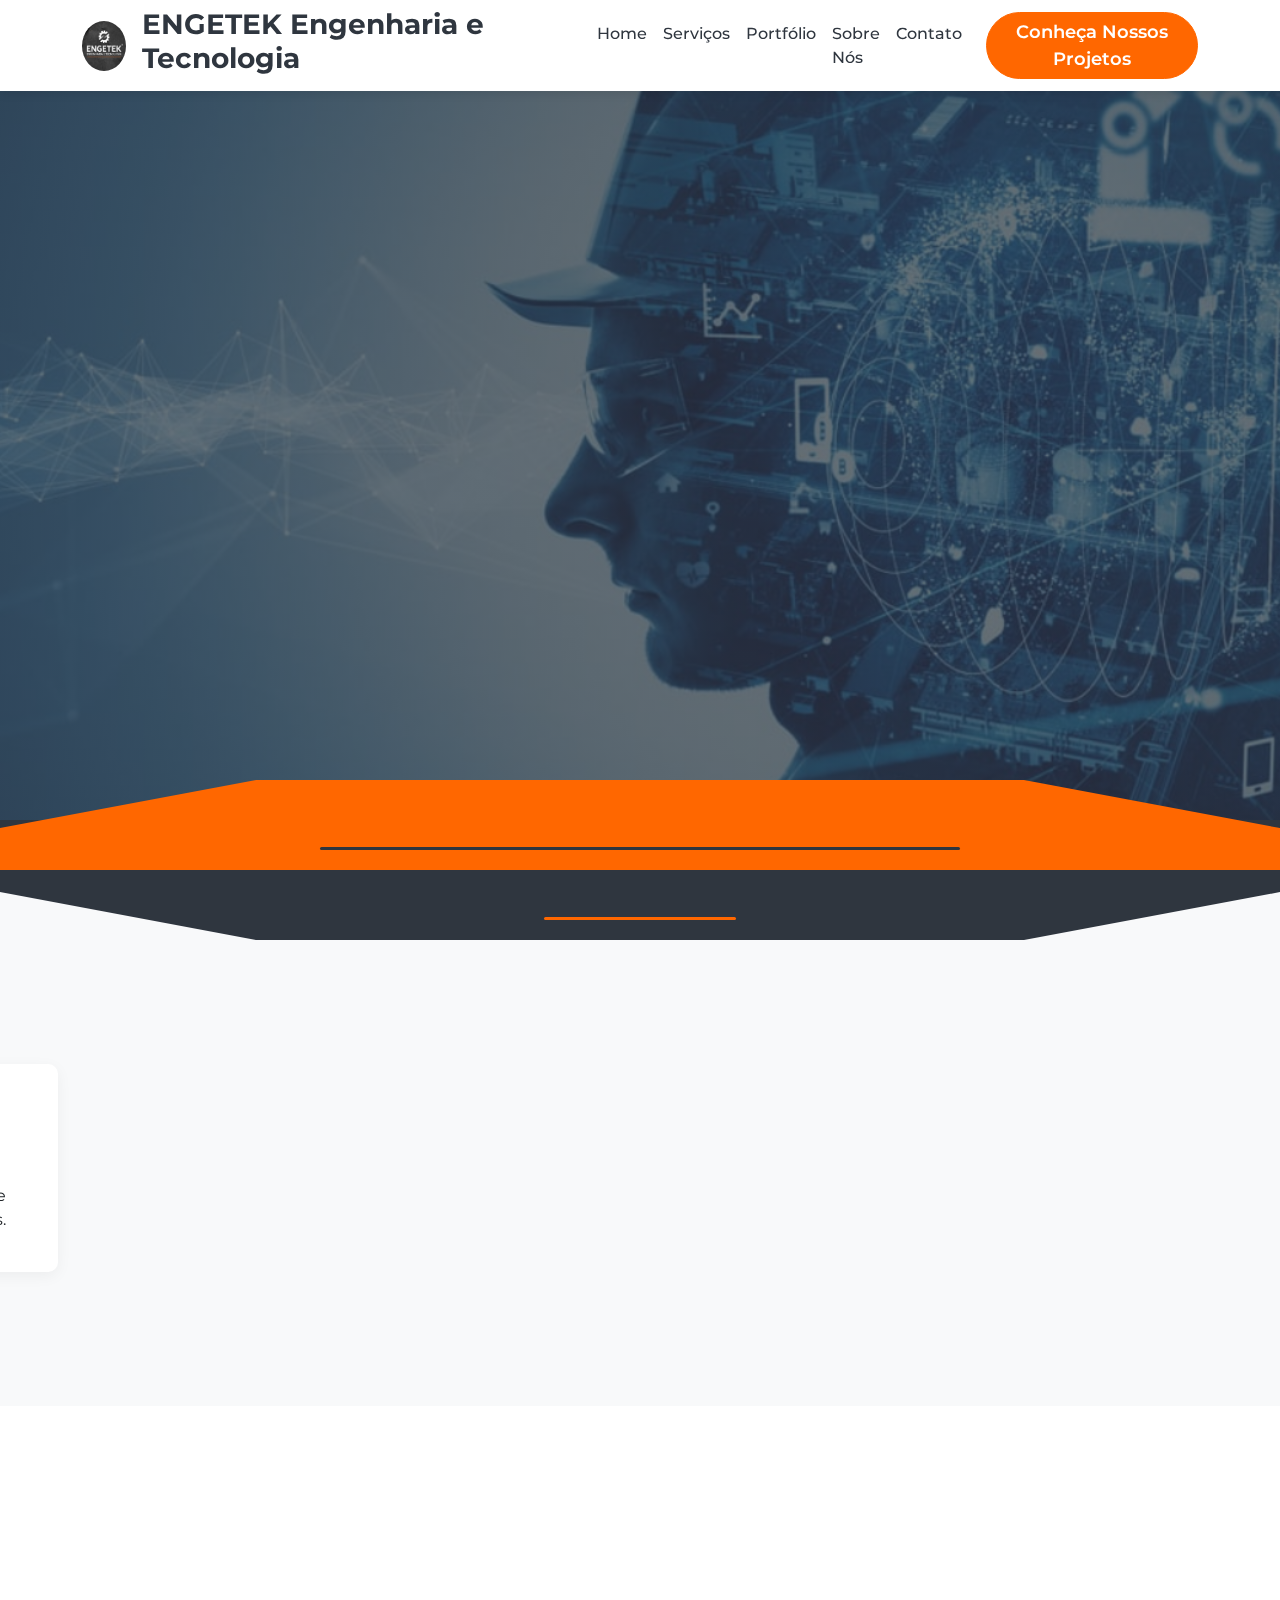
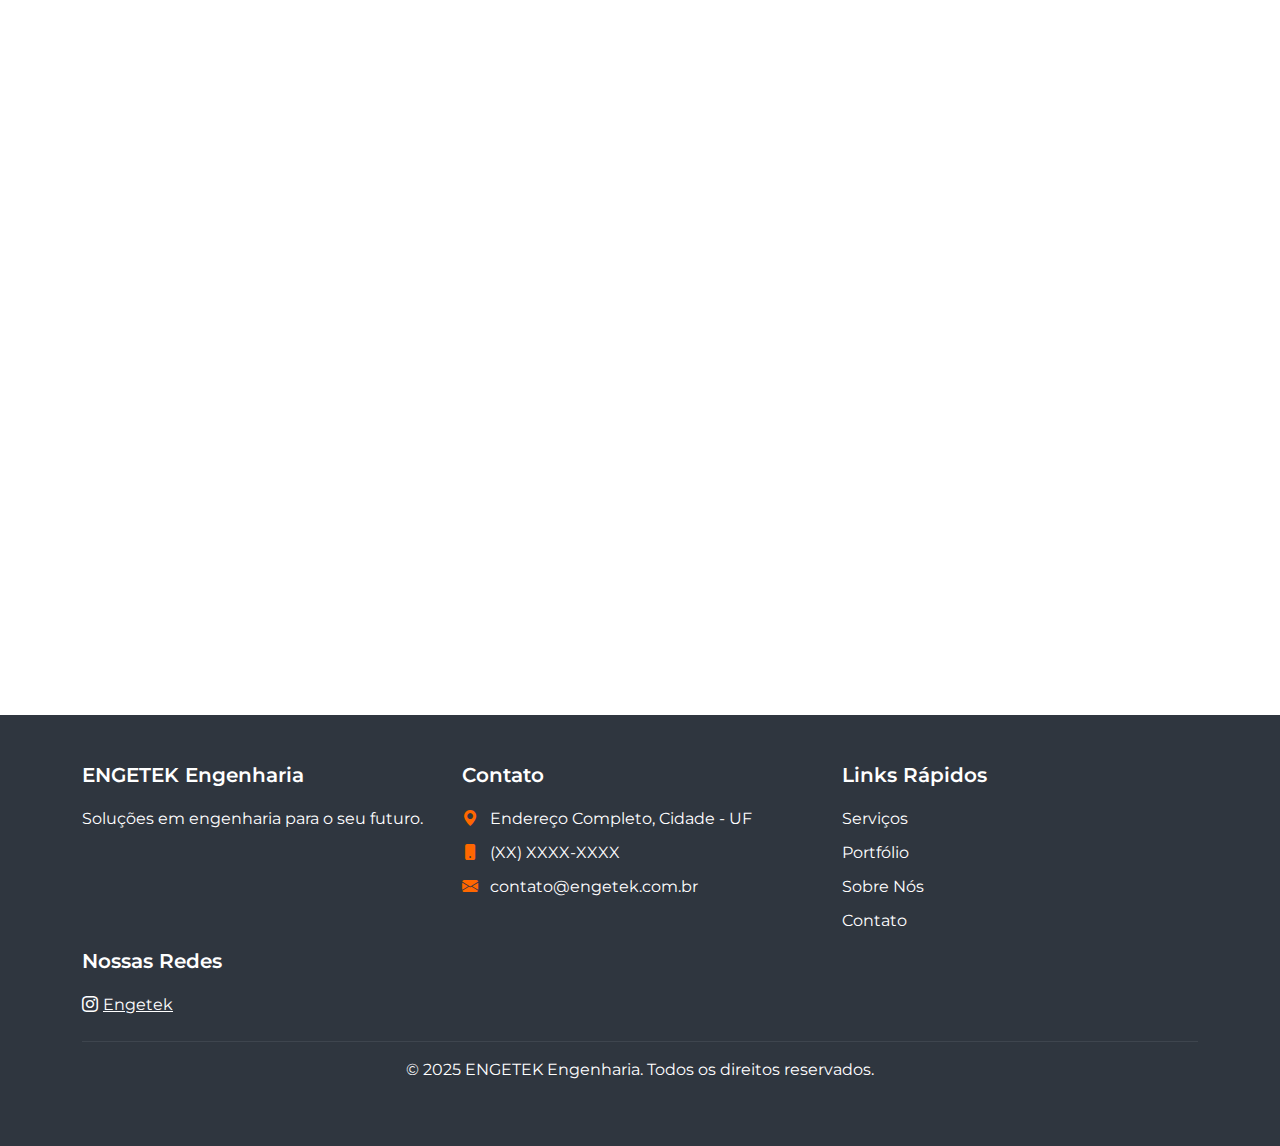
<file: index.html>
<!DOCTYPE html>
<html lang="pt-BR">

<head>
    <meta charset="UTF-8">
    <meta name="viewport" content="width=device-width, initial-scale=1.0">
    <title>ENGETEK Engenharia e Tecnologia</title>
    <link href="https://cdn.jsdelivr.net/npm/bootstrap@5.3.3/dist/css/bootstrap.min.css" rel="stylesheet"
        integrity="sha384-QWTKZyjpPEjISv5WaRU9OFeRpok6YctnYmDr5pNlyT2bRjXh0JMhjY6hW+ALEwIH" crossorigin="anonymous">
    <link rel="stylesheet" href="https://cdn.jsdelivr.net/npm/bootstrap-icons@1.11.3/font/bootstrap-icons.min.css">
    <link rel="preconnect" href="https://fonts.googleapis.com">
    <link rel="preconnect" href="https://fonts.gstatic.com" crossorigin>
    <link href="https://fonts.googleapis.com/css2?family=Montserrat:wght@400;600;700&display=swap" rel="stylesheet">
    <link rel="stylesheet" href="https://unpkg.com/aos@next/dist/aos.css" />
    <link rel="stylesheet" href="./styles.css">
</head>

<body>

    <header class="main-header">
        <nav class="navbar navbar-expand-lg navbar-light fixed-top">
            <div class="container">
                <a class="navbar-brand" href="index.html">
                    <img src="../images/logo_facebook.png" alt="Logo ENGETEK" class="img-fluid"
                        style="height: 50px; border-radius: 50%;">
                </a>
                <h3>ENGETEK Engenharia e Tecnologia</h3>
                <button class="navbar-toggler" type="button" data-bs-toggle="collapse" data-bs-target="#navbarNav"
                    aria-controls="navbarNav" aria-expanded="false" aria-label="Toggle navigation">
                    <span class="navbar-toggler-icon"></span>
                </button>
                <div class="collapse navbar-collapse" id="navbarNav">
                    <ul class="navbar-nav ms-auto">
                        <li class="nav-item">
                            <a class="nav-link active" aria-current="page" href="index.html">Home</a>
                        </li>
                        <li class="nav-item">
                            <a class="nav-link" href="./Services.html">Serviços</a>
                        </li>
                        <li class="nav-item">
                            <a class="nav-link" href="./Portfolio.html">Portfólio</a>
                        </li>
                        <li class="nav-item">
                            <a class="nav-link" href="./AboutUs.html">Sobre Nós</a>
                        </li>
                        <li class="nav-item">
                            <a class="nav-link" href="./Contact.html">Contato</a>
                        </li>
                        <li class="nav-item d-lg-none"> <a class="btn btn-primary mt-2" href="./Portfolio.html">Conheça Nossos
                                Projetos</a>
                        </li>
                    </ul>
                    <a class="btn btn-primary ms-3 d-none d-lg-block" href="./Portfolio.html">Conheça Nossos Projetos</a>
                </div>
            </div>
        </nav>
    </header>

    <section id="hero" class="d-flex align-items-center justify-content-center text-center">
        <div class="container position-relative">
            <h1 class="text-white">Tecnologia, Tradição e Inovação em Engenharia</h1>
            <p class="lead mt-4">Soluções completas e personalizadas para seus projetos de sucesso.</p>
            <a href="./Portfolio.html" class="btn btn-lg btn-primary mt-4">Conheça Nossos Projetos</a>
        </div>
        <div class="shape-bottom secao-fade"></div>
    </section>

    <section id="services-preview" class="py-5 ">
        <div class="shape-top secao-fade"></div>
        <div class="container" data-aos="slide-right" data-aos-duration="1000" style="margin-top: 100px;">
            <h2 class="text-center mb-5">Nossos Serviços</h2>
            <div class="row">
                <div class="col-md-4 mb-4">
                    <div class="card text-center h-100">
                        <div class="card-body">
                            <i class="bi bi-lightning-fill service-icon mb-3"></i>
                            <h5 class="card-title">Projetos Elétricos</h5>
                            <p class="card-text">Desenvolvimento e execução de sistemas elétricos seguros e eficientes.
                            </p>
                        </div>
                    </div>
                </div>
                <div class="col-md-4 mb-4">
                    <div class="card text-center h-100">
                        <div class="card-body">
                            <i class="bi bi-fire service-icon mb-3"></i>
                            <h5 class="card-title">Prevenção e Combate a Incêndios</h5>
                            <p class="card-text">Soluções completas para a segurança contra incêndio em edificações.</p>
                        </div>
                    </div>
                </div>
                <div class="col-md-4 mb-4">
                    <div class="card text-center h-100">
                        <div class="card-body">
                            <i class="bi bi-bricks service-icon mb-3"></i>
                            <h5 class="card-title">Projetos Estruturais</h5>
                            <p class="card-text">Cálculo e dimensionamento de estruturas sólidas e duradouras.</p>
                        </div>
                    </div>
                </div>
            </div>
            <div class="text-center mt-4">
                <a href="./Services.html" class="btn btn-outline-secondary">Ver Todos os Serviços</a>
            </div>
        </div>
    </section>

    <section id="about-brief" data-aos="fade-up" class="py-5 bg-light">
        <div class="container">
            <div class="row align-items-center">
                <div class="col-md-6 order-md-2">
                    <img src="../images/logo_facebook.png" class="about_us img-fluid rounded shadow-sm"
                        alt="Sobre a ENGETEK">
                </div>
                <div class="col-md-6 order-md-1 mt-4 mt-md-0">
                    <h2>Sobre a ENGETEK Engenharia</h2>
                    <p class="lead">Com mais de X anos de experiência, a ENGETEK é referência em engenharia, combinando
                        expertise técnica com soluções inovadoras para entregar projetos de excelência e resultados que
                        superam expectativas.</p>
                    <p>Nossa equipe qualificada está comprometida em oferecer as melhores práticas, garantindo
                        segurança, eficiência e sustentabilidade em cada empreendimento.</p>
                    <a href="./AboutUs.html" class="btn btn-primary mt-3">Saiba Mais</a>
                </div>
            </div>
        </div>
    </section>

    <section id="diferenciais" data-aos="slide-right" data-aos-duration="1000" class="py-5">
        <div class="container">
            <h2 class="text-center mb-5">Por Que Nos Escolher?</h2>
            <div class="row text-center">
                <div class="col-md-3 mb-4">
                    <i class="bi bi-award-fill diferencial-icon mb-3"></i>
                    <h4>Experiência Comprovada</h4>
                    <p>Mais de uma década de sucesso em projetos complexos.</p>
                </div>
                <div class="col-md-3 mb-4">
                    <i class="bi bi-lightbulb-fill diferencial-icon mb-3"></i>
                    <h4>Inovação Constante</h4>
                    <p>Utilizamos as mais recentes tecnologias e métodos.</p>
                </div>
                <div class="col-md-3 mb-4">
                    <i class="bi bi-check-circle-fill diferencial-icon mb-3"></i>
                    <h4>Qualidade Garantida</h4>
                    <p>Compromisso com a excelência em todas as etapas.</p>
                </div>
                <div class="col-md-3 mb-4">
                    <i class="bi bi-clock-fill diferencial-icon mb-3"></i>
                    <h4>Prazos Cumpridos</h4>
                    <p>Entrega eficiente e dentro do cronograma estabelecido.</p>
                </div>
            </div>
        </div>
    </section>


    <footer class="main-footer bg-dark py-5">
        <div class="container">
            <div class="row">
                <div class="col-md-4">
                    <h5>ENGETEK Engenharia</h5>
                    <p>Soluções em engenharia para o seu futuro.</p>
                </div>
                <div class="col-md-4">
                    <h5>Contato</h5>
                    <ul class="list-unstyled">
                        <li><i class="bi bi-geo-alt-fill me-2"></i> Endereço Completo, Cidade - UF</li>
                        <li><i class="bi bi-phone-fill me-2"></i> (XX) XXXX-XXXX</li>
                        <li><i class="bi bi-envelope-fill me-2"></i> contato@engetek.com.br</li>
                    </ul>
                </div>
                <div class="col-md-4">
                    <h5>Links Rápidos</h5>
                    <ul class="list-unstyled">
                        <li><a href="servicos.html" class="text-decoration-none">Serviços</a></li>
                        <li><a href="portfolio.html" class="text-decoration-none">Portfólio</a></li>
                        <li><a href="sobre.html" class="text-decoration-none">Sobre Nós</a></li>
                        <li><a href="contato.html" class="text-decoration-none">Contato</a></li>
                    </ul>
                </div>
                <div class="col-md-4">
                    <h5>Nossas Redes</h5>
                    <div class="social-links mt-3">
                        <a href="https://www.instagram.com/engetek.engenharia/" target="_blank" class="me-3"><i
                                class="bi bi-instagram fs-6"></i>Engetek</a>
                    </div>
                </div>
            </div>
            <hr class="mt-4 border-secondary">
            <div class="text-center">
                <p>&copy; 2025 ENGETEK Engenharia. Todos os direitos reservados.</p>
            </div>
        </div>
    </footer>

    <script src="https://cdn.jsdelivr.net/npm/bootstrap@5.3.3/dist/js/bootstrap.bundle.min.js"
        integrity="sha384-YvpcrYf0tY3lHB60NNkmXc5s9fDVZLESaAA55NDzOxhy9GkcIdslK1eN7N6jIeHz"
        crossorigin="anonymous"></script>
    <script src="https://unpkg.com/aos@next/dist/aos.js"></script>
    <script>AOS.init();</script>
</body>

</html>
</file>
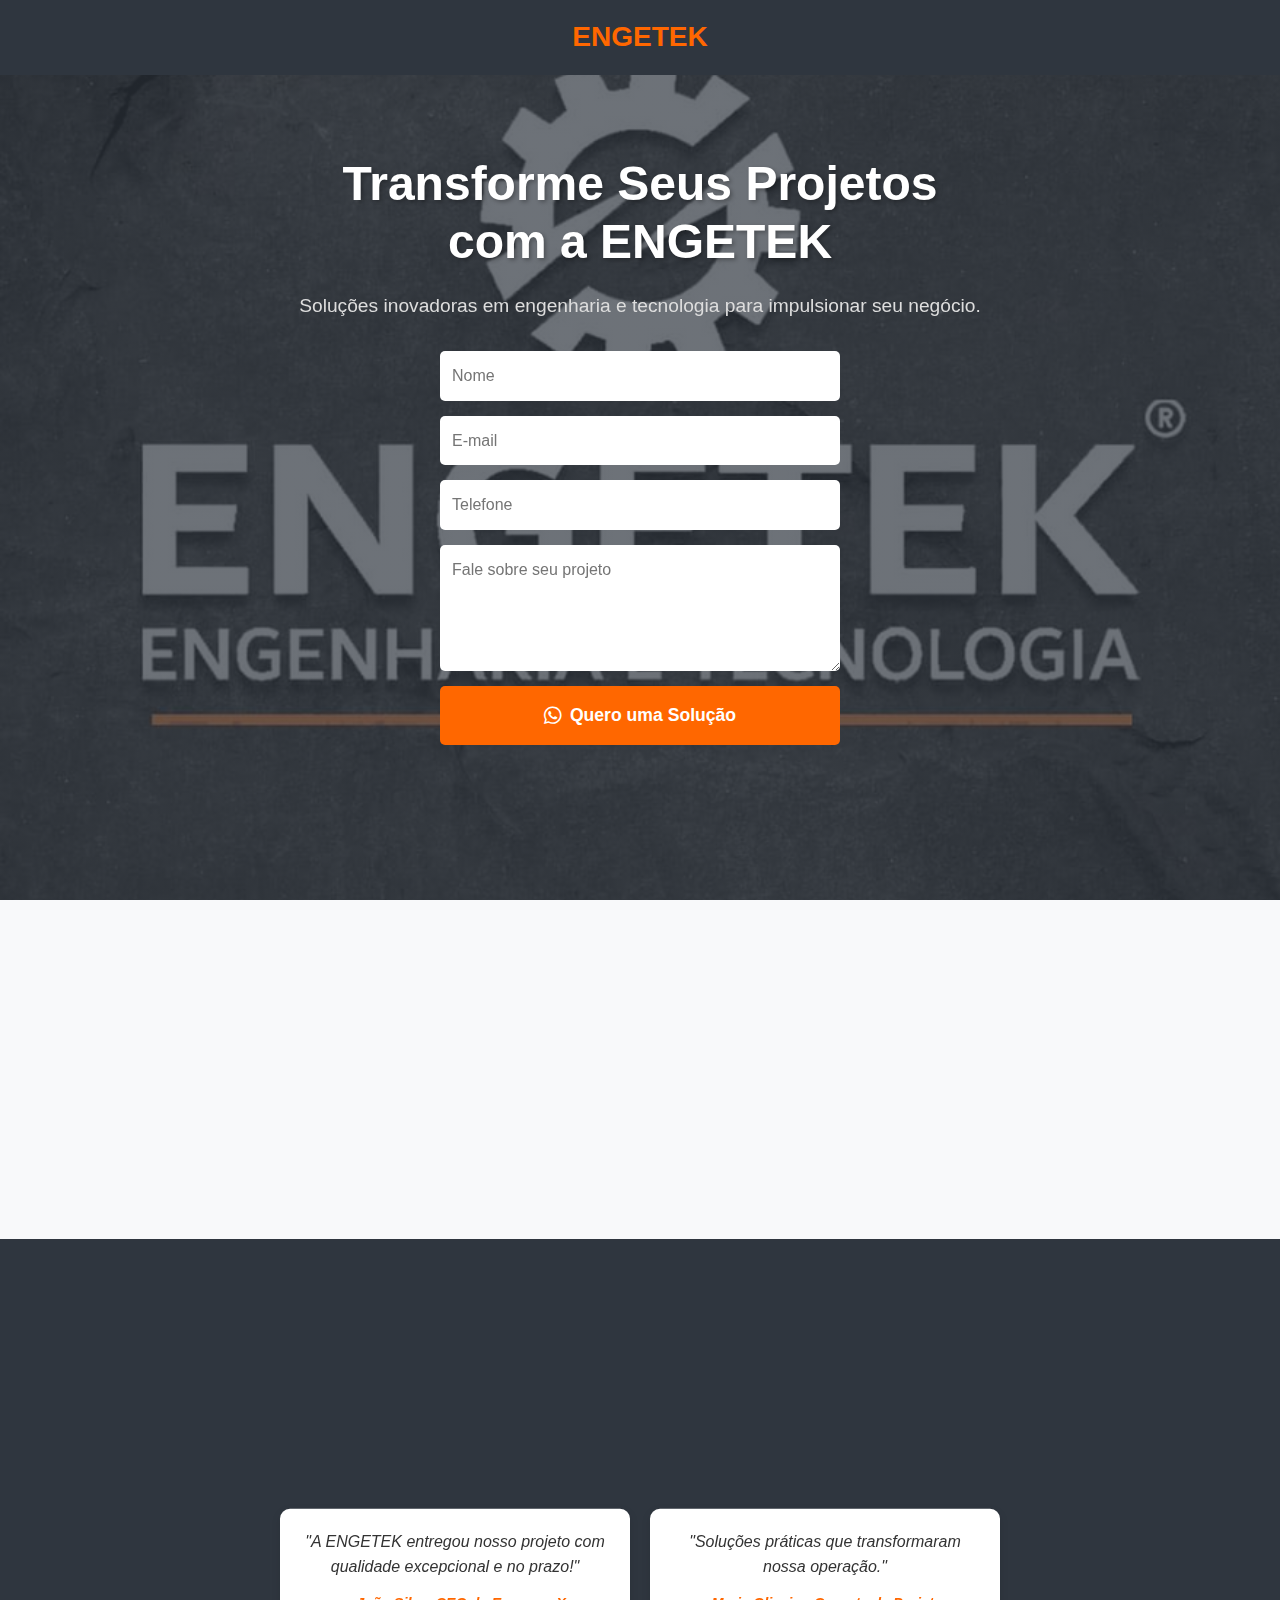
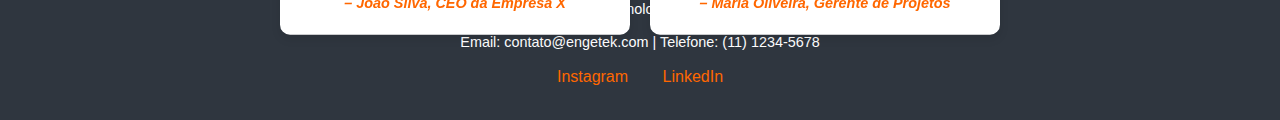
<file: landingPage/index.html>
<!DOCTYPE html>
<html lang="pt-BR">

<head>
    <meta charset="UTF-8">
    <meta name="viewport" content="width=device-width, initial-scale=1.0">
    <title>ENGETEK - Soluções em Engenharia e Tecnologia</title>
    <link href="https://cdn.jsdelivr.net/npm/bootstrap@5.3.3/dist/css/bootstrap.min.css" rel="stylesheet"
        integrity="sha384-QWTKZyjpPEjISv5WaRU9OFeRpok6YctnYmDr5pNlyT2bRjXh0JMhjY6hW+ALEwIH" crossorigin="anonymous">
    <link rel="stylesheet" href="https://cdn.jsdelivr.net/npm/bootstrap-icons@1.11.3/font/bootstrap-icons.min.css">
    <link rel="preconnect" href="https://fonts.googleapis.com">
    <link rel="preconnect" href="https://fonts.gstatic.com" crossorigin>
    <link href="https://fonts.googleapis.com/css2?family=Montserrat:wght@400;600;700;800&display=swap" rel="stylesheet">
    <link href="https://unpkg.com/aos@2.3.1/dist/aos.css" rel="stylesheet">
    <style>
        * {
            margin: 0;
            padding: 0;
            box-sizing: border-box;
            font-family: 'Poppins', sans-serif;
        }

        body {
            line-height: 1.6;
            color: #333;
            background: #fff;
        }

        /* Animações personalizadas */
        @keyframes pulse {
            0% {
                transform: scale(1);
            }

            50% {
                transform: scale(1.05);
            }

            100% {
                transform: scale(1);
            }
        }

        .animate-pulse {
            animation: pulse 2s infinite;
        }

        /* Header */
        header {
            background: #2F363F;
            padding: 15px 20px;
            text-align: center;
            position: fixed;
            width: 100%;
            top: 0;
            z-index: 1000;
        }

        header .logo {
            font-size: 28px;
            font-weight: 700;
            color: #FF6700;
        }

        /* Hero Section */
        .hero {
            min-height: 100vh;
            background: linear-gradient(rgba(47, 54, 63, 0.7), rgba(47, 54, 63, 0.7)), url('../images/logo_facebook.png') no-repeat center/cover;
            display: flex;
            align-items: center;
            justify-content: center;
            text-align: center;
            padding: 100px 20px;
            color: #fff;
        }

        .hero-content {
            max-width: 700px;
            margin: 0 auto;
        }

        .hero h1 {
            font-size: 3em;
            font-weight: 700;
            margin-bottom: 20px;
            text-shadow: 2px 2px 4px rgba(0, 0, 0, 0.3);
        }

        .hero p {
            font-size: 1.2em;
            margin-bottom: 30px;
            color: #ddd;
        }

        .hero form {
            display: flex;
            flex-direction: column;
            gap: 15px;
            max-width: 400px;
            margin: 0 auto;
        }

        .hero input,
        .hero textarea {
            padding: 12px;
            border: none;
            border-radius: 5px;
            font-size: 1em;
            background: #fff;
            color: #333;
        }

        .hero .cta {
            background: #FF6700;
            color: #fff;
            padding: 15px;
            border: none;
            border-radius: 5px;
            font-size: 1.1em;
            font-weight: 600;
            cursor: pointer;
            transition: background 0.3s;
        }

        .hero .cta:hover {
            background: #e55a00;
        }

        /* Benefits Section */
        .benefits {
            padding: 60px 20px;
            text-align: center;
            background: #f8f9fa;
        }

        .benefits h2 {
            font-size: 2.2em;
            font-weight: 600;
            color: #2F363F;
            margin-bottom: 40px;
        }

        .benefits-grid {
            display: grid;
            grid-template-columns: repeat(auto-fit, minmax(250px, 1fr));
            gap: 20px;
            max-width: 1200px;
            margin: 0 auto;
        }

        .benefit-item {
            padding: 20px;
            background: #fff;
            border-radius: 10px;
            box-shadow: 0 4px 10px rgba(0, 0, 0, 0.1);
            transition: transform 0.3s, box-shadow 0.3s;
        }

        .benefit-item:hover {
            transform: translateY(-10px);
            box-shadow: 0 6px 15px rgba(0, 0, 0, 0.2);
        }

        .benefit-item i {
            font-size: 2.5em;
            color: #FF6700;
            margin-bottom: 15px;
        }

        .benefit-item h3 {
            font-size: 1.3em;
            font-weight: 600;
            color: #2F363F;
            margin-bottom: 10px;
        }

        .benefit-item p {
            font-size: 0.9em;
            color: #666;
        }

        /* Social Proof Section */
        .social-proof {
            padding: 60px 20px;
            text-align: center;
            background: #2F363F;
            color: #fff;
        }

        .social-proof h2 {
            font-size: 2.2em;
            font-weight: 600;
            color: #FF6700;
            margin-bottom: 40px;
        }

        .social-proof .testimonials {
            display: flex;
            flex-wrap: wrap;
            gap: 20px;
            justify-content: center;
            max-width: 1200px;
            margin: 0 auto;
        }

        .testimonial {
            background: #fff;
            color: #333;
            padding: 20px;
            border-radius: 10px;
            max-width: 350px;
            box-shadow: 0 4px 10px rgba(0, 0, 0, 0.1);
        }

        .testimonial p {
            font-style: italic;
            font-size: 1em;
            margin-bottom: 10px;
        }

        .testimonial cite {
            font-size: 0.9em;
            color: #FF6700;
            font-weight: 600;
        }

        /* Footer */
        footer {
            background: #2F363F;
            color: #fff;
            padding: 30px 20px;
            text-align: center;
        }

        footer p {
            margin-bottom: 10px;
            font-size: 0.9em;
        }

        footer .social-links a {
            color: #FF6700;
            margin: 0 15px;
            text-decoration: none;
            font-size: 1em;
            transition: color 0.3s;
        }

        footer .social-links a:hover {
            color: #e55a00;
        }

        /* Responsividade */
        @media (max-width: 768px) {
            .hero h1 {
                font-size: 2em;
            }

            .hero p {
                font-size: 1em;
            }

            .hero form {
                max-width: 100%;
            }

            .benefits h2,
            .social-proof h2 {
                font-size: 1.8em;
            }

            .benefits-grid,
            .social-proof .testimonials {
                grid-template-columns: 1fr;
            }
        }
    </style>
</head>

<body>
    <!-- Header -->
    <header>
        <div class="logo">ENGETEK</div>
    </header>

    <!-- Hero Section -->
    <section class="hero">
        <div class="hero-content" data-aos="fade-up">
            <h1>Transforme Seus Projetos com a ENGETEK</h1>
            <p>Soluções inovadoras em engenharia e tecnologia para impulsionar seu negócio.</p>
            <form>
                <input type="text" placeholder="Nome" required>
                <input type="email" placeholder="E-mail" required>
                <input type="tel" placeholder="Telefone" required>
                <textarea placeholder="Fale sobre seu projeto" rows="4"></textarea>
                <button type="submit" class="cta animate-pulse"><i class="bi bi-whatsapp me-2"></i>Quero uma Solução</button>
            </form>
        </div>
    </section>

    <!-- Benefits Section -->
    <section class="benefits">
        <h2 data-aos="fade-up">Por que Escolher a ENGETEK?</h2>
        <div class="benefits-grid">
            <div class="benefit-item" data-aos="zoom-in" data-aos-delay="100">
                <i class="fas fa-bolt"></i>
                <h3>Soluções Personalizadas</h3>
                <p>Projetos sob medida para atender às suas necessidades específicas.</p>
            </div>
            <div class="benefit-item" data-aos="zoom-in" data-aos-delay="200">
                <i class="fas fa-shield-alt"></i>
                <h3>Qualidade Garantida</h3>
                <p>Compromisso com a excelência em cada etapa do projeto.</p>
            </div>
            <div class="benefit-item" data-aos="zoom-in" data-aos-delay="300">
                <i class="fas fa-clock"></i>
                <h3>Entrega no Prazo</h3>
                <p>Respeitamos seus prazos com eficiência e pontualidade.</p>
            </div>
        </div>
    </section>

    <!-- Social Proof Section -->
    <section class="social-proof">
        <h2 data-aos="fade-up">O que Nossos Clientes Dizem</h2>
        <div class="testimonials">
            <div class="testimonial" data-aos="slide-up" data-aos-delay="100">
                <p>"A ENGETEK entregou nosso projeto com qualidade excepcional e no prazo!"</p>
                <cite>– João Silva, CEO da Empresa X</cite>
            </div>
            <div class="testimonial" data-aos="slide-up" data-aos-delay="200">
                <p>"Soluções práticas que transformaram nossa operação."</p>
                <cite>– Maria Oliveira, Gerente de Projetos</cite>
            </div>
        </div>
    </section>

    <!-- Footer -->
    <footer>
        <p>ENGETEK Engenharia e Tecnologia – Soluções para o Futuro</p>
        <p>Email: contato@engetek.com | Telefone: (11) 1234-5678</p>
        <div class="social-links">
            <a href="https://www.instagram.com/engetek.engenharia/"><i class="fab fa-instagram"></i> Instagram</a>
            <a href="#"><i class="fab fa-linkedin"></i> LinkedIn</a>
        </div>
    </footer>

    <!-- AOS Script -->
    <script src="https://unpkg.com/aos@2.3.1/dist/aos.js"></script>
    <script>
        AOS.init({
            duration: 800,
            once: true
        });
    </script>
</body>

</html>
</file>
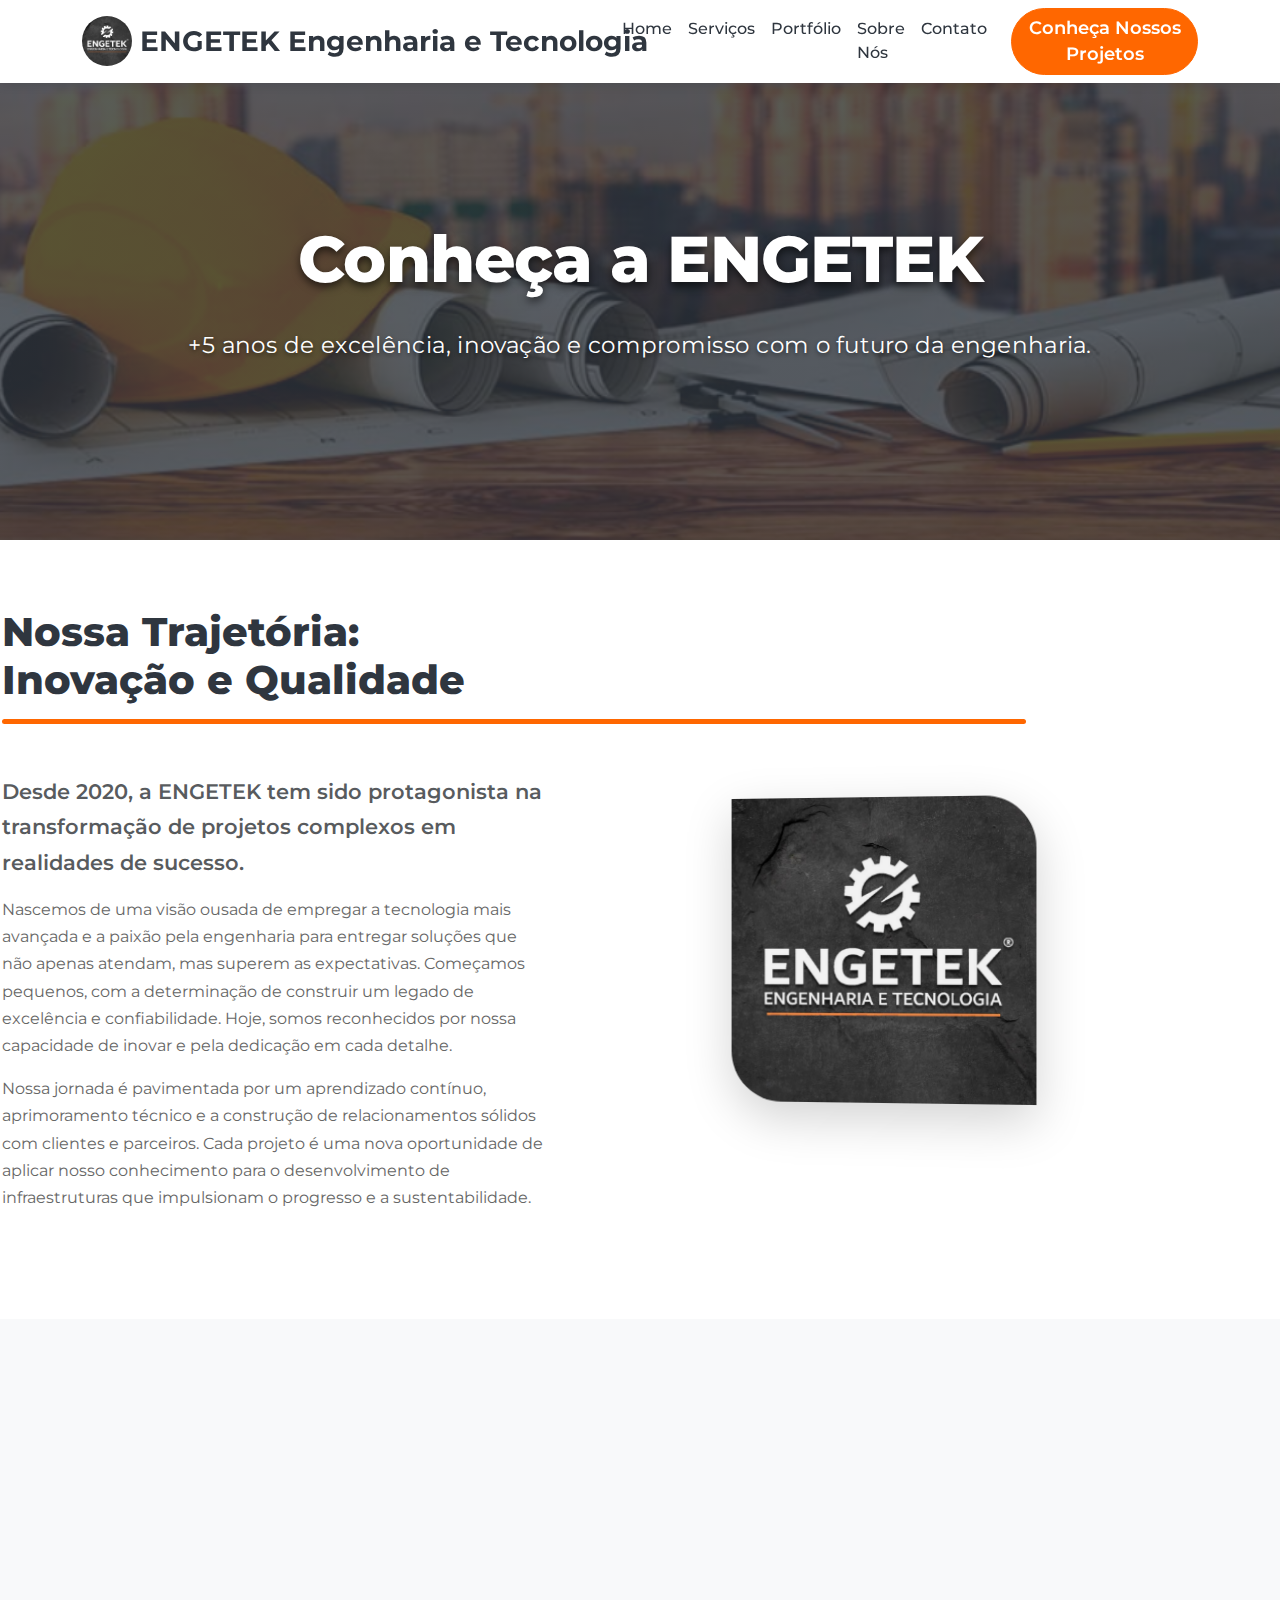
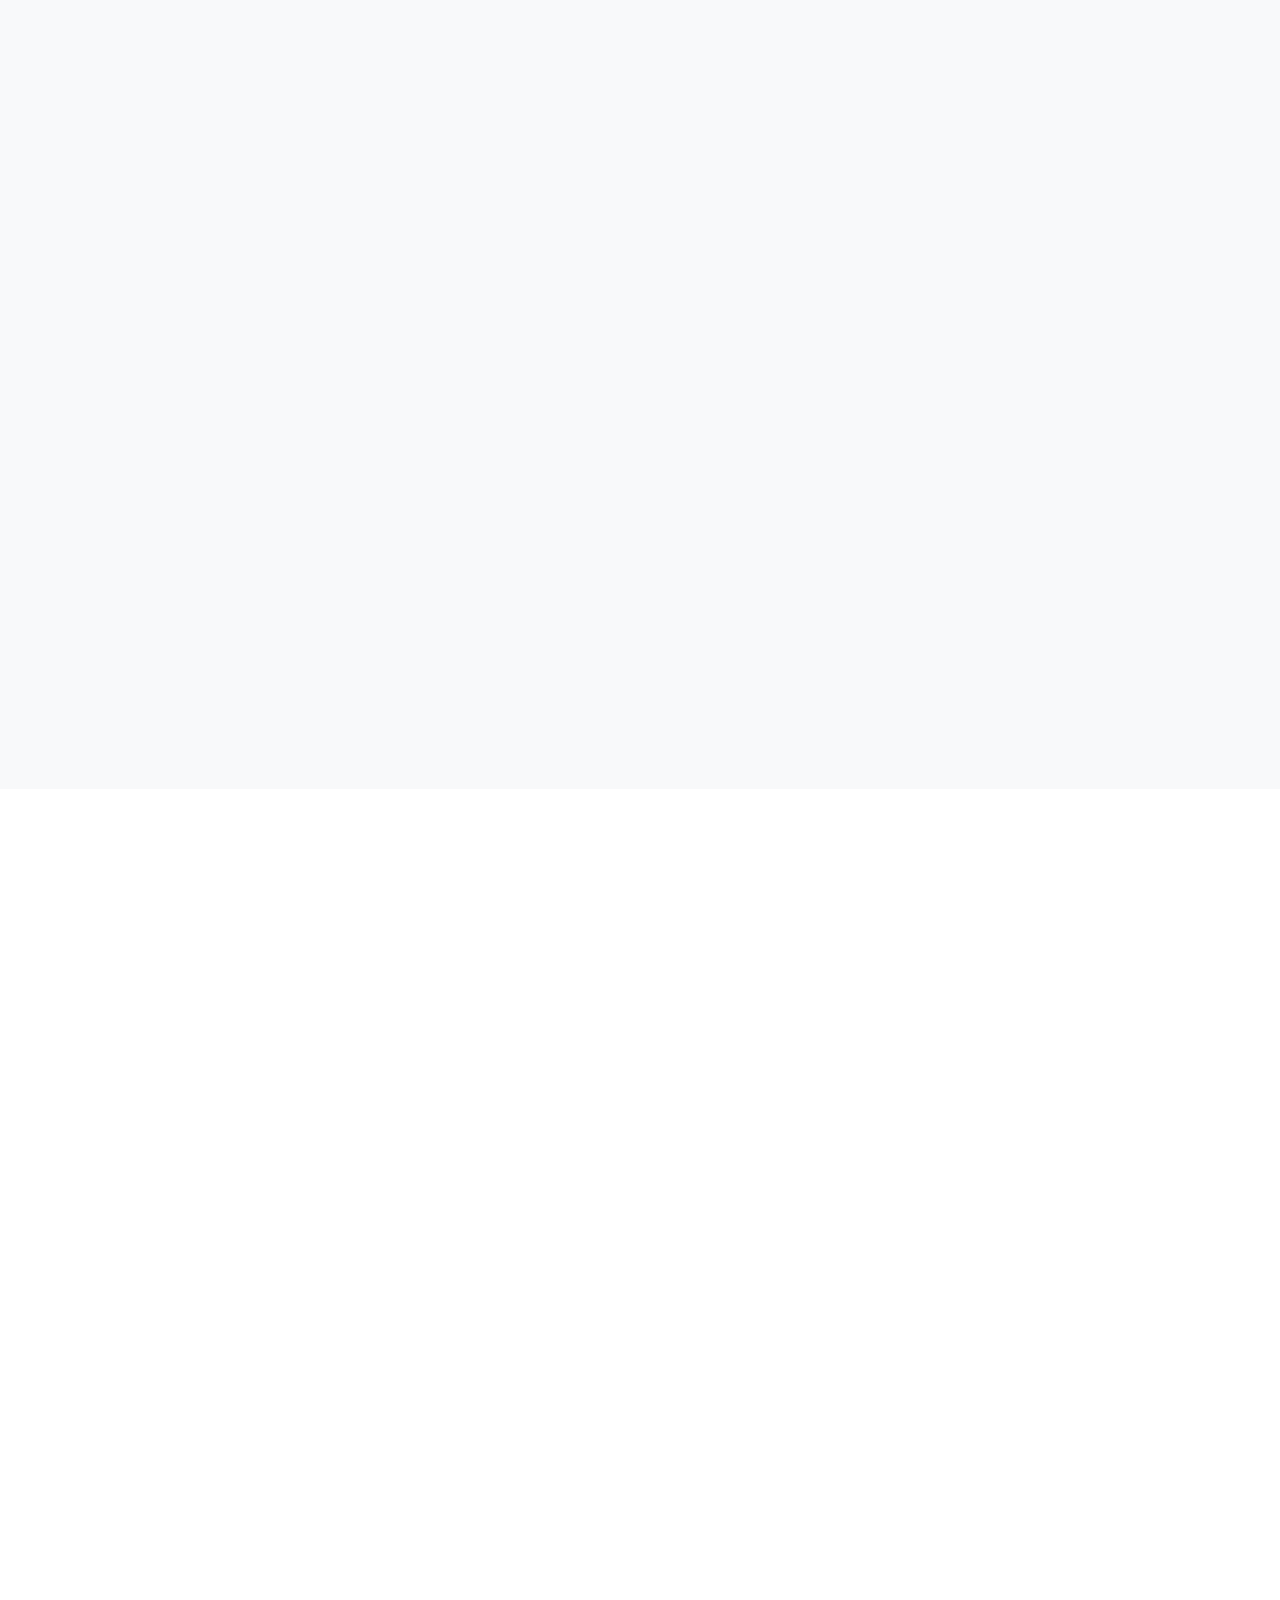
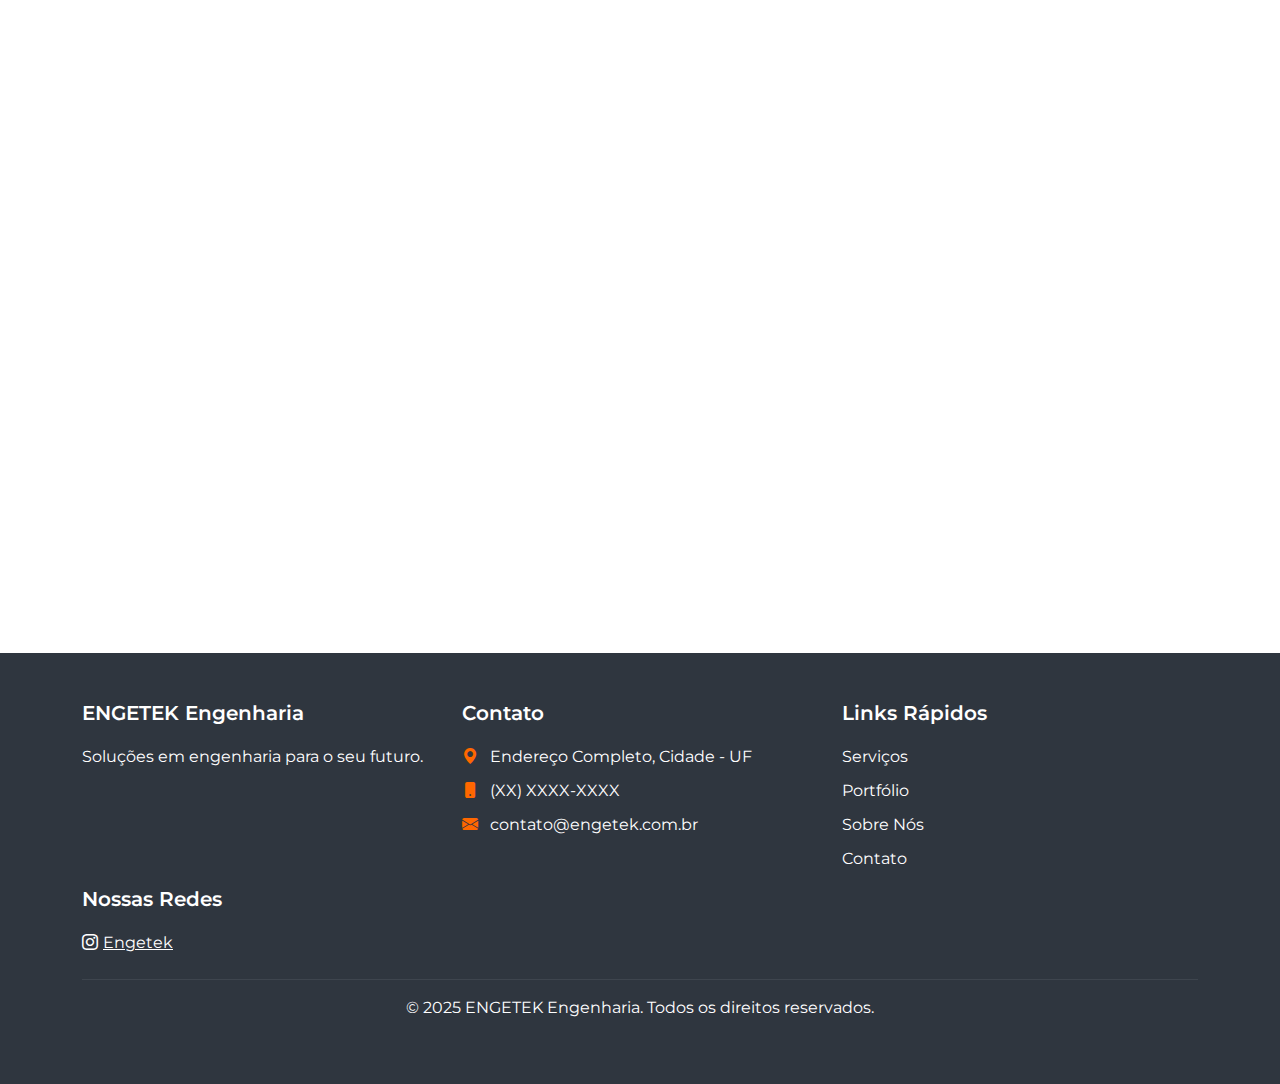
<file: screens/AboutUs.html>
<!DOCTYPE html>
<html lang="pt-BR">

<head>
    <meta charset="UTF-8">
    <meta name="viewport" content="width=device-width, initial-scale=1.0">
    <title>Sobre Nós - ENGETEK Engenharia e Tecnologia</title>
    <link href="https://cdn.jsdelivr.net/npm/bootstrap@5.3.3/dist/css/bootstrap.min.css" rel="stylesheet"
        integrity="sha384-QWTKZyjpPEjISv5WaRU9OFeRpok6YctnYmDr5pNlyT2bRjXh0JMhjY6hW+ALEwIH" crossorigin="anonymous">
    <link rel="stylesheet" href="https://cdn.jsdelivr.net/npm/bootstrap-icons@1.11.3/font/bootstrap-icons.min.css">
    <link rel="preconnect" href="https://fonts.googleapis.com">
    <link rel="preconnect" href="https://fonts.gstatic.com" crossorigin>
    <link href="https://fonts.googleapis.com/css2?family=Montserrat:wght@400;600;700;800&display=swap" rel="stylesheet">
    <link rel="stylesheet" href="../styles.css">
</head>

<body>

    <header class="main-header">
        <nav class="navbar navbar-expand-lg navbar-light fixed-top">
            <div class="container">
                <a class="navbar-brand d-flex align-items-center" href="../index.html">
                    <img src="../images/logo_facebook.png" alt="Logo ENGETEK" class="img-fluid me-2"
                        style="height: 50px; border-radius: 50%;">
                    <h3 class="navbar-title m-0">ENGETEK Engenharia e Tecnologia</h3>
                </a>
                <button class="navbar-toggler" type="button" data-bs-toggle="collapse" data-bs-target="#navbarNav"
                    aria-controls="navbarNav" aria-expanded="false" aria-label="Toggle navigation">
                    <span class="navbar-toggler-icon"></span>
                </button>
                <div class="collapse navbar-collapse" id="navbarNav">
                    <ul class="navbar-nav ms-auto">
                        <li class="nav-item">
                            <a class="nav-link active" aria-current="page" href="../index.html">Home</a>
                        </li>
                        <li class="nav-item">
                            <a class="nav-link" href="./Services.html">Serviços</a>
                        </li>
                        <li class="nav-item">
                            <a class="nav-link" href="./Portfolio.html">Portfólio</a>
                        </li>
                        <li class="nav-item">
                            <a class="nav-link" href="./AboutUs.html">Sobre Nós</a>
                        </li>
                        <li class="nav-item">
                            <a class="nav-link" href="./Contact.html">Contato</a>
                        </li>
                        <li class="nav-item d-lg-none"> <a class="btn btn-primary mt-2" href="#projetos">Conheça Nossos
                                Projetos</a>
                        </li>
                    </ul>
                    <a class="btn btn-primary ms-3 d-none d-lg-block" href="#projetos">Conheça Nossos Projetos</a>
                </div>
            </div>
        </nav>
    </header>

    <section id="about-hero-banner" class="d-flex align-items-center justify-content-center text-white text-center">
        <div class="container position-relative">
            <h1 class="initial-hidden text-white fade-in-scale-up delay-1">Conheça a ENGETEK</h1>
            <p class="lead mt-4 initial-hidden fade-in-scale-up delay-2">+5 anos de excelência, inovação e
                compromisso com o futuro da engenharia.</p>
        </div>
    </section>

    <section id="our-story" class="py-5 bg-white">
        <div class="container">
            <div class="row align-items-center">
                <div class="col-lg-6 mb-4 mb-lg-0 initial-hidden slide-in-left delay-1">
                    <h2 class="section-title text-start">Nossa Trajetória: Inovação e Qualidade</h2>
                    <p class="lead text-muted">Desde 2020, a ENGETEK tem sido protagonista na transformação de projetos
                        complexos em realidades de sucesso.</p>
                    <p>Nascemos de uma visão ousada de empregar a tecnologia mais avançada e a paixão pela engenharia
                        para entregar soluções que não apenas atendam, mas superem as expectativas. Começamos pequenos,
                        com a determinação de construir um legado de excelência e confiabilidade. Hoje, somos
                        reconhecidos por nossa capacidade de inovar e pela dedicação em cada detalhe.</p>
                    <p>Nossa jornada é pavimentada por um aprendizado contínuo, aprimoramento técnico e a construção de
                        relacionamentos sólidos com clientes e parceiros. Cada projeto é uma nova oportunidade de
                        aplicar nosso conhecimento para o desenvolvimento de infraestruturas que impulsionam o progresso
                        e a sustentabilidade.</p>
                    <a href="portfolio.html" class="btn btn-primary mt-4 initial-hidden fade-in-scale-up delay-3">
                        <i class="bi bi-arrow-right-circle-fill"></i> Explore Nosso Portfólio
                    </a>
                </div>
                <div class="col-lg-6 initial-hidden slide-in-right delay-2">
                    <img src="../images/logo_facebook.png" alt="Equipe de Engenharia ENGETEK"
                        class="img-fluid rounded shadow-lg">
                </div>
            </div>
        </div>
    </section>

    <section id="mission-vision-values" class="py-5 bg-light">
        <div class="container">
            <h2 class="section-title initial-hidden fade-in-scale-up delay-05">Missão, Visão e Valores</h2>
            <div class="row justify-content-center text-center gx-4 gy-4 mt-4">
                <div class="col-md-6 col-lg-4 initial-hidden fade-in-scale-up delay-1">
                    <div class="value-card h-100">
                        <i class="bi bi-compass-fill"></i>
                        <h4>Nossa Missão</h4>
                        <p>Construir o futuro através de soluções de engenharia inovadoras, sustentáveis e de alta
                            performance, gerando valor para nossos clientes, colaboradores e sociedade.</p>
                    </div>
                </div>
                <div class="col-md-6 col-lg-4 initial-hidden fade-in-scale-up delay-2">
                    <div class="value-card h-100">
                        <i class="bi bi-eye-fill"></i>
                        <h4>Nossa Visão</h4>
                        <p>Ser líder e referência no mercado de engenharia e tecnologia, reconhecida pela excelência
                            técnica, ética e pela capacidade de transformar o ambiente construído com responsabilidade e
                            criatividade.</p>
                    </div>
                </div>
                <div class="col-md-6 col-lg-4 initial-hidden fade-in-scale-up delay-3">
                    <div class="value-card h-100">
                        <i class="bi bi-hand-thumbs-up-fill"></i>
                        <h4>Nossos Valores</h4>
                        <ul class="list-unstyled text-start small mt-3">
                            <li><i class="bi bi-check-circle-fill"></i> **Inovação Contínua:** Buscamos
                                sempre as melhores soluções.</li>
                            <li><i class="bi bi-check-circle-fill"></i> **Qualidade Inquestionável:**
                                Compromisso com a excelência em tudo que fazemos.</li>
                            <li><i class="bi bi-check-circle-fill"></i> **Sustentabilidade:**
                                Responsabilidade com o meio ambiente e a sociedade.</li>
                            <li><i class="bi bi-check-circle-fill"></i> **Ética e Transparência:** Agimos
                                com integridade em todas as relações.</li>
                            <li><i class="bi bi-check-circle-fill"></i> **Foco no Cliente:** Suas
                                necessidades são nossa prioridade.</li>
                            <li><i class="bi bi-check-circle-fill"></i> **Segurança:** Zelamos pela vida e
                                bem-estar em todos os projetos.</li>
                        </ul>
                    </div>
                </div>
            </div>
        </div>
    </section>

    <section id="why-choose-us-about" class="py-5 bg-white">
        <div class="container">
            <h2 class="section-title initial-hidden fade-in-scale-up delay-05">Escolha a ENGETEK para seu Próximo
                Projeto</h2>
            <div class="row gx-4 gy-4 mt-4">
                <div class="col-md-6 col-lg-4 initial-hidden fade-in-scale-up delay-1">
                    <div class="feature-card h-100 text-center">
                        <i class="bi bi-tools"></i>
                        <h5>Expertise Técnica Aprofundada</h5>
                        <p class="text-muted">Nossa equipe é formada por engenheiros e especialistas altamente
                            qualificados, com profundo conhecimento em diversas áreas da engenharia, garantindo soluções
                            robustas e eficientes.</p>
                    </div>
                </div>
                <div class="col-md-6 col-lg-4 initial-hidden fade-in-scale-up delay-2">
                    <div class="feature-card h-100 text-center">
                        <i class="bi bi-lightbulb-fill"></i>
                        <h5>Abordagem Inovadora</h5>
                        <p class="text-muted">Estamos sempre na vanguarda das tecnologias e metodologias, aplicando as
                            mais recentes inovações para otimizar processos, reduzir custos e entregar resultados de
                            ponta.</p>
                    </div>
                </div>
                <div class="col-md-6 col-lg-4 initial-hidden fade-in-scale-up delay-3">
                    <div class="feature-card h-100 text-center">
                        <i class="bi bi-award-fill"></i>
                        <h5>Compromisso com a Qualidade</h5>
                        <p class="text-muted">Da concepção à entrega, cada etapa do projeto é realizada com o mais alto
                            padrão de qualidade e rigor, assegurando durabilidade e segurança em todas as nossas obras.
                        </p>
                    </div>
                </div>
                <div class="col-md-6 col-lg-4 initial-hidden fade-in-scale-up delay-4">
                    <div class="feature-card h-100 text-center">
                        <i class="bi bi-shield-fill-check"></i>
                        <h5>Segurança em Primeiro Lugar</h5>
                        <p class="text-muted">Implementamos as mais rigorosas normas de segurança em todos os nossos
                            canteiros de obra e projetos, garantindo um ambiente de trabalho seguro e resultados sem
                            imprevistos.</p>
                    </div>
                </div>
                <div class="col-md-6 col-lg-4 initial-hidden fade-in-scale-up delay-5">
                    <div class="feature-card h-100 text-center">
                        <i class="bi bi-recycle"></i>
                        <h5>Sustentabilidade e Responsabilidade</h5>
                        <p class="text-muted">Integrar práticas sustentáveis é fundamental. Desenvolvemos projetos que
                            minimizam o impacto ambiental e promovem o desenvolvimento socioeconômico das comunidades.
                        </p>
                    </div>
                </div>
                <div class="col-md-6 col-lg-4 initial-hidden fade-in-scale-up delay-6">
                    <div class="feature-card h-100 text-center">
                        <i class="bi bi-handshake-fill"></i>
                        <h5>Parceria e Transparência</h5>
                        <p class="text-muted">Acreditamos em construir parcerias baseadas na confiança e na comunicação
                            clara. Você terá total visibilidade do seu projeto do início ao fim.</p>
                    </div>
                </div>
            </div>
        </div>
    </section>

    <section id="cta-about" class="py-5 text-white text-center">
        <div class="container">
            <h2 class="initial-hidden fade-in-scale-up delay-1">Construa o Futuro com a ENGETEK.</h2>
            <p class="lead mt-4 initial-hidden fade-in-scale-up delay-2">Pronto para dar o próximo passo em seu projeto?
                Entre em contato conosco hoje mesmo!</p>
            <a href="./Contact.html" class="btn btn-lg btn-primary mt-4 initial-hidden fade-in-scale-up delay-3">
                <i class="bi bi-whatsapp me-2"></i> Fale Conosco Agora
            </a>
        </div>
    </section>

    <footer class="main-footer bg-dark py-5">
        <div class="container">
            <div class="row">
                <div class="col-md-4">
                    <h5>ENGETEK Engenharia</h5>
                    <p>Soluções em engenharia para o seu futuro.</p>
                </div>
                <div class="col-md-4">
                    <h5>Contato</h5>
                    <ul class="list-unstyled">
                        <li><i class="bi bi-geo-alt-fill me-2"></i> Endereço Completo, Cidade - UF</li>
                        <li><i class="bi bi-phone-fill me-2"></i> (XX) XXXX-XXXX</li>
                        <li><i class="bi bi-envelope-fill me-2"></i> contato@engetek.com.br</li>
                    </ul>
                </div>
                <div class="col-md-4">
                    <h5>Links Rápidos</h5>
                    <ul class="list-unstyled">
                        <li><a href="servicos.html" class="text-decoration-none">Serviços</a></li>
                        <li><a href="portfolio.html" class="text-decoration-none">Portfólio</a></li>
                        <li><a href="sobre.html" class="text-decoration-none">Sobre Nós</a></li>
                        <li><a href="contato.html" class="text-decoration-none">Contato</a></li>
                    </ul>
                </div>
                <div class="col-md-4">
                    <h5>Nossas Redes</h5>
                    <div class="social-links mt-3">
                        <a href="https://www.instagram.com/engetek.engenharia/" target="_blank" class="me-3"><i
                                class="bi bi-instagram fs-6"></i>Engetek</a>
                    </div>
                </div>
            </div>
            <hr class="mt-4 border-secondary">
            <div class="text-center">
                <p>&copy; 2025 ENGETEK Engenharia. Todos os direitos reservados.</p>
            </div>
        </div>
    </footer>

    <script src="https://cdn.jsdelivr.net/npm/bootstrap@5.3.3/dist/js/bootstrap.bundle.min.js"
        integrity="sha384-YvpcrYf0tY3lHB60NNkmXc5s9fDVZLESaAA55NDzOxhy9GkcIdslK1eN7N6jIeHz"
        crossorigin="anonymous"></script>
    <script src="../script.js"></script>
</body>

</html>
</file>
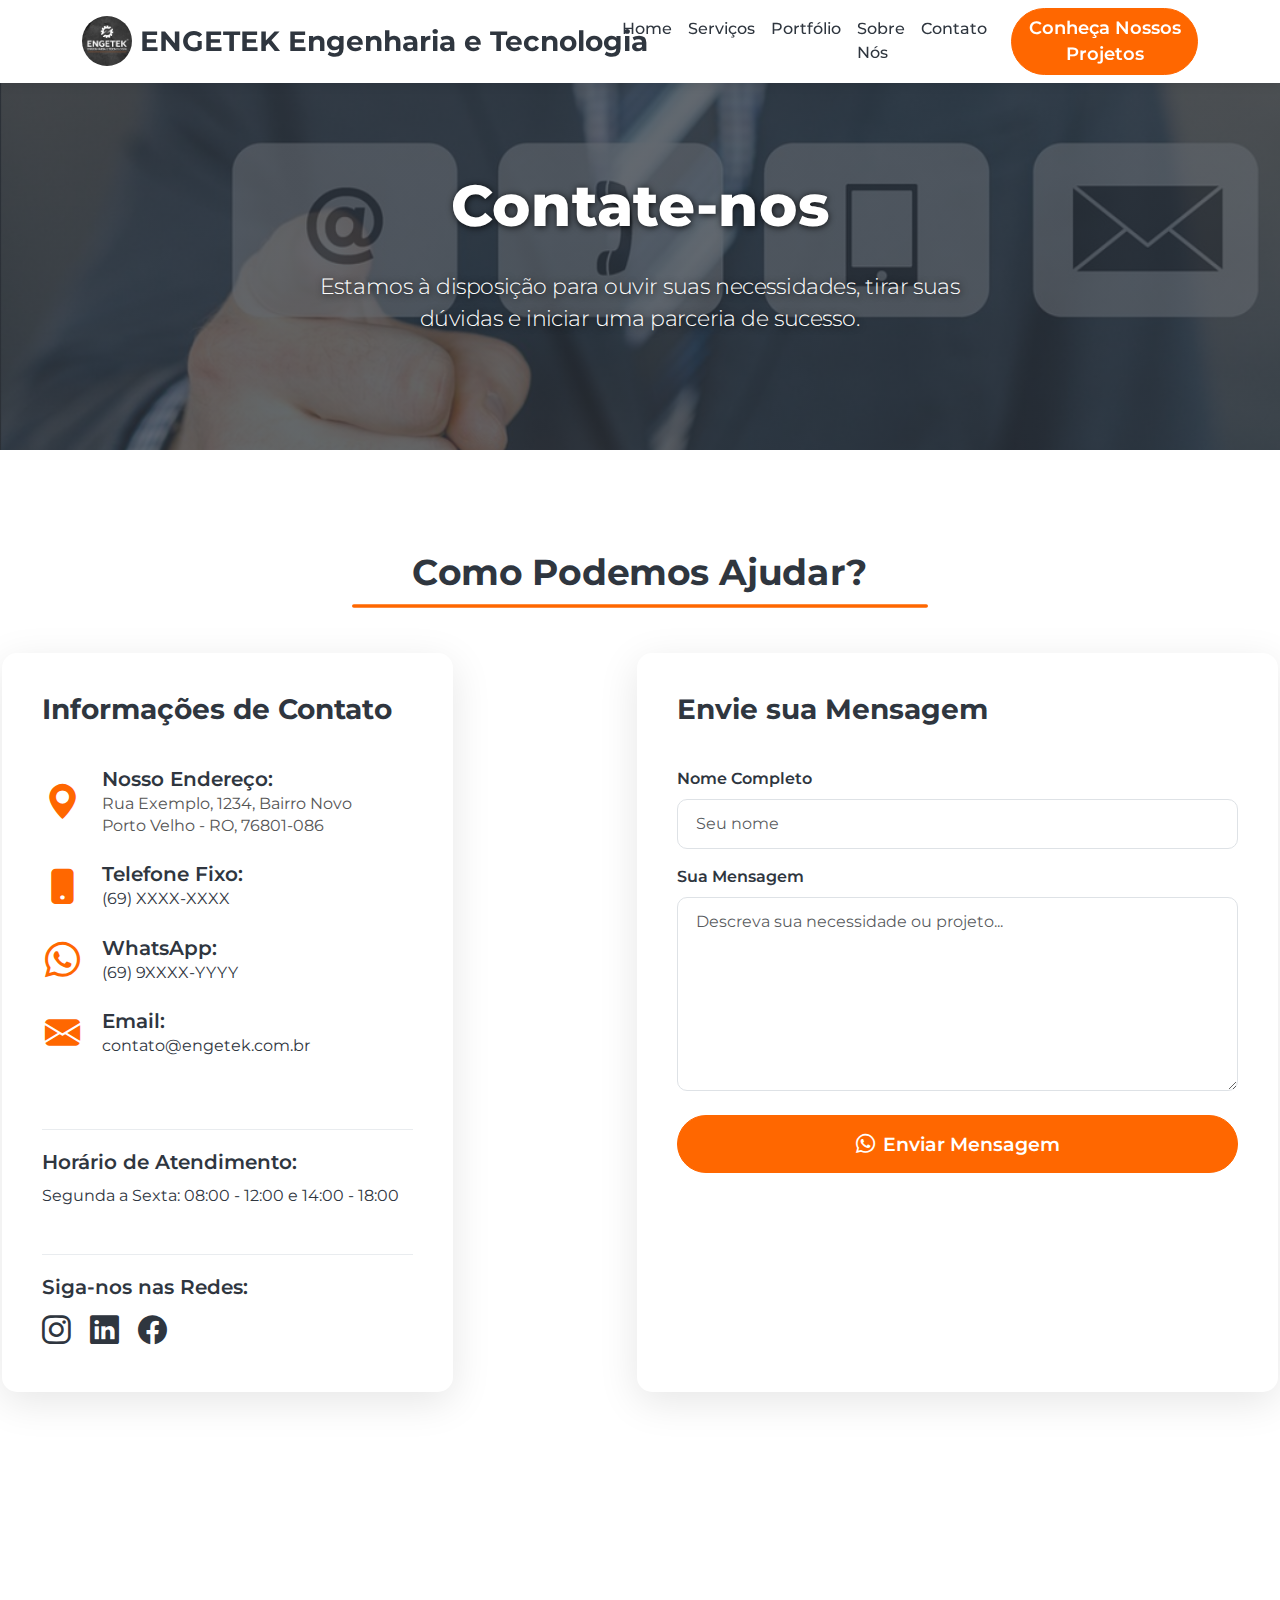
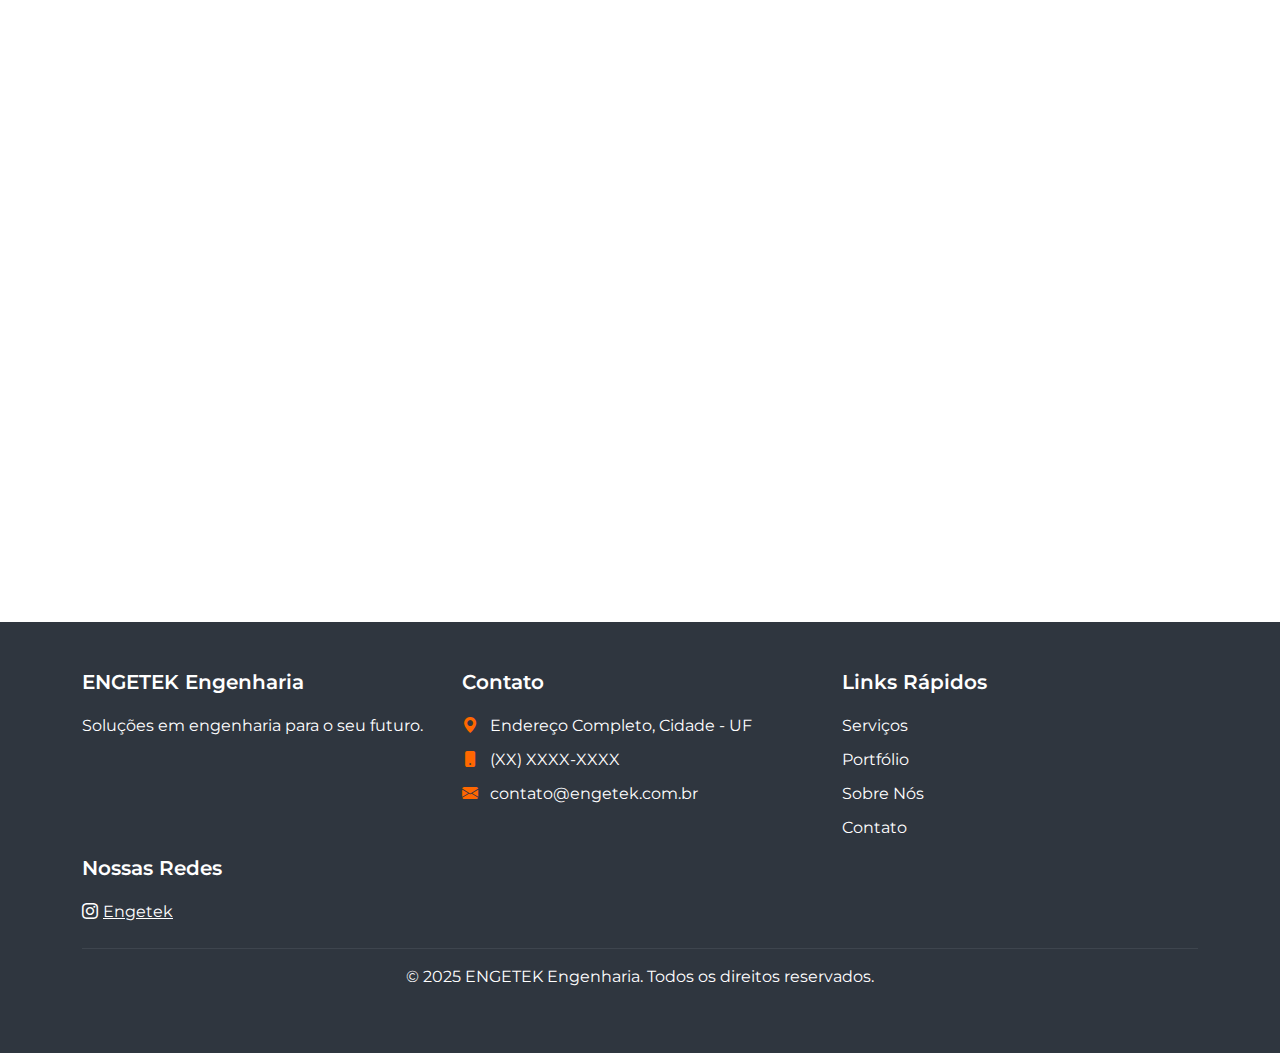
<file: screens/Contact.html>
<!DOCTYPE html>
<html lang="pt-BR">

<head>
    <meta charset="UTF-8">
    <meta name="viewport" content="width=device-width, initial-scale=1.0">
    <title>Contato - ENGETEK Engenharia e Tecnologia</title>
    <link href="https://cdn.jsdelivr.net/npm/bootstrap@5.3.3/dist/css/bootstrap.min.css" rel="stylesheet"
        integrity="sha384-QWTKZyjpPEjISv5WaRU9OFeRpok6YctnYmDr5pNlyT2bRjXh0JMhjY6hW+ALEwIH" crossorigin="anonymous">
    <link rel="stylesheet" href="https://cdn.jsdelivr.net/npm/bootstrap-icons@1.11.3/font/bootstrap-icons.min.css">
    <link rel="preconnect" href="https://fonts.googleapis.com">
    <link rel="preconnect" href="https://fonts.gstatic.com" crossorigin>
    <link href="https://fonts.googleapis.com/css2?family=Montserrat:wght@400;600;700;800&display=swap" rel="stylesheet">
    <link rel="stylesheet" href="../styles.css">
</head>

<body>

    <header class="main-header">
        <nav class="navbar navbar-expand-lg navbar-light fixed-top">
            <div class="container">
                <a class="navbar-brand d-flex align-items-center" href="../index.html">
                    <img src="../images/logo_facebook.png" alt="Logo ENGETEK" class="img-fluid me-2"
                        style="height: 50px; border-radius: 50%;">
                    <h3 class="navbar-title m-0">ENGETEK Engenharia e Tecnologia</h3>
                </a>
                <button class="navbar-toggler" type="button" data-bs-toggle="collapse" data-bs-target="#navbarNav"
                    aria-controls="navbarNav" aria-expanded="false" aria-label="Toggle navigation">
                    <span class="navbar-toggler-icon"></span>
                </button>
                <div class="collapse navbar-collapse" id="navbarNav">
                    <ul class="navbar-nav ms-auto">
                        <li class="nav-item">
                            <a class="nav-link active" aria-current="page" href="../index.html">Home</a>
                        </li>
                        <li class="nav-item">
                            <a class="nav-link" href="./Services.html">Serviços</a>
                        </li>
                        <li class="nav-item">
                            <a class="nav-link" href="./Portfolio.html">Portfólio</a>
                        </li>
                        <li class="nav-item">
                            <a class="nav-link" href="./AboutUs.html">Sobre Nós</a>
                        </li>
                        <li class="nav-item">
                            <a class="nav-link" href="./Contact.html">Contato</a>
                        </li>
                        <li class="nav-item d-lg-none"> <a class="btn btn-primary mt-2" href="#projetos">Conheça Nossos
                                Projetos</a>
                        </li>
                    </ul>
                    <a class="btn btn-primary ms-3 d-none d-lg-block" href="#projetos">Conheça Nossos Projetos</a>
                </div>
            </div>
        </nav>
    </header>

    <section id="contact-hero-banner" class="d-flex align-items-center justify-content-center text-white text-center">
        <div class="container position-relative">
            <h1 class="initial-hidden fade-in-scale-up delay-1 text-white">Contate-nos</h1>
            <p class="lead mt-4 initial-hidden fade-in-scale-up delay-2">Estamos à disposição para ouvir suas
                necessidades, tirar suas dúvidas e iniciar uma parceria de sucesso.</p>
        </div>
    </section>

    <section id="contact-page-content">
        <div class="container">
            <h2 class="section-title initial-hidden fade-in-scale-up delay-05">Como Podemos Ajudar?</h2>
            <div class="row gx-4 gy-4">
                <div class="col-lg-5">
                    <div class="contact-card direct-contact-card initial-hidden slide-in-left delay-1">
                        <h3>Informações de Contato</h3>
                        <ul class="list-unstyled">
                            <li>
                                <i class="bi bi-geo-alt-fill"></i>
                                <div>
                                    <h5>Nosso Endereço:</h5>
                                    <p>Rua Exemplo, 1234, Bairro Novo<br>Porto Velho - RO, 76801-086</p>
                                </div>
                            </li>
                            <li>
                                <i class="bi bi-phone-fill"></i>
                                <div>
                                    <h5>Telefone Fixo:</h5>
                                    <p><a href="tel:+5569XXXX-XXXX">(69) XXXX-XXXX</a></p>
                                </div>
                            </li>
                            <li>
                                <i class="bi bi-whatsapp"></i>
                                <div>
                                    <h5>WhatsApp:</h5>
                                    <p><a href="https://wa.me/55699XXXXYYYY" target="_blank">(69) 9XXXX-YYYY</a></p>
                                </div>
                            </li>
                            <li>
                                <i class="bi bi-envelope-fill"></i>
                                <div>
                                    <h5>Email:</h5>
                                    <p><a href="mailto:contato@engetek.com.br">contato@engetek.com.br</a></p>
                                </div>
                            </li>
                        </ul>
                        <div class="working-hours">
                            <h5>Horário de Atendimento:</h5>
                            <p>Segunda a Sexta: 08:00 - 12:00 e 14:00 - 18:00</p>
                        </div>
                        <div class="social-connect">
                            <h5>Siga-nos nas Redes:</h5>
                            <a href="https://www.instagram.com/engetek.engenharia/" target="_blank"
                                aria-label="Instagram"><i class="bi bi-instagram"></i></a>
                            <a href="#" target="_blank" aria-label="LinkedIn"><i class="bi bi-linkedin"></i></a>
                            <a href="#" target="_blank" aria-label="Facebook"><i class="bi bi-facebook"></i></a>
                        </div>
                    </div>
                </div>

                <div class="col-lg-7">
                    <div class="contact-card contact-form-card initial-hidden slide-in-right delay-2">
                        <h3>Envie sua Mensagem</h3>
                        <form action="#" method="POST" class="needs-validation" novalidate>
                            <div class="mb-3">
                                <label for="name" class="form-label">Nome Completo</label>
                                <input type="text" class="form-control" id="name" name="name" placeholder="Seu nome"
                                    required>
                                <div class="invalid-feedback">
                                    Por favor, insira seu nome completo.
                                </div>
                            </div>
                            <div class="mb-4">
                                <label for="message" class="form-label">Sua Mensagem</label>
                                <textarea class="form-control" id="message" name="message" rows="7"
                                    placeholder="Descreva sua necessidade ou projeto..." required></textarea>
                                <div class="invalid-feedback">
                                    Por favor, digite sua mensagem.
                                </div>
                            </div>
                            <div class="d-grid">
                                <button type="submit" class="btn btn-primary btn-lg">
                                    <i class="bi bi-whatsapp me-2"></i> Enviar Mensagem
                                </button>
                            </div>
                        </form>
                    </div>
                </div>
            </div>
        </div>
    </section>

    <section id="map-section">
        <div class="container initial-hidden fade-in-scale-up delay-3">
            <h2 class="section-title">Encontre-nos em Porto Velho</h2>
            <div class="map-container">
                <iframe
                    src="https://www.google.com/maps/embed?pb=!1m18!1m12!1m3!1d15745.244349479366!2d-63.8967965!3d-8.76634745!2m3!1f0!2f0!3f0!3m2!1i1024!2i768!4f13.1!3m3!1m2!1s0x92323e2dd7525313%3A0x6734c32b5358055c!2sShopping%20Porto%20Velho!5e0!3m2!1spt-BR!2sbr!4v1719609600000!5m2!1spt-BR!2sbr"
                    width="100%" height="450" style="border:0;" allowfullscreen="" loading="lazy"
                    referrerpolicy="no-referrer-when-downgrade"></iframe>
            </div>
        </div>
    </section>

    <footer class="main-footer bg-dark py-5">
        <div class="container">
            <div class="row">
                <div class="col-md-4">
                    <h5>ENGETEK Engenharia</h5>
                    <p>Soluções em engenharia para o seu futuro.</p>
                </div>
                <div class="col-md-4">
                    <h5>Contato</h5>
                    <ul class="list-unstyled">
                        <li><i class="bi bi-geo-alt-fill me-2"></i> Endereço Completo, Cidade - UF</li>
                        <li><i class="bi bi-phone-fill me-2"></i> (XX) XXXX-XXXX</li>
                        <li><i class="bi bi-envelope-fill me-2"></i> contato@engetek.com.br</li>
                    </ul>
                </div>
                <div class="col-md-4">
                    <h5>Links Rápidos</h5>
                    <ul class="list-unstyled">
                        <li><a href="servicos.html" class="text-decoration-none">Serviços</a></li>
                        <li><a href="portfolio.html" class="text-decoration-none">Portfólio</a></li>
                        <li><a href="sobre.html" class="text-decoration-none">Sobre Nós</a></li>
                        <li><a href="contato.html" class="text-decoration-none">Contato</a></li>
                    </ul>
                </div>
                <div class="col-md-4">
                    <h5>Nossas Redes</h5>
                    <div class="social-links mt-3">
                        <a href="https://www.instagram.com/engetek.engenharia/" target="_blank" class="me-3"><i
                                class="bi bi-instagram fs-6"></i>Engetek</a>
                    </div>
                </div>
            </div>
            <hr class="mt-4 border-secondary">
            <div class="text-center">
                <p>&copy; 2025 ENGETEK Engenharia. Todos os direitos reservados.</p>
            </div>
        </div>
    </footer>

    <script src="https://cdn.jsdelivr.net/npm/bootstrap@5.3.3/dist/js/bootstrap.bundle.min.js"
        integrity="sha384-YvpcrYf0tY3lHB60NNkmXc5s9fDVZLESaAA55NDzOxhy9GkcIdslK1eN7N6jIeHz"
        crossorigin="anonymous"></script>
    <script src="../script.js"></script>
    <script>
        // JavaScript para validação do formulário (Bootstrap 5)
        (function () {
            'use strict'
            var forms = document.querySelectorAll('.needs-validation')
            Array.prototype.slice.call(forms)
                .forEach(function (form) {
                    form.addEventListener('submit', function (event) {
                        if (!form.checkValidity()) {
                            event.preventDefault()
                            event.stopPropagation()
                        }
                        form.classList.add('was-validated')
                    }, false)
                })
        })()
    </script>
</body>

</html>
</file>
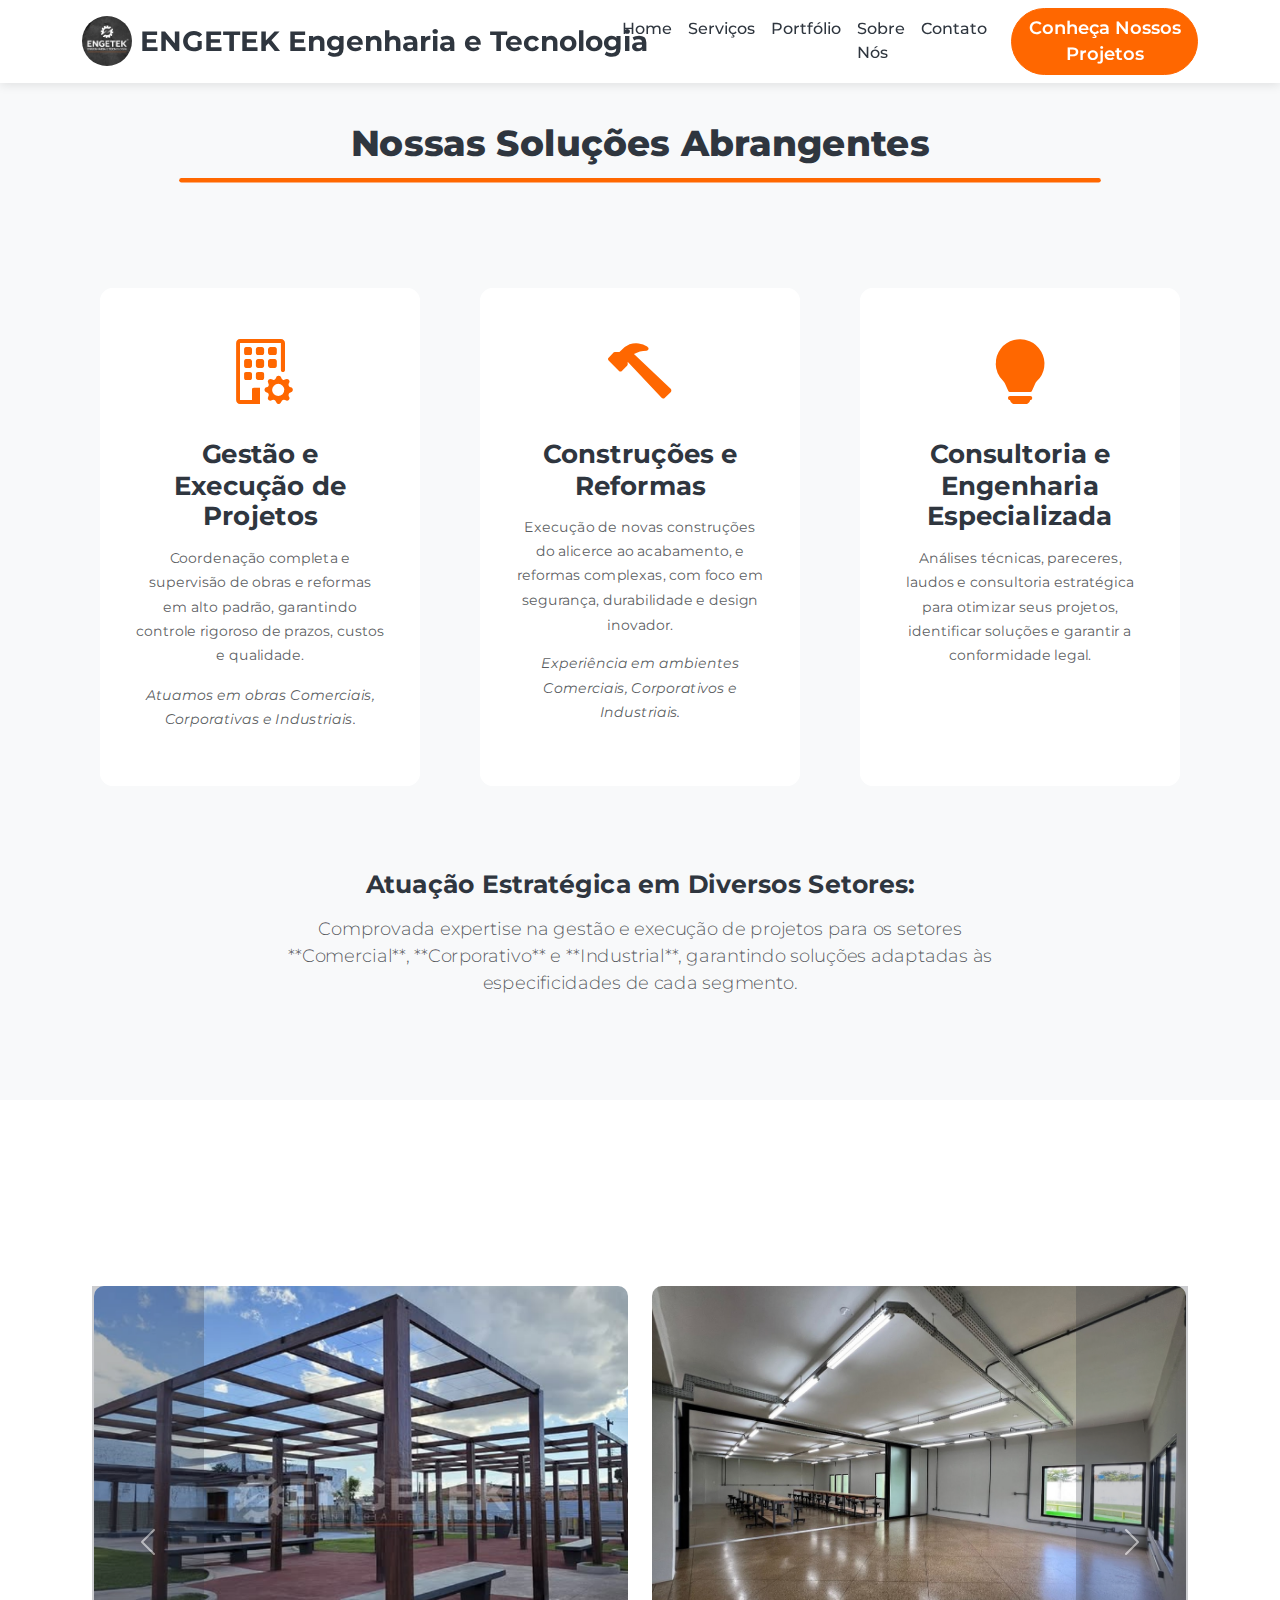
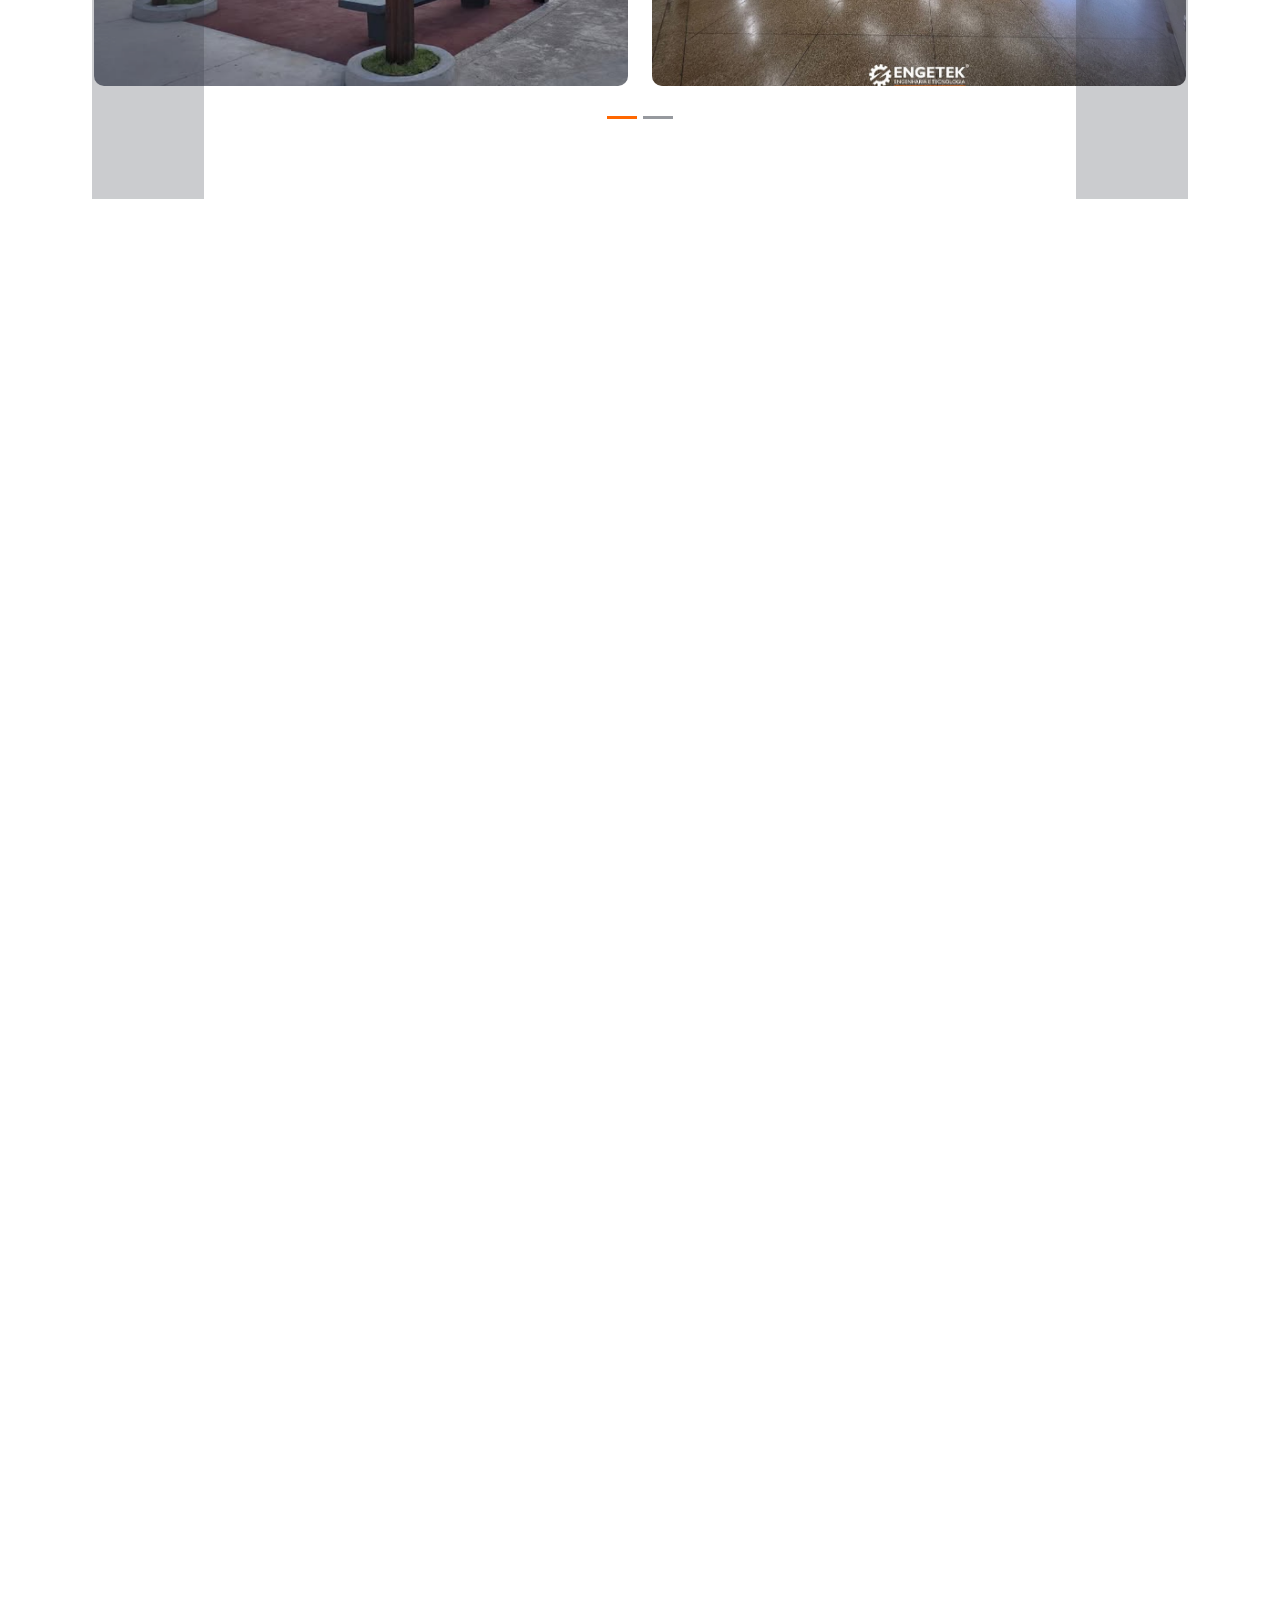
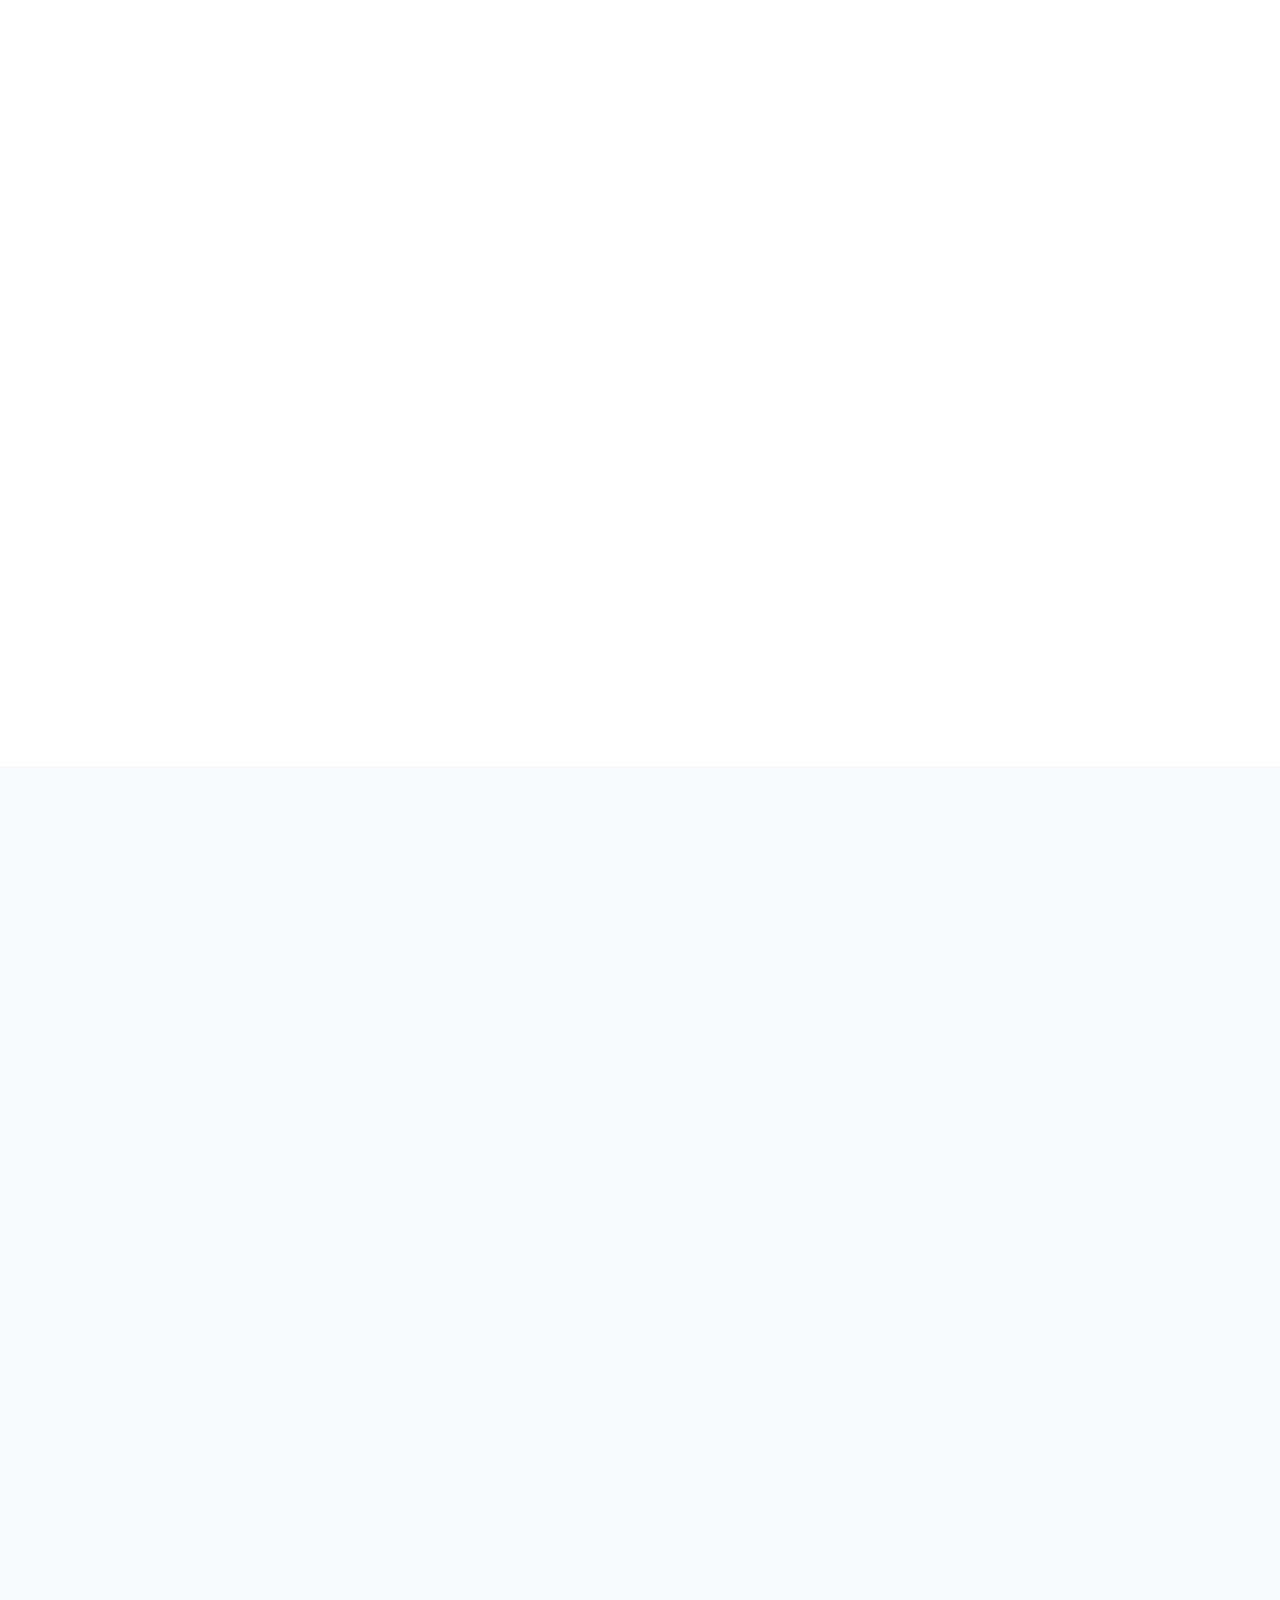
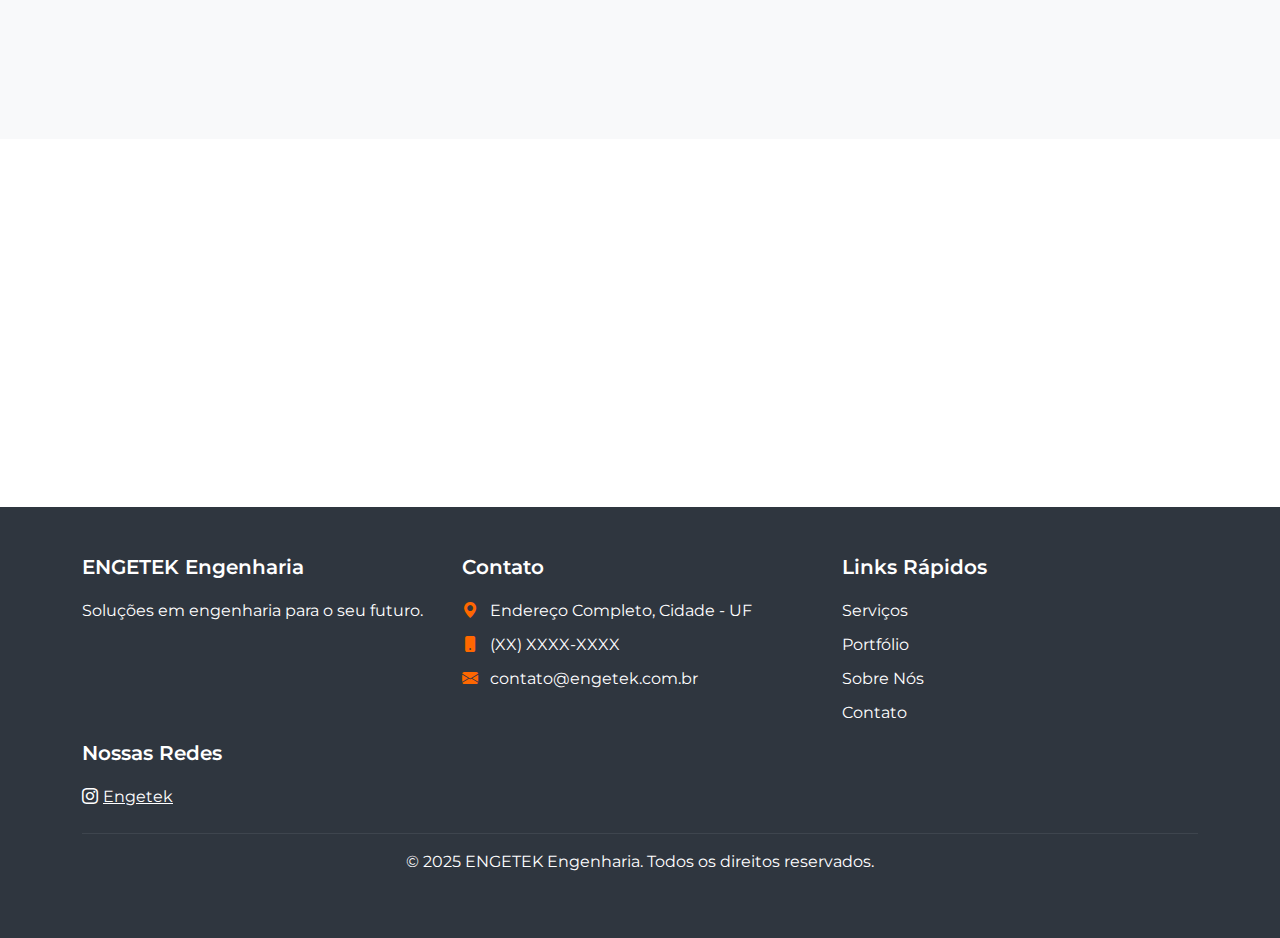
<file: screens/Portfolio.html>
<!DOCTYPE html>
<html lang="pt-BR">

<head>
    <meta charset="UTF-8">
    <meta name="viewport" content="width=device-width, initial-scale=1.0">
    <title>Nossos Serviços - ENGETEK Engenharia e Tecnologia</title>
    <link href="https://cdn.jsdelivr.net/npm/bootstrap@5.3.3/dist/css/bootstrap.min.css" rel="stylesheet"
        integrity="sha384-QWTKZyjpPEjISv5WaRU9OFeRpok6YctnYmDr5pNlyT2bRjXh0JMhjY6hW+ALEwIH" crossorigin="anonymous">
    <link rel="stylesheet" href="https://cdn.jsdelivr.net/npm/bootstrap-icons@1.11.3/font/bootstrap-icons.min.css">
    <link href="https://cdn.jsdelivr.net/npm/bootstrap@5.3.7/dist/css/bootstrap.min.css" rel="stylesheet"
        integrity="sha384-LN+7fdVzj6u52u30Kp6M/trliBMCMKTyK833zpbD+pXdCLuTusPj697FH4R/5mcr" crossorigin="anonymous">
    <link rel="preconnect" href="https://fonts.googleapis.com">
    <link rel="preconnect" href="https://fonts.gstatic.com" crossorigin>
    <link href="https://fonts.googleapis.com/css2?family=Montserrat:wght@400;600;700;800&display=swap" rel="stylesheet">
    <link rel="stylesheet" href="../styles.css">
</head>

<body>

    <header class="main-header">
        <nav class="navbar navbar-expand-lg navbar-light fixed-top">
            <div class="container">
                <a class="navbar-brand d-flex align-items-center" href="../index.html">
                    <img src="../images/logo_facebook.png" alt="Logo ENGETEK" class="img-fluid me-2"
                        style="height: 50px; border-radius: 50%;">
                    <h3 class="navbar-title m-0">ENGETEK Engenharia e Tecnologia</h3>
                </a>
                <button class="navbar-toggler" type="button" data-bs-toggle="collapse" data-bs-target="#navbarNav"
                    aria-controls="navbarNav" aria-expanded="false" aria-label="Toggle navigation">
                    <span class="navbar-toggler-icon"></span>
                </button>
                <div class="collapse navbar-collapse" id="navbarNav">
                    <ul class="navbar-nav ms-auto">
                        <li class="nav-item">
                            <a class="nav-link active" aria-current="page" href="../index.html">Home</a>
                        </li>
                        <li class="nav-item">
                            <a class="nav-link" href="./Services.html">Serviços</a>
                        </li>
                        <li class="nav-item">
                            <a class="nav-link" href="./Portfolio.html">Portfólio</a>
                        </li>
                        <li class="nav-item">
                            <a class="nav-link" href="./AboutUs.html">Sobre Nós</a>
                        </li>
                        <li class="nav-item">
                            <a class="nav-link" href="./Contact.html">Contato</a>
                        </li>
                        <li class="nav-item d-lg-none"> <a class="btn btn-primary mt-2" href="#projetos">Conheça Nossos
                                Projetos</a>
                        </li>
                    </ul>
                    <a class="btn btn-primary ms-3 d-none d-lg-block" href="#projetos">Conheça Nossos Projetos</a>
                </div>
            </div>
        </nav>
    </header>

    <section id="our-main-services" class="py-8 bg-light">
        <div class="container">
            <h2 class="section-title initial-hidden fade-in-scale-up delay-05">Nossas Soluções Abrangentes</h2>
            <div class="row justify-content-center gx-4 gy-4 mt-4">
                <div class="col-md-6 col-lg-4 initial-hidden fade-in-scale-up delay-1">
                    <div class="service-card h-100 text-center">
                        <i class="bi bi-building-gear"></i>
                        <h5>Gestão e Execução de Projetos</h5>
                        <p class="text-muted">Coordenação completa e supervisão de obras e reformas em alto padrão,
                            garantindo controle rigoroso de prazos, custos e qualidade.</p>
                        <p class="small text-muted fst-italic">Atuamos em obras Comerciais, Corporativas e Industriais.
                        </p>
                    </div>
                </div>

                <div class="col-md-6 col-lg-4 initial-hidden fade-in-scale-up delay-2">
                    <div class="service-card h-100 text-center">
                        <i class="bi bi-hammer"></i>
                        <h5>Construções e Reformas</h5>
                        <p class="text-muted">Execução de novas construções do alicerce ao acabamento, e reformas
                            complexas, com foco em segurança, durabilidade e design inovador.</p>
                        <p class="small text-muted fst-italic">Experiência em ambientes Comerciais, Corporativos e
                            Industriais.</p>
                    </div>
                </div>

                <div class="col-md-6 col-lg-4 initial-hidden fade-in-scale-up delay-3">
                    <div class="service-card h-100 text-center">
                        <i class="bi bi-lightbulb-fill"></i>
                        <h5>Consultoria e Engenharia Especializada</h5>
                        <p class="text-muted">Análises técnicas, pareceres, laudos e consultoria estratégica para
                            otimizar seus projetos, identificar soluções e garantir a conformidade legal.</p>
                    </div>
                </div>

            </div>
            <div class="row mt-5 text-center initial-hidden fade-in-scale-up delay-4">
                <div class="col-12">
                    <h3 class="fw-bold mb-3">Atuação Estratégica em Diversos Setores:</h3>
                    <p class="lead text-muted mx-auto" style="max-width: 800px;">
                        Comprovada expertise na gestão e execução de projetos para os setores **Comercial**,
                        **Corporativo** e **Industrial**, garantindo soluções adaptadas às especificidades de cada
                        segmento.
                    </p>
                </div>
            </div>
        </div>
    </section>

    <section id="carrousel" class="py-5">
        <div class="container">
            <h2 class="section-title initial-hidden fade-in-scale-up delay-05">Galeria</h2>
            <div id="carouselExampleIndicators" class="carousel slide" data-bs-ride="carousel">
                <div class="carousel-indicators">
                    <button type="button" data-bs-target="#carouselExampleIndicators" data-bs-slide-to="0"
                        class="active" aria-current="true" aria-label="Slide 1"></button>
                    <button type="button" data-bs-target="#carouselExampleIndicators" data-bs-slide-to="1"
                        aria-label="Slide 2"></button>
                </div>
                <div class="carousel-inner">
                    <div class="carousel-item active">
                        <div class="row gx-4">
                            <div class="col-md-6">
                                <img src="../images/Instagram.png"
                                    class="d-block w-100" alt="Projeto 1">
                            </div>
                            <div class="col-md-6">
                                <img src="../images/projeto1.png"
                                    class="d-block w-100" alt="Projeto 2">
                            </div>
                        </div>
                    </div>
                    <div class="carousel-item">
                        <div class="row gx-4">
                            <div class="col-md-6">
                                <img src="../images/projeto2.png"
                                    class="d-block w-100" alt="Projeto 3">
                            </div>
                            <div class="col-md-6">
                                <img src="../images/projeto3.png"
                                    class="d-block w-100" alt="Projeto 4">
                            </div>
                        </div>
                    </div>
                </div>
                <button class="carousel-control-prev" type="button" style="left: 10px;"
                    data-bs-target="#carouselExampleIndicators" data-bs-slide="prev">
                    <span class="carousel-control-prev-icon" aria-hidden="true"></span>
                    <span class="visually-hidden">Previous</span>
                </button>
                <button class="carousel-control-next" style="right: 10px;" type="button"
                    data-bs-target="#carouselExampleIndicators" data-bs-slide="next">
                    <span class="carousel-control-next-icon" aria-hidden="true"></span>
                    <span class="visually-hidden">Next</span>
                </button>
            </div>
        </div>
    </section>

    <section id="featured-service-details" class="py-5 bg-white">
        <div class="container">
            <h2 class="section-title initial-hidden fade-in-scale-up delay-05">Nossa Expertise em Ação</h2>

            <div
                class="row align-items-center mb-5 pb-5 border-bottom border-light initial-hidden slide-in-left delay-1">
                <div class="col-lg-6 mb-4 mb-lg-0 order-lg-1 order-2">
                    <h3>Gestão e Execução de Projetos em Alto Padrão</h3>
                    <p class="lead">Garantimos que seu projeto seja concluído com excelência, dentro do prazo e
                        orçamento.</p>
                    <p>Nossa abordagem de gestão de projetos é abrangente e rigorosa, cobrindo todas as etapas, desde o
                        planejamento estratégico e a alocação de recursos até a supervisão no canteiro de obras e o
                        controle de qualidade final. Com foco em comunicação transparente e otimização de processos,
                        minimizamos riscos e maximizamos o retorno sobre o investimento para nossos clientes.</p>
                    <ul class="list-unstyled service-benefits mt-3">
                        <li><i class="bi bi-check-circle-fill me-2"></i> Planejamento e Controle de
                            Cronograma</li>
                        <li><i class="bi bi-check-circle-fill me-2"></i> Gestão Orçamentária e de Custos
                        </li>
                        <li><i class="bi bi-check-circle-fill me-2"></i> Supervisão e Garantia de Qualidade
                        </li>
                        <li><i class="bi bi-check-circle-fill me-2"></i> Gestão de Equipes e Fornecedores
                        </li>
                        <li><i class="bi bi-check-circle-fill me-2"></i> Gerenciamento de Riscos e
                            Segurança</li>
                    </ul>
                </div>
                <div class="col-lg-6 order-lg-2 order-1 text-center initial-hidden fade-in-scale-up delay-2">
                    <img src="../images/banner3.png"
                        alt="Gestão de Projetos de Engenharia" class="img-fluid rounded service-detail-img">
                </div>
            </div>

            <div
                class="row align-items-center mb-5 pb-5 border-bottom border-light initial-hidden slide-in-right delay-3">
                <div class="col-lg-6 mb-4 mb-lg-0 order-lg-2 order-2">
                    <h3>Construções e Reformas de Excelência</h3>
                    <p class="lead">Da fundação ao acabamento, entregamos projetos que transformam espaços e superam
                        expectativas.</p>
                    <p>Seja uma nova edificação, uma expansão ou uma revitalização completa, nossa equipe especializada
                        executa obras com o mais alto padrão de engenharia e construção. Integramos as melhores práticas
                        do mercado com inovação, garantindo soluções duráveis e esteticamente atraentes, sempre
                        respeitando as normas de segurança e sustentabilidade.</p>
                    <ul class="list-unstyled service-benefits mt-3">
                        <li><i class="bi bi-check-circle-fill me-2"></i> Execução de Obras Civis Completas
                        </li>
                        <li><i class="bi bi-check-circle-fill me-2"></i> Reformas de Grande e Pequeno Porte
                        </li>
                        <li><i class="bi bi-check-circle-fill me-2"></i> Projetos Estruturais (Concreto,
                            Metálica, Madeira)</li>
                        <li><i class="bi bi-check-circle-fill me-2"></i> Instalações Hidrossanitárias e
                            Elétricas</li>
                        <li><i class="bi bi-check-circle-fill me-2"></i> Acabamentos de Alta Qualidade</li>
                    </ul>
                    <p class="mt-4 small text-muted fst-italic">Especializados em obras Comerciais, Corporativas e
                        Industriais.</p>
                </div>
                <div class="col-lg-6 order-lg-1 order-1 text-center initial-hidden fade-in-scale-up delay-4">
                    <img src="../images/banner5.png"
                        alt="Construção e Reforma de Edifícios" class="img-fluid rounded service-detail-img">
                </div>
            </div>

            <div class="row align-items-center initial-hidden slide-in-left delay-5">
                <div class="col-lg-6 mb-4 mb-lg-0 order-lg-1 order-2">
                    <h3>Consultoria e Engenharia Especializada</h3>
                    <p class="lead">Pareceres técnicos confiáveis e orientações estratégicas para suas decisões.</p>
                    <p>Nossa equipe de consultores oferece suporte técnico especializado em diversas áreas da
                        engenharia. Realizamos estudos de viabilidade, análises de risco, vistorias, perícias, laudos
                        técnicos e assessoria para regularização de imóveis. Nossa expertise garante clareza e segurança
                        para que você tome as melhores decisões em seus investimentos e projetos.</p>
                    <ul class="list-unstyled service-benefits mt-3">
                        <li><i class="bi bi-check-circle-fill me-2"></i> Vistorias e Inspeções Técnicas
                        </li>
                        <li><i class="bi bi-check-circle-fill me-2"></i> Laudos e Pareceres Técnicos</li>
                        <li><i class="bi bi-check-circle-fill me-2"></i> Análise de Patologias Estruturais
                        </li>
                        <li><i class="bi bi-check-circle-fill me-2"></i> Regularização e Legalização de
                            Obras</li>
                        <li><i class="bi bi-check-circle-fill me-2"></i> Estudo de Viabilidade Técnica e
                            Econômica</li>
                    </ul>
                </div>
                <div class="col-lg-6 order-lg-1 order-1 text-center initial-hidden fade-in-scale-up delay-4">
                    <img src="../images/banner6.png"
                        alt="Construção e Reforma de Edifícios" class="img-fluid rounded service-detail-img">
                </div>
            </div>
        </div>
    </section>

    <section id="why-our-services" class="py-5 bg-light">
        <div class="container">
            <h2 class="section-title initial-hidden fade-in-scale-up delay-05">Por Que Nossos Serviços se Destacam?</h2>
            <div class="row gx-4 gy-4 mt-4">
                <div class="col-md-6 col-lg-4 initial-hidden fade-in-scale-up delay-1">
                    <div class="benefit-card h-100 text-center">
                        <i class="bi bi-person-workspace"></i>
                        <h5>Equipe Altamente Qualificada</h5>
                        <p class="text-muted">Nossos engenheiros e técnicos são especializados e continuamente
                            atualizados para oferecer as melhores soluções.</p>
                    </div>
                </div>
                <div class="col-md-6 col-lg-4 initial-hidden fade-in-scale-up delay-2">
                    <div class="benefit-card h-100 text-center">
                        <i class="bi bi-lightbulb-fill"></i>
                        <h5>Tecnologia de Ponta Aplicada</h5>
                        <p class="text-muted">Utilizamos softwares e ferramentas avançadas para otimizar projetos e
                            garantir a máxima precisão.</p>
                    </div>
                </div>
                <div class="col-md-6 col-lg-4 initial-hidden fade-in-scale-up delay-3">
                    <div class="benefit-card h-100 text-center">
                        <i class="bi bi-currency-dollar"></i>
                        <h5>Custo-Benefício Comprovado</h5>
                        <p class="text-muted">Oferecemos soluções que combinam alta qualidade e eficiência com um
                            investimento inteligente para o seu projeto.</p>
                    </div>
                </div>
                <div class="col-md-6 col-lg-4 initial-hidden fade-in-scale-up delay-4">
                    <div class="benefit-card h-100 text-center">
                        <i class="bi bi-chat-dots-fill"></i>
                        <h5>Atendimento Personalizado</h5>
                        <p class="text-muted">Cada cliente e projeto recebe atenção individualizada, garantindo que suas
                            necessidades sejam plenamente compreendidas e atendidas.</p>
                    </div>
                </div>
                <div class="col-md-6 col-lg-4 initial-hidden fade-in-scale-up delay-5">
                    <div class="benefit-card h-100 text-center">
                        <i class="bi bi-graph-up"></i>
                        <h5>Resultados Comprovados</h5>
                        <p class="text-muted">Nosso portfólio de projetos bem-sucedidos atesta a nossa capacidade de
                            entregar resultados de excelência, superando expectativas.</p>
                    </div>
                </div>
                <div class="col-md-6 col-lg-4 initial-hidden fade-in-scale-up delay-6">
                    <div class="benefit-card h-100 text-center">
                        <i class="bi bi-clock-fill"></i>
                        <h5>Entrega no Prazo</h5>
                        <p class="text-muted">Compromisso rigoroso com os cronogramas estabelecidos, garantindo que seu
                            projeto avance sem atrasos indesejados.</p>
                    </div>
                </div>
            </div>
        </div>
    </section>

    <section id="cta-services" class="py-5 text-white text-center">
        <div class="container">
            <h2 class="initial-hidden text-white fade-in-scale-up delay-1">Pronto para Alavancar seu Projeto?</h2>
            <p class="lead mt-4 initial-hidden fade-in-scale-up delay-2">Nossa equipe está pronta para transformar seus
                planos em realidade. Fale conosco para um orçamento sem compromisso.</p>
            <a href="./Contact.html" class="btn btn-lg btn-primary mt-4 initial-hidden fade-in-scale-up delay-3">
                <i class="bi bi-whatsapp me-2"></i> Solicitar Orçamento Agora
            </a>
        </div>
    </section>

    <footer class="main-footer bg-dark py-5">
        <div class="container">
            <div class="row">
                <div class="col-md-4">
                    <h5>ENGETEK Engenharia</h5>
                    <p>Soluções em engenharia para o seu futuro.</p>
                </div>
                <div class="col-md-4">
                    <h5>Contato</h5>
                    <ul class="list-unstyled">
                        <li><i class="bi bi-geo-alt-fill me-2"></i> Endereço Completo, Cidade - UF</li>
                        <li><i class="bi bi-phone-fill me-2"></i> (XX) XXXX-XXXX</li>
                        <li><i class="bi bi-envelope-fill me-2"></i> contato@engetek.com.br</li>
                    </ul>
                </div>
                <div class="col-md-4">
                    <h5>Links Rápidos</h5>
                    <ul class="list-unstyled">
                        <li><a href="servicos.html" class="text-decoration-none">Serviços</a></li>
                        <li><a href="portfolio.html" class="text-decoration-none">Portfólio</a></li>
                        <li><a href="sobre.html" class="text-decoration-none">Sobre Nós</a></li>
                        <li><a href="contato.html" class="text-decoration-none">Contato</a></li>
                    </ul>
                </div>
                <div class="col-md-4">
                    <h5>Nossas Redes</h5>
                    <div class="social-links mt-3">
                        <a href="https://www.instagram.com/engetek.engenharia/" target="_blank" class="me-3"><i
                                class="bi bi-instagram fs-6"></i>Engetek</a>
                    </div>
                </div>
            </div>
            <hr class="mt-4 border-secondary">
            <div class="text-center">
                <p>&copy; 2025 ENGETEK Engenharia. Todos os direitos reservados.</p>
            </div>
        </div>
    </footer>
    <script src="https://cdn.jsdelivr.net/npm/bootstrap@5.3.3/dist/js/bootstrap.bundle.min.js"
        integrity="sha384-YvpcrYf0tY3lHB60NNkmXc5s9fDVZLESaAA55NDzOxhy9GkcIdslK1eN7N6jIeHz"
        crossorigin="anonymous"></script>
    <script src="https://cdn.jsdelivr.net/npm/bootstrap@5.3.7/dist/js/bootstrap.bundle.min.js"
        integrity="sha384-ndDqU0Gzau9qJ1lfW4pNLlhNTkCfHzAVBReH9diLvGRem5+R9g2FzA8ZGN954O5Q"
        crossorigin="anonymous"></script>
    <script src="../script.js"></script>
</body>

</html>
</file>
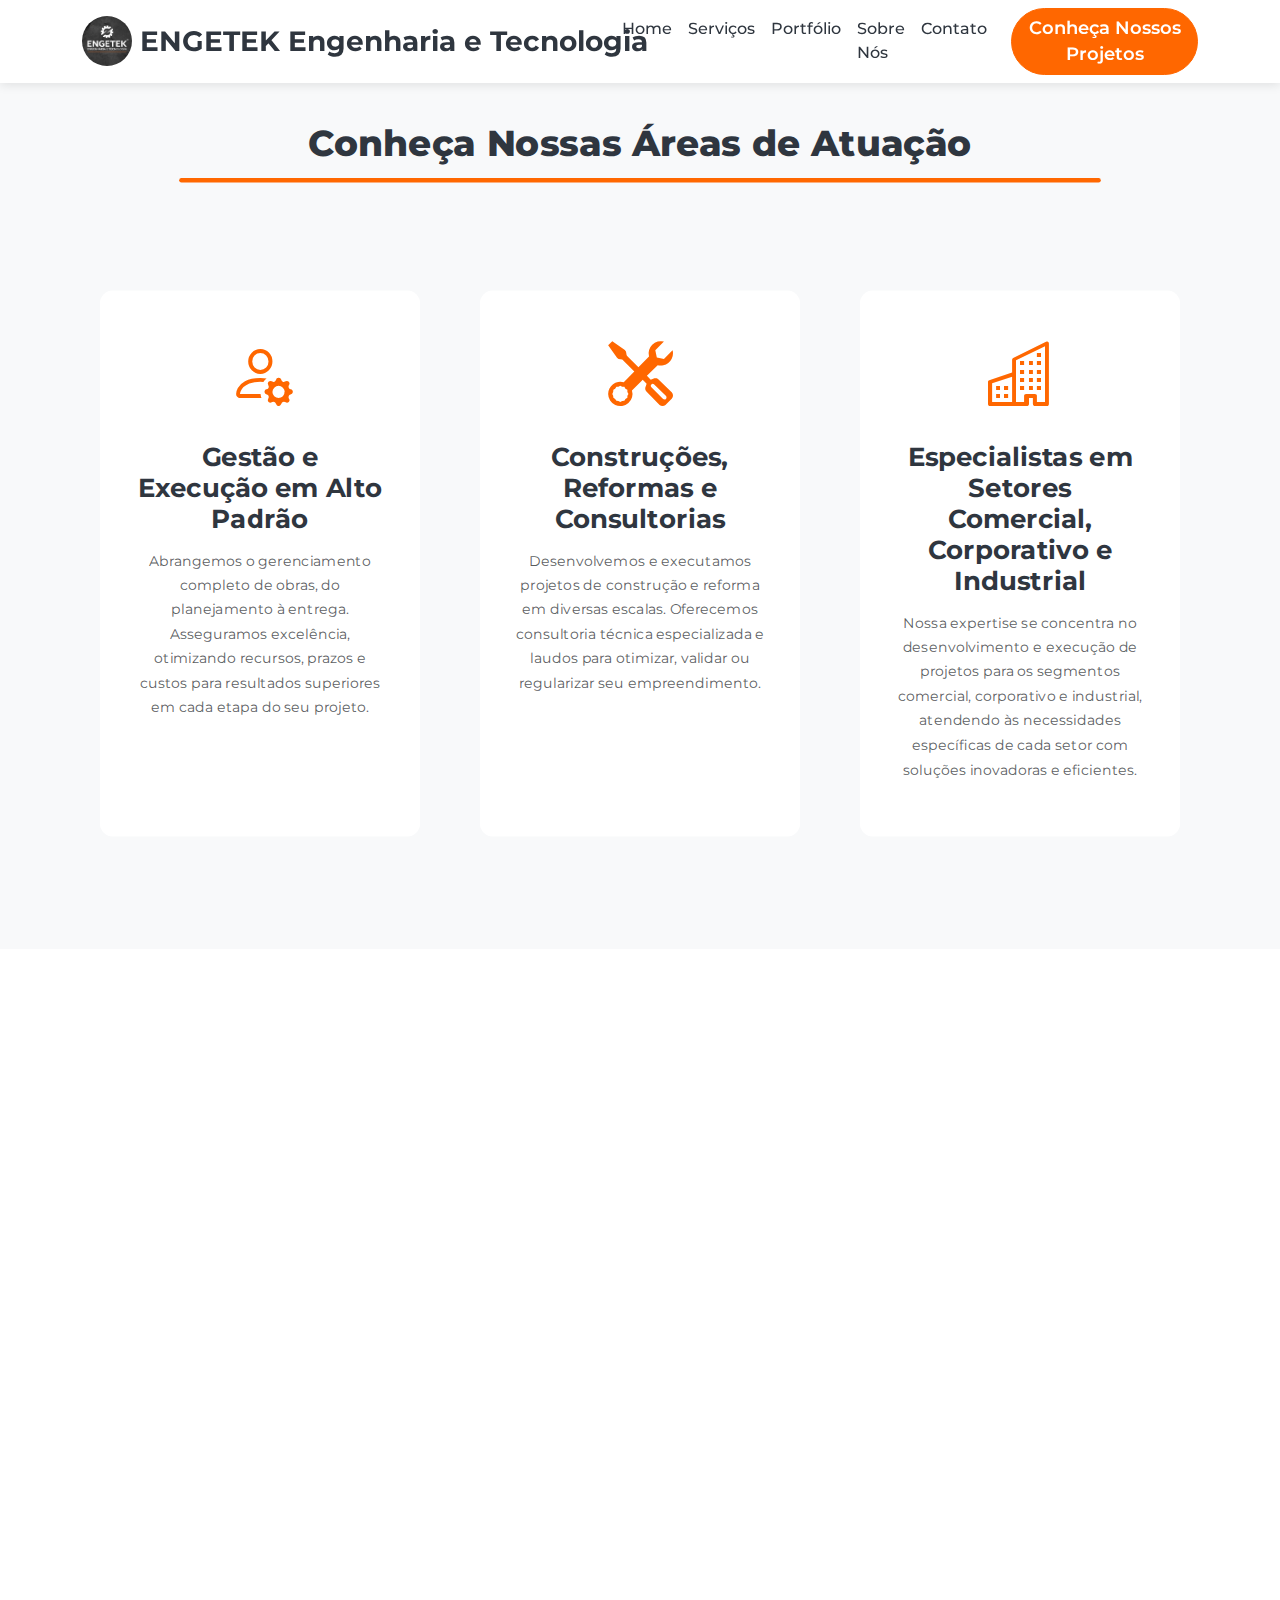
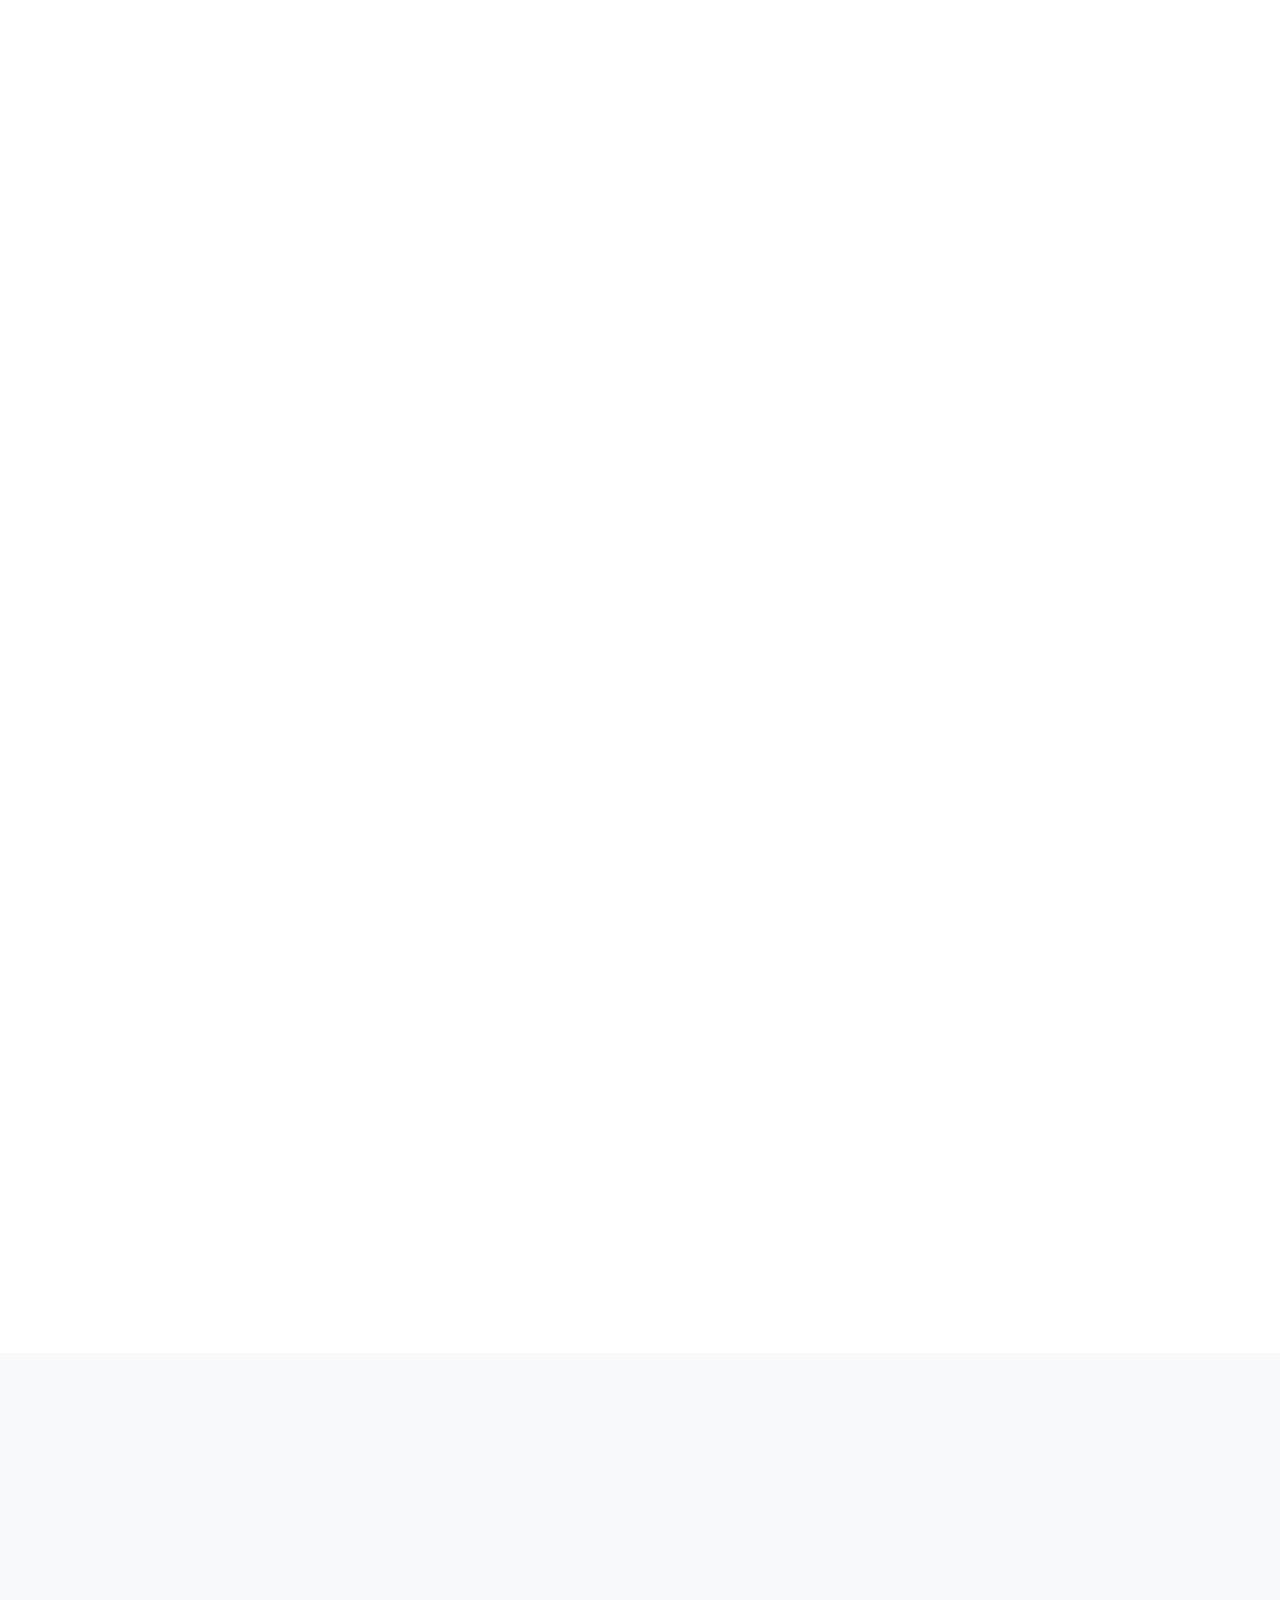
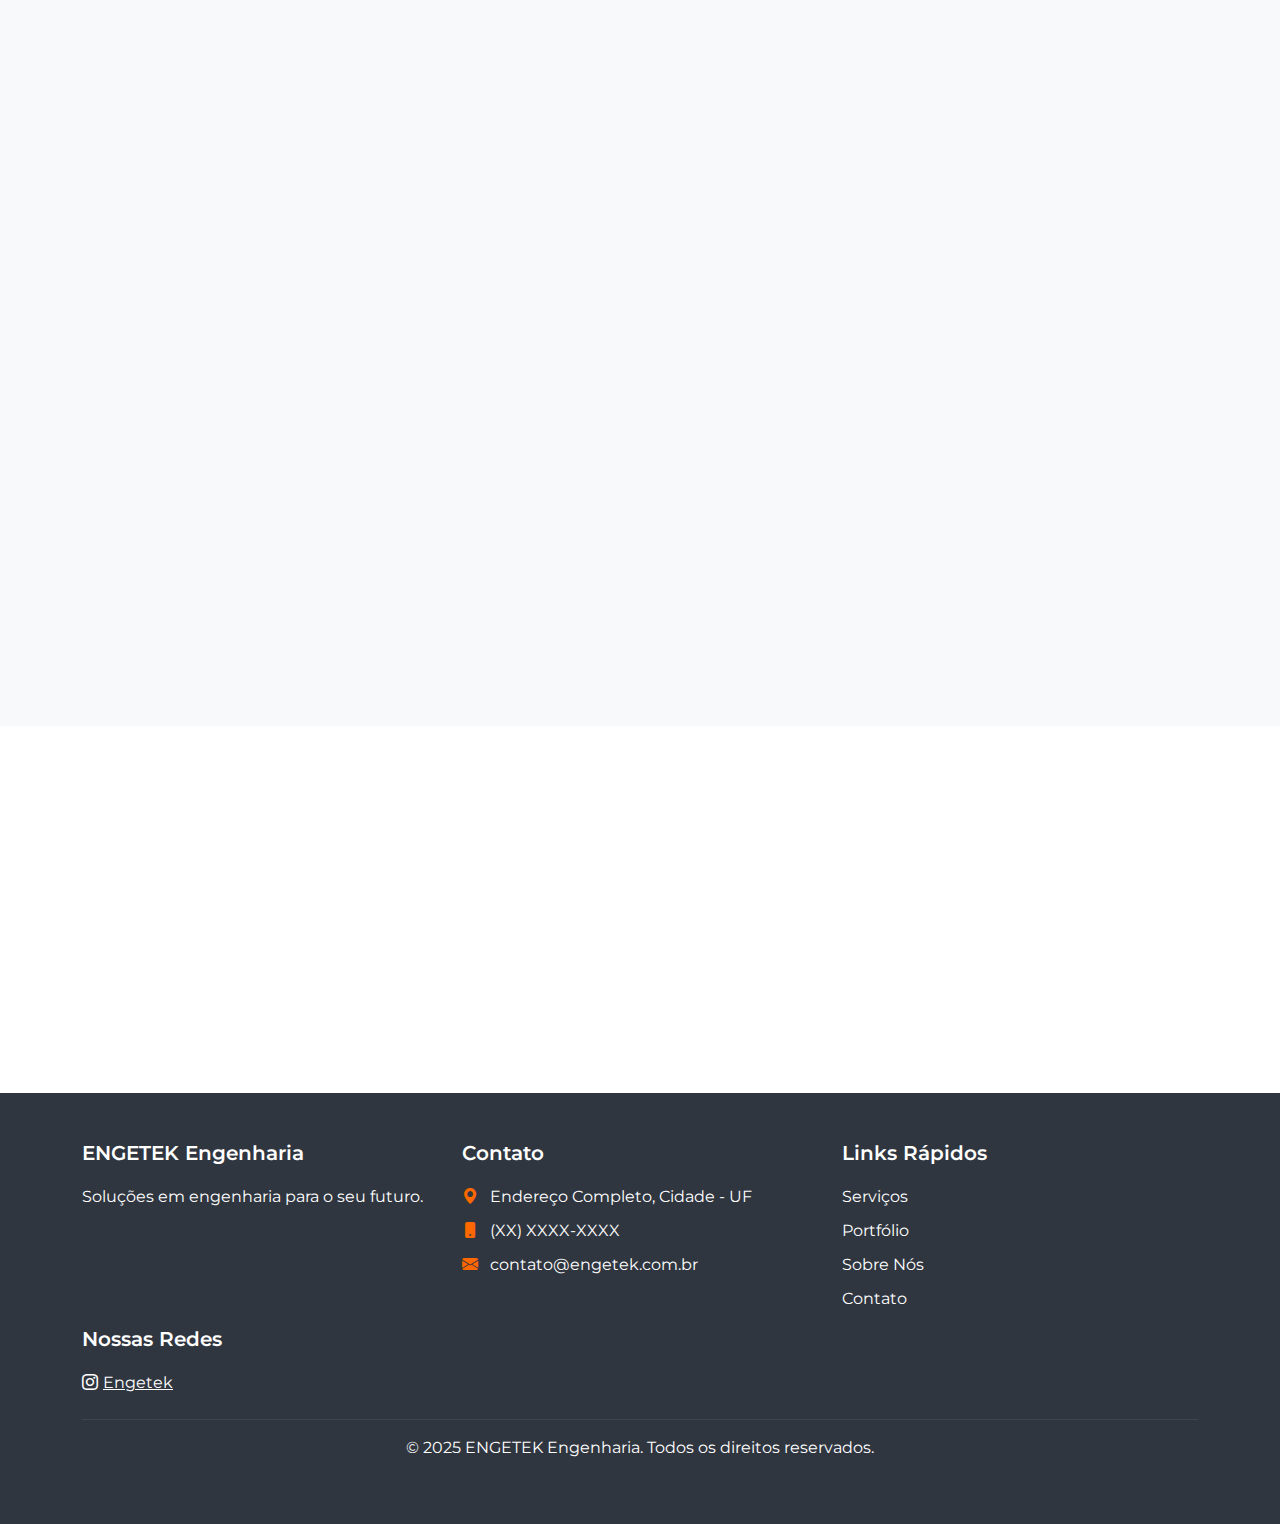
<file: screens/Services.html>
<!DOCTYPE html>
<html lang="pt-BR">

<head>
    <meta charset="UTF-8">
    <meta name="viewport" content="width=device-width, initial-scale=1.0">
    <title>Nossos Serviços - ENGETEK Engenharia e Tecnologia</title>
    <link href="https://cdn.jsdelivr.net/npm/bootstrap@5.3.3/dist/css/bootstrap.min.css" rel="stylesheet"
        integrity="sha384-QWTKZyjpPEjISv5WaRU9OFeRpok6YctnYmDr5pNlyT2bRjXh0JMhjY6hW+ALEwIH" crossorigin="anonymous">
    <link rel="stylesheet" href="https://cdn.jsdelivr.net/npm/bootstrap-icons@1.11.3/font/bootstrap-icons.min.css">
    <link rel="preconnect" href="https://fonts.googleapis.com">
    <link rel="preconnect" href="https://fonts.gstatic.com" crossorigin>
    <link href="https://fonts.googleapis.com/css2?family=Montserrat:wght@400;600;700;800&display=swap" rel="stylesheet">
    <link rel="stylesheet" href="../styles.css">
</head>

<body>

    <header class="main-header">
        <nav class="navbar navbar-expand-lg navbar-light fixed-top">
            <div class="container">
                <a class="navbar-brand d-flex align-items-center" href="../index.html">
                    <img src="../images/logo_facebook.png" alt="Logo ENGETEK" class="img-fluid me-2"
                        style="height: 50px; border-radius: 50%;">
                    <h3 class="navbar-title m-0">ENGETEK Engenharia e Tecnologia</h3>
                </a>
                <button class="navbar-toggler" type="button" data-bs-toggle="collapse" data-bs-target="#navbarNav"
                    aria-controls="navbarNav" aria-expanded="false" aria-label="Toggle navigation">
                    <span class="navbar-toggler-icon"></span>
                </button>
                <div class="collapse navbar-collapse" id="navbarNav">
                    <ul class="navbar-nav ms-auto">
                        <li class="nav-item">
                            <a class="nav-link active" aria-current="page" href="../index.html">Home</a>
                        </li>
                        <li class="nav-item">
                            <a class="nav-link" href="./Services.html">Serviços</a>
                        </li>
                        <li class="nav-item">
                            <a class="nav-link" href="./Portfolio.html">Portfólio</a>
                        </li>
                        <li class="nav-item">
                            <a class="nav-link" href="./AboutUs.html">Sobre Nós</a>
                        </li>
                        <li class="nav-item">
                            <a class="nav-link" href="./Contact.html">Contato</a>
                        </li>
                        <li class="nav-item d-lg-none"> <a class="btn btn-primary mt-2" href="#projetos">Conheça Nossos
                                Projetos</a>
                        </li>
                    </ul>
                    <a class="btn btn-primary ms-3 d-none d-lg-block" href="#projetos">Conheça Nossos Projetos</a>
                </div>
            </div>
        </nav>
    </header>

    <section id="our-main-services" class="py-8 bg-light">
        <div class="container">
            <h2 class="section-title initial-hidden fade-in-scale-up delay-05">Conheça Nossas Áreas de Atuação</h2>
            <div class="row gx-4 gy-4 mt-4 justify-content-center">
                <div class="col-md-6 col-lg-4 initial-hidden fade-in-scale-up delay-1">
                    <div class="service-card h-100 text-center">
                        <i class="bi bi-person-gear"></i>
                        <h5>Gestão e Execução em Alto Padrão</h5>
                        <p class="text-muted">Abrangemos o gerenciamento completo de obras, do planejamento à entrega.
                            Asseguramos excelência, otimizando recursos, prazos e custos para resultados superiores em
                            cada etapa do seu projeto.</p>
                    </div>
                </div>

                <div class="col-md-6 col-lg-4 initial-hidden fade-in-scale-up delay-2">
                    <div class="service-card h-100 text-center">
                        <i class="bi bi-tools"></i>
                        <h5>Construções, Reformas e Consultorias</h5>
                        <p class="text-muted">Desenvolvemos e executamos projetos de construção e reforma em diversas
                            escalas. Oferecemos consultoria técnica especializada e laudos para otimizar, validar ou
                            regularizar seu empreendimento.</p>
                    </div>
                </div>

                <div class="col-md-6 col-lg-4 initial-hidden fade-in-scale-up delay-3">
                    <div class="service-card h-100 text-center">
                        <i class="bi bi-buildings"></i>
                        <h5>Especialistas em Setores Comercial, Corporativo e Industrial</h5>
                        <p class="text-muted">Nossa expertise se concentra no desenvolvimento e execução de projetos
                            para os segmentos comercial, corporativo e industrial, atendendo às necessidades específicas
                            de cada setor com soluções inovadoras e eficientes.</p>
                    </div>
                </div>

            </div>
        </div>
    </section>

    <section id="featured-service-details" class="py-5 bg-white">
        <div class="container">
            <h2 class="section-title initial-hidden fade-in-scale-up delay-05">Detalhes dos Nossos Principais Serviços
            </h2>

            <div
                class="row align-items-center mb-5 pb-5 border-bottom border-light initial-hidden slide-in-left delay-1">
                <div class="col-lg-6 mb-4 mb-lg-0 order-lg-1 order-2">
                    <h3>Projetos Estruturais Robustos e Seguros</h3>
                    <p class="lead">A base de qualquer construção de sucesso começa com uma estrutura bem planejada.</p>
                    <p>Na ENGETEK, combinamos a mais alta tecnologia de cálculo estrutural com a experiência de nossos
                        engenheiros para desenvolver projetos que garantam a solidez e a durabilidade da sua obra.
                        Trabalhamos com concreto armado, estruturas metálicas e de madeira, adaptando-nos às
                        necessidades específicas de cada projeto e otimizando o uso de materiais.</p>
                    <ul class="list-unstyled service-benefits mt-3">
                        <li><i class="bi bi-check-circle-fill me-2"></i> Análise de Cargas e
                            Dimensionamento Preciso</li>
                        <li><i class="bi bi-check-circle-fill me-2"></i> Otimização de Custos e Materiais
                        </li>
                        <li><i class="bi bi-check-circle-fill me-2"></i> Conformidade com Normas Técnicas
                            ABNT</li>
                        <li><i class="bi bi-check-circle-fill me-2"></i> Geração de Plantas e Detalhamentos
                            Executivos</li>
                    </ul>
                </div>
                <div class="col-lg-6 order-lg-2 order-1 text-center initial-hidden fade-in-scale-up delay-2">
                    <img src="../images/banner2.png"
                        alt="Projetos Estruturais" class="img-fluid rounded shadow-lg service-detail-img">
                </div>
            </div>

            <div
                class="row align-items-center mb-5 pb-5 border-bottom border-light initial-hidden slide-in-right delay-3">
                <div class="col-lg-6 mb-4 mb-lg-0 order-lg-2 order-2">
                    <h3>Gerenciamento de Obras: Eficiência e Transparência</h3>
                    <p class="lead">Transformamos a complexidade da sua obra em um processo organizado e eficiente.</p>
                    <p>Nosso serviço de gerenciamento de obras abrange todas as fases do projeto, desde o planejamento
                        inicial e orçamentação até a supervisão da execução e controle de qualidade. Com uma comunicação
                        transparente e relatórios detalhados, garantimos que sua obra seja entregue dentro do prazo, do
                        orçamento e com a qualidade esperada. Sua tranquilidade é nossa prioridade.</p>
                    <ul class="list-unstyled service-benefits mt-3">
                        <li><i class="bi bi-check-circle-fill me-2"></i> Planejamento e Cronograma
                            Detalhado</li>
                        <li><i class="bi bi-check-circle-fill me-2"></i> Controle de Qualidade e Materiais
                        </li>
                        <li><i class="bi bi-check-circle-fill me-2"></i> Gestão de Equipes e Fornecedores
                        </li>
                        <li><i class="bi bi-check-circle-fill me-2"></i> Otimização de Custos e Prevenção
                            de Desperdícios</li>
                    </ul>
                </div>
                <div class="col-lg-6 order-lg-1 order-1 text-center initial-hidden fade-in-scale-up delay-4">
                    <img src="../images/banner3.png"
                        alt="Gerenciamento de Obras" class="img-fluid rounded shadow-lg service-detail-img">
                </div>
            </div>

            <div class="row align-items-center initial-hidden slide-in-left delay-5">
                <div class="col-lg-6 mb-4 mb-lg-0 order-lg-1 order-2">
                    <h3>Consultoria e Laudos Técnicos Especializados</h3>
                    <p class="lead">Obtenha análises precisas e pareceres técnicos confiáveis para suas necessidades.
                    </p>
                    <p>A ENGETEK oferece um serviço de consultoria abrangente e a emissão de laudos técnicos para
                        diversas finalidades, como vistorias, avaliações estruturais, perícias e auditorias. Nossos
                        especialistas fornecem diagnósticos claros e recomendações embasadas, essenciais para tomadas de
                        decisão seguras e para a conformidade legal de sua propriedade ou projeto.</p>
                    <ul class="list-unstyled service-benefits mt-3">
                        <li><i class="bi bi-check-circle-fill me-2"></i> Vistorias e Inspeções Técnicas
                        </li>
                        <li><i class="bi bi-check-circle-fill me-2"></i> Análise de Patologias em
                            Estruturas</li>
                        <li><i class="bi bi-check-circle-fill me-2"></i> Emissão de ART e Responsabilidade
                            Técnica</li>
                        <li><i class="bi bi-check-circle-fill me-2"></i> Pareceres para Regularização e
                            Litígios</li>
                    </ul>
                </div>
                <div class="col-lg-6 order-lg-1 order-1 text-center initial-hidden fade-in-scale-up delay-4">
                    <img src="../images/banner1.png"
                        alt="Gerenciamento de Obras" class="img-fluid rounded shadow-lg service-detail-img">
                </div>
            </div>
        </div>
    </section>

    <section id="why-our-services" class="py-5 bg-light">
        <div class="container">
            <h2 class="section-title initial-hidden fade-in-scale-up delay-05">Por Que Nossos Serviços se Destacam?</h2>
            <div class="row gx-4 gy-4 mt-4">
                <div class="col-md-6 col-lg-4 initial-hidden fade-in-scale-up delay-1">
                    <div class="benefit-card h-100 text-center">
                        <i class="bi bi-person-workspace"></i>
                        <h5>Equipe Altamente Qualificada</h5>
                        <p class="text-muted">Nossos engenheiros e técnicos são especializados e continuamente
                            atualizados para oferecer as melhores soluções.</p>
                    </div>
                </div>
                <div class="col-md-6 col-lg-4 initial-hidden fade-in-scale-up delay-2">
                    <div class="benefit-card h-100 text-center">
                        <i class="bi bi-lightbulb-fill"></i>
                        <h5>Tecnologia de Ponta Aplicada</h5>
                        <p class="text-muted">Utilizamos softwares e ferramentas avançadas para otimizar projetos e
                            garantir a máxima precisão.</p>
                    </div>
                </div>
                <div class="col-md-6 col-lg-4 initial-hidden fade-in-scale-up delay-3">
                    <div class="benefit-card h-100 text-center">
                        <i class="bi bi-currency-dollar"></i>
                        <h5>Custo-Benefício Comprovado</h5>
                        <p class="text-muted">Oferecemos soluções que combinam alta qualidade e eficiência com um
                            investimento inteligente para o seu projeto.</p>
                    </div>
                </div>
                <div class="col-md-6 col-lg-4 initial-hidden fade-in-scale-up delay-4">
                    <div class="benefit-card h-100 text-center">
                        <i class="bi bi-chat-dots-fill"></i>
                        <h5>Atendimento Personalizado</h5>
                        <p class="text-muted">Cada cliente e projeto recebe atenção individualizada, garantindo que suas
                            necessidades sejam plenamente compreendidas e atendidas.</p>
                    </div>
                </div>
                <div class="col-md-6 col-lg-4 initial-hidden fade-in-scale-up delay-5">
                    <div class="benefit-card h-100 text-center">
                        <i class="bi bi-graph-up"></i>
                        <h5>Resultados Comprovados</h5>
                        <p class="text-muted">Nosso portfólio de projetos bem-sucedidos atesta a nossa capacidade de
                            entregar resultados de excelência, superando expectativas.</p>
                    </div>
                </div>
                <div class="col-md-6 col-lg-4 initial-hidden fade-in-scale-up delay-6">
                    <div class="benefit-card h-100 text-center">
                        <i class="bi bi-clock-fill"></i>
                        <h5>Entrega no Prazo</h5>
                        <p class="text-muted">Compromisso rigoroso com os cronogramas estabelecidos, garantindo que seu
                            projeto avance sem atrasos indesejados.</p>
                    </div>
                </div>
            </div>
        </div>
    </section>

    <section id="cta-services" class="py-5 text-white text-center">
        <div class="container">
            <h2 class="initial-hidden text-white fade-in-scale-up delay-1">Pronto para Alavancar seu Projeto?</h2>
            <p class="lead mt-4 initial-hidden fade-in-scale-up delay-2">Nossa equipe está pronta para transformar seus
                planos em realidade. Fale conosco para um orçamento sem compromisso.</p>
            <a href="./Contact.html" class="btn btn-lg btn-primary mt-4 initial-hidden fade-in-scale-up delay-3">
                <i class="bi bi-whatsapp me-2"></i> Solicitar Orçamento Agora
            </a>
        </div>
    </section>

    <footer class="main-footer bg-dark py-5">
        <div class="container">
            <div class="row">
                <div class="col-md-4">
                    <h5>ENGETEK Engenharia</h5>
                    <p>Soluções em engenharia para o seu futuro.</p>
                </div>
                <div class="col-md-4">
                    <h5>Contato</h5>
                    <ul class="list-unstyled">
                        <li><i class="bi bi-geo-alt-fill me-2"></i> Endereço Completo, Cidade - UF</li>
                        <li><i class="bi bi-phone-fill me-2"></i> (XX) XXXX-XXXX</li>
                        <li><i class="bi bi-envelope-fill me-2"></i> contato@engetek.com.br</li>
                    </ul>
                </div>
                <div class="col-md-4">
                    <h5>Links Rápidos</h5>
                    <ul class="list-unstyled">
                        <li><a href="servicos.html" class="text-decoration-none">Serviços</a></li>
                        <li><a href="portfolio.html" class="text-decoration-none">Portfólio</a></li>
                        <li><a href="sobre.html" class="text-decoration-none">Sobre Nós</a></li>
                        <li><a href="contato.html" class="text-decoration-none">Contato</a></li>
                    </ul>
                </div>
                <div class="col-md-4">
                    <h5>Nossas Redes</h5>
                    <div class="social-links mt-3">
                        <a href="https://www.instagram.com/engetek.engenharia/" target="_blank" class="me-3"><i
                                class="bi bi-instagram fs-6"></i>Engetek</a>
                    </div>
                </div>
            </div>
            <hr class="mt-4 border-secondary">
            <div class="text-center">
                <p>&copy; 2025 ENGETEK Engenharia. Todos os direitos reservados.</p>
            </div>
        </div>
    </footer>

    <script src="https://cdn.jsdelivr.net/npm/bootstrap@5.3.3/dist/js/bootstrap.bundle.min.js"
        integrity="sha384-YvpcrYf0tY3lHB60NNkmXc5s9fDVZLESaAA55NDzOxhy9GkcIdslK1eN7N6jIeHz"
        crossorigin="anonymous"></script>
    <script src="../script.js"></script>
</body>

</html>
</file>
<file: styles.css>
/* Variáveis de Cores (Ajustadas com base na logo e apresentação fornecida) */
:root {
    --engetek-dark-gray: #2F363F;
    /* Um cinza escuro/grafite, similar ao fundo da logo */
    --engetek-text-white: #F0F0F0;
    /* Um branco para textos, pode ser puro #FFFFFF ou levemente cinza */
    --engetek-white: #FFFFFF;
    /* Branco puro para elementos de destaque e fundos claros */
    --engetek-accent: #FF6700;
    /* Laranja vibrante da linha de destaque da logo e apresentação */
    --engetek-light-bg: #F8F9FA;
    /* Fundo claro para seções secundárias */
}

/* Estilos Globais */
body {
    font-family: 'Montserrat', sans-serif;
    /* Aplica como fonte principal para o corpo e títulos */
    color: var(--engetek-dark-gray);
    overflow-x: hidden;
}

/* Cabeçalho */
.main-header .navbar {
    background-color: var(--engetek-white) !important;
    /* Fundo do navbar */
    box-shadow: 0 2px 10px rgba(0, 0, 0, 0.1);
    transition: all 0.3s ease-in-out;
}

a:hover {
    color: #FF6700;
}

.main-footer li a:hover {
    color: #FF6700 !important;
}

.main-header .nav-link {
    color: var(--engetek-dark-gray) !important;
    font-weight: 500;
    transition: color 0.3s ease-in-out;
}

.main-header .nav-link:hover {
    color: var(--engetek-accent) !important;
}

.main-header .btn-primary {
    background-color: var(--engetek-accent);
    border-color: var(--engetek-accent);
    transition: background-color 0.3s ease-in-out, border-color 0.3s ease-in-out;
}

.main-header .btn-primary:hover {
    background-color: #E05D00;
    /* Um tom mais escuro do laranja */
    border-color: #E05D00;
}


/* Seção Herói (Hero Section) */
#hero {
    background: linear-gradient(rgba(47, 54, 63, 0.7), rgba(47, 54, 63, 0.7)), url('./images/bannerHeroImage.png') no-repeat center center;
    background-size: cover;
    height: 100vh;
    /* Altura total da viewport */
    position: relative;
    overflow: hidden;
    color: var(--engetek-white);
    display: flex;
    /* Garante que o conteúdo seja centralizado verticalmente */
    flex-direction: column;
    justify-content: center;
    align-items: center;
    text-shadow: 1px 1px 5px rgba(0, 0, 0, 0.7);
    /* Sombra para o texto branco */
    padding-bottom: 0;
}

/* Animação para o fundo da seção herói (zoom sutil) */
#hero::before {
    content: '';
    position: absolute;
    top: 0;
    left: 0;
    width: 100%;
    height: 100%;
    background: url('./images/bannerHeroImage.png') no-repeat center center;
    /* Repete a imagem para a animação */
    background-size: cover;
    animation: heroZoom 20s infinite alternate;
    /* Animação de zoom */
    z-index: -1;
    /* Fica atrás do conteúdo */
}

@keyframes heroZoom {
    from {
        transform: scale(1);
    }

    to {
        transform: scale(1.05);
    }
}

#hero h1 {
    font-size: 3.5rem;
    font-weight: 700;
    margin-bottom: 20px;
    opacity: 0;
    /* Inicia invisível para a animação */
    animation: fadeInDown 1s forwards 0.5s;
    /* Atraso de 0.5s */
}

#hero p.lead {
    font-size: 1.5rem;
    margin-bottom: 30px;
    opacity: 0;
    animation: fadeInUp 1s forwards 0.8s;
    /* Atraso de 0.8s */
}

#hero .btn {
    background-color: var(--engetek-accent);
    /* Botão de destaque */
    border-color: var(--engetek-accent);
    padding: 15px 40px;
    font-size: 1.2rem;
    font-weight: 600;
    border-radius: 50px;
    /* Botão mais arredondado */
    transition: transform 0.3s ease-in-out, background-color 0.3s ease-in-out;
    opacity: 0;
    animation: zoomIn 1s forwards 1.2s;
    /* Atraso de 1.2s */
}

#hero .btn:hover {
    transform: translateY(-5px);
    /* Efeito de elevação no hover */
    background-color: #E05D00;
    border-color: #E05D00;
}

/* Forma angular na parte inferior da seção Hero */
#hero .shape-bottom {
    position: absolute;
    bottom: 30px;
    left: 0;
    width: 100%;
    height: 120px;
    /* Altura da forma */
    background-color: var(--engetek-accent);
    /* Cor de destaque */
    /* Exemplo de forma angular que transiciona para a próxima seção */
    clip-path: polygon(0% 65%, 20% 25%, 80% 25%, 100% 65%, 100% 100%, 0% 100%);
    z-index: 1;
    /* Para ficar acima do fundo, mas abaixo do conteúdo principal da seção */
}

#hero .shape-bottom::after {
    content: '';
    position: absolute;
    left: 50%;
    bottom: 20px;
    transform: translateX(-50%);
    width: 50vw;
    height: 3px;
    background-color: var(--engetek-dark-gray);
    border-radius: 5px;
}

.rounded {
    border-radius: 0px 50px !important;
}

.about_us {
    max-width: 70%;
    height: auto;
}

/* Animações genéricas (você pode aplicá-las a outros elementos) */
@keyframes fadeInDown {
    from {
        opacity: 0;
        transform: translateY(-20px);
    }

    to {
        opacity: 1;
        transform: translateY(0);
    }
}

@keyframes fadeInUp {
    from {
        opacity: 0;
        transform: translateY(20px);
    }

    to {
        opacity: 1;
        transform: translateY(0);
    }
}

@keyframes zoomIn {
    from {
        opacity: 0;
        transform: scale(0.9);
    }

    to {
        opacity: 1;
        transform: scale(1);
    }
}


/* Seção Nossos Serviços */
#services-preview {
    background-color: var(--engetek-light-bg);
    /* Fundo claro para a seção */
    padding: 80px 0;
    /* Padding padrão */
    position: relative;
    margin-top: -80px;
    padding-top: 120px;
    overflow: hidden;
    /* Garante que a forma não transborde */
}

#services-preview h2 {
    color: var(--engetek-dark-gray);
    font-weight: 700;
    position: relative;
    padding-bottom: 10px;
}

#services-preview .card {
    border: none;
    border-radius: 10px;
    box-shadow: 0 4px 15px rgba(0, 0, 0, 0.05);
    transition: transform 0.3s ease-in-out, box-shadow 0.3s ease-in-out;
}

#services-preview .card:hover {
    transform: translateY(-10px);
    box-shadow: 0 8px 25px rgba(0, 0, 0, 0.1);
}

#services-preview .service-icon {
    font-size: 3rem;
    color: var(--engetek-accent);
    /* Ícones na cor de destaque */
    margin-bottom: 15px;
}

#services-preview .card-title {
    color: var(--engetek-dark-gray);
    font-weight: 600;
}

#services-preview .btn-outline-secondary {
    color: var(--engetek-dark-gray);
    border-color: var(--engetek-dark-gray);
    transition: all 0.3s ease-in-out;
}

#services-preview .btn-outline-secondary:hover {
    background-color: var(--engetek-dark-gray);
    color: var(--engetek-white);
}

/* Forma angular na parte superior da seção Serviços */
#services-preview .shape-top {
    position: absolute;
    top: 0;
    left: 0;
    width: 100%;
    height: 120px;
    background-color: var(--engetek-dark-gray);
    clip-path: polygon(0% 60%, 20% 100%, 80% 100%, 100% 60%, 100% 0%, 0% 0%);
    z-index: 0;
}

#services-preview .shape-top::after {
    content: '';
    position: absolute;
    left: 50%;
    bottom: 20px;
    transform: translateX(-50%);
    width: 15vw;
    height: 3px;
    background-color: var(--engetek-accent);
    border-radius: 5px;
}


/* Seção Sobre a ENGETEK */
#about-brief {
    padding: 80px 0;
    background-color: var(--engetek-white);
}

#about-brief h2 {
    color: var(--engetek-dark-gray);
    font-weight: 700;
}

#about-brief p {
    color: var(--engetek-dark-gray);
}

#about-brief .btn-primary {
    background-color: var(--engetek-accent);
    border-color: var(--engetek-accent);
    transition: background-color 0.3s ease-in-out, border-color 0.3s ease-in-out;
}

#about-brief .btn-primary:hover {
    background-color: #E05D00;
    border-color: #E05D00;
}

/* Seção Diferenciais */
#diferenciais {
    padding: 80px 0;
    background-color: var(--engetek-light-bg);
}

#diferenciais h2 {
    color: var(--engetek-dark-gray);
    font-weight: 700;
    position: relative;
    padding-bottom: 10px;
}

#diferenciais h2::after {
    content: '';
    position: absolute;
    left: 50%;
    bottom: 0;
    transform: translateX(-50%);
    width: 30vw;
    height: 3px;
    background-color: var(--engetek-accent);
    border-radius: 5px;
}

#diferenciais .diferencial-icon {
    font-size: 3.5rem;
    color: var(--engetek-accent);
    /* Ícones com a cor de destaque */
    margin-bottom: 15px;
    animation: bounceIn 1s forwards;
}

/* Animação para ícones (aparecendo com um "salto") */
@keyframes bounceIn {
    0% {
        opacity: 0;
        transform: scale(0.3);
    }

    50% {
        opacity: 1;
        transform: scale(1.05);
    }

    70% {
        transform: scale(0.9);
    }

    100% {
        opacity: 1;
        transform: scale(1);
    }
}

#diferenciais h4 {
    color: var(--engetek-dark-gray);
    font-weight: 600;
}

#diferenciais p {
    color: var(--engetek-dark-gray);
}

/* Rodapé */
.main-footer {
    background-color: var(--engetek-dark-gray) !important;
    color: var(--engetek-white);
}

.main-footer h5 {
    color: var(--engetek-white);
    font-weight: 600;
    margin-bottom: 20px;
}

.main-footer ul {
    padding-left: 0;
}

.main-footer ul li {
    margin-bottom: 10px;
}

.main-footer ul li i {
    color: var(--engetek-accent);
    /* Ícones de contato com destaque */
}

.main-footer a {
    color: var(--engetek-white);
    transition: color 0.3s ease-in-out;
}

.main-footer a:hover {
    color: var(--engetek-accent);
}

.main-footer .social-links a {
    font-size: 1rem;
}

.main-footer .social-links a i {
    padding-right: 5px;
}

.main-footer .social-links a:hover {
    transform: translateY(-3px);
    color: #E05D00;
}

/* Fade-In: Elemento aparece gradualmente */
@keyframes fadeIn {
    from {
        opacity: 0;
    }

    to {
        opacity: 1;
    }
}

/* Slide-In: Elemento desliza da esquerda */
@keyframes slideInLeft {
    from {
        transform: translateX(-100%);
        opacity: 0;
    }

    to {
        transform: translateX(0);
        opacity: 1;
    }
}

/* Zoom-In: Elemento aumenta de tamanho */
@keyframes zoomIn {
    from {
        transform: scale(0.8);
        opacity: 0;
    }

    to {
        transform: scale(1);
        opacity: 1;
    }
}

/* Aplicando as animações */
.secao-fade {
    animation: fadeIn 1s ease-in-out;
}

.secao-slide {
    animation: slideInLeft 1s ease-in-out;
}

.secao-zoom {
    animation: zoomIn 1s ease-in-out;
}

/* Exemplo de animação em botão ao passar o mouse */
.btn {
    transition: transform 0.3s ease;
}

.btn:hover {
    transform: scale(1.1);
}

/* Variáveis de Cores (Mantendo o que já temos) */
:root {
    --engetek-dark-gray: #2F363F;
    /* Um cinza escuro/grafite */
    --engetek-text-white: #F0F0F0;
    --engetek-white: #FFFFFF;
    --engetek-accent: #FF6700;
    /* Laranja vibrante */
    --engetek-light-bg: #F8F9FA;
    /* Fundo claro */
    --engetek-lighter-gray: #E9ECEF;
    /* Um cinza ainda mais claro para fundos */
}

/* Estilos Globais (Pode manter os existentes) */
body {
    font-family: 'Montserrat', sans-serif;
    color: var(--engetek-dark-gray);
    overflow-x: hidden;
}

h1,
h2,
h3,
h4,
h5,
h6 {
    font-family: 'Montserrat', sans-serif;
    font-weight: 700;
    color: var(--engetek-dark-gray);
}

/* Classes para animações de scroll (Mantenha estas, com as correções já feitas) */
.initial-hidden {
    opacity: 0;
    transform: translateY(20px);
    /* Padrão para slide-up */
    transition: opacity 0.6s ease-out, transform 0.6s ease-out;
    /* Transição um pouco mais longa para suavidade */
}

.visible {
    opacity: 1;
    transform: translateX(0) translateY(0) scale(1);
}

.slide-in-left {
    transform: translateX(-80px) translateY(20px);
    /* Combina slide e fade-up */
}

.slide-in-right {
    transform: translateX(80px) translateY(20px);
    /* Combina slide e fade-up */
}

.fade-in-scale-up {
    transform: scale(0.9) translateY(20px);
    /* Combina scale e fade-up, scale ajustado para 0.9 */
}

.delay-05 {
    transition-delay: 0.05s;
}

.delay-1 {
    transition-delay: 0.1s;
}

.delay-2 {
    transition-delay: 0.2s;
}

.delay-3 {
    transition-delay: 0.3s;
}

.delay-4 {
    transition-delay: 0.4s;
}

.delay-5 {
    transition-delay: 0.5s;
}

/* Novos delays, para mais elementos */
.delay-6 {
    transition-delay: 0.6s;
}


/* --- Novas/Atualizadas classes para um design moderno de contato --- */

/* Seção de Título da Página de Contato - Estilo mais clean e com imagem */
#page-title {
    padding-top: 100px;
    padding-bottom: 50px;
    position: relative;
    overflow: hidden;
    color: var(--engetek-white);
    text-shadow: 1px 1px 8px rgba(0, 0, 0, 0.8);
    /* Sombra mais forte para texto em fundo escuro */
    display: flex;
    align-items: center;
    justify-content: center;
    min-height: 40vh;
    /* Um pouco mais alta para impacto visual */
    background: linear-gradient(rgba(47, 54, 63, 0.7), rgba(47, 54, 63, 0.7)), url('./images/bannerContact.png') no-repeat center center;
    /* Nova imagem para um visual mais 'engenharia' */
    background-size: cover;
    /* Animação de fundo sutil se desejar: */
    animation: pageTitleZoom 20s infinite alternate;
}

@keyframes pageTitleZoom {
    from {
        background-size: 100% auto;
    }

    to {
        background-size: 105% auto;
    }
}


#page-title h1 {
    font-size: 3.5rem;
    /* Título maior */
    font-weight: 800;
    /* Mais ousado */
}

#page-title p.lead {
    font-size: 1.4rem;
    /* Texto mais legível */
    max-width: 700px;
    /* Limita a largura para melhor leitura */
    margin: 0 auto 20px auto;
    /* Centraliza */
}


/* Seção de Contato Principal - Layout moderno com card integrado */
#contact-content {
    padding: 80px 0;
    background-color: var(--engetek-lighter-gray);
    /* Fundo mais claro para contraste */
}

#contact-content h2 {
    color: var(--engetek-dark-gray);
    font-weight: 700;
    margin-bottom: 40px;
    /* Mais espaço */
    position: relative;
    padding-bottom: 15px;
    /* Espaço para a linha de destaque */
}

#contact-content h2::after {
    /* Linha de destaque abaixo do título da seção */
    content: '';
    position: absolute;
    left: 50%;
    bottom: 0;
    transform: translateX(-50%);
    width: 80px;
    /* Largura da linha */
    height: 4px;
    /* Linha um pouco mais grossa */
    background-color: var(--engetek-accent);
    border-radius: 5px;
}


/* Estilo do Formulário */
#contact-content form {
    padding: 30px;
    /* Padding interno no formulário */
    background-color: var(--engetek-white);
    border-radius: 12px;
    /* Cantos mais arredondados */
    box-shadow: 0 8px 30px rgba(0, 0, 0, 0.08);
    /* Sombra mais pronunciada e moderna */
}

#contact-content .form-label {
    font-weight: 600;
    color: var(--engetek-dark-gray);
    margin-bottom: 8px;
    /* Espaço entre label e input */
}

#contact-content .form-control {
    border-radius: 8px;
    /* Bordas mais suaves para inputs */
    padding: 12px 15px;
    /* Padding interno maior */
    border: 1px solid #CED4DA;
    /* Borda padrão */
    transition: border-color 0.2s ease-in-out, box-shadow 0.2s ease-in-out;
}

#contact-content .form-control:focus {
    border-color: var(--engetek-accent);
    box-shadow: 0 0 0 0.2rem rgba(255, 103, 0, 0.35);
    /* Sombra de foco mais intensa */
    outline: none;
    /* Remove o outline padrão */
}

#contact-content textarea.form-control {
    min-height: 120px;
    /* Altura mínima para a área de texto */
    resize: vertical;
    /* Permite redimensionar verticalmente */
}

#contact-content .btn-primary {
    background-color: var(--engetek-accent);
    border-color: var(--engetek-accent);
    padding: 12px 30px;
    /* Botão maior */
    font-size: 1.1rem;
    font-weight: 600;
    border-radius: 50px;
    /* Pill button */
    transition: background-color 0.3s ease-in-out, transform 0.2s ease-in-out;
}

#contact-content .btn-primary:hover {
    background-color: #E05D00;
    /* Tom mais escuro no hover */
    transform: translateY(-3px);
    /* Pequeno efeito de elevação */
    box-shadow: 0 4px 15px rgba(0, 0, 0, 0.2);
}


/* Estilo das Informações de Contato */
#contact-info-details {
    /* Nova ID para a coluna de informações de contato */
    padding: 30px;
    background-color: var(--engetek-white);
    border-radius: 12px;
    box-shadow: 0 8px 30px rgba(0, 0, 0, 0.08);
}

#contact-info-details .list-unstyled li {
    display: flex;
    /* Para alinhar ícone e texto */
    align-items: flex-start;
    /* Alinha o topo do texto com o topo do ícone */
    margin-bottom: 25px;
    /* Mais espaço entre os itens */
}

#contact-info-details .list-unstyled li i {
    font-size: 1.8rem;
    /* Ícones maiores */
    color: var(--engetek-accent);
    margin-right: 15px;
    /* Mais espaço à direita do ícone */
    min-width: 30px;
    /* Garante que o ícone tenha espaço suficiente */
    text-align: center;
    /* Centraliza o ícone se for menor */
}

#contact-info-details .list-unstyled li h5 {
    font-weight: 600;
    color: var(--engetek-dark-gray);
    margin-bottom: 5px;
}

#contact-info-details .list-unstyled li p {
    margin-bottom: 0;
    color: #555;
    line-height: 1.5;
}

#contact-info-details .list-unstyled li a {
    color: var(--engetek-dark-gray);
    text-decoration: none;
    transition: color 0.3s ease;
}

#contact-info-details .list-unstyled li a:hover {
    color: var(--engetek-accent);
}

/* Horário de Funcionamento */
#contact-info-details h5.working-hours-title {
    font-weight: 600;
    color: var(--engetek-dark-gray);
    margin-top: 30px;
    margin-bottom: 10px;
    border-top: 1px solid var(--engetek-lighter-gray);
    /* Linha divisória */
    padding-top: 20px;
}

#contact-info-details p.working-hours-text {
    color: #555;
    font-size: 1rem;
}


/* Seção do Mapa */
#map-section {
    padding: 80px 0;
    background-color: var(--engetek-lighter-gray);
    /* Fundo correspondente à seção de contato */
}

#map-section h2 {
    color: var(--engetek-dark-gray);
    font-weight: 700;
    margin-bottom: 40px;
    position: relative;
    padding-bottom: 15px;
}

#map-section h2::after {
    /* Linha de destaque abaixo do título da seção */
    content: '';
    position: absolute;
    left: 50%;
    bottom: 0;
    transform: translateX(-50%);
    width: 50vw;
    height: 4px;
    background-color: var(--engetek-accent);
    border-radius: 5px;
}

.map-container {
    border-radius: 12px;
    /* Cantos mais arredondados */
    overflow: hidden;
    box-shadow: 0 8px 30px rgba(0, 0, 0, 0.08);
    /* Sombra moderna */
    background-color: var(--engetek-white);
    /* Fundo para o caso do iframe não carregar */
    padding: 10px;
    /* Pequeno padding para uma borda visual */
}

.map-container iframe {
    width: 100%;
    height: 480px;
    /* Mapa um pouco mais alto */
    border: 0;
    border-radius: 8px;
    /* Borda interna do iframe */
}

/* Rodapé (Manter as animações de slide-in-up e fade-in-scale-up para o rodapé) */
/* (O rodapé já está estilizado para ser escuro, o que é moderno) */

/* Ajustes de Responsividade (Adicionar mais) */
@media (max-width: 991.98px) {

    /* Para tablets e mobile */
    #contact-content .col-lg-7,
    #contact-content .col-lg-5 {
        margin-bottom: 40px;
        /* Mais espaço entre colunas empilhadas */
    }

    #contact-content form,
    #contact-info-details {
        padding: 25px;
        /* Padding um pouco menor em telas menores */
    }

    .map-container iframe {
        height: 350px;
        /* Mapa menor em mobile */
    }
}

@media (max-width: 767.98px) {

    /* Para mobile */
    #page-title h1 {
        font-size: 2.8rem;
    }

    #page-title p.lead {
        font-size: 1.1rem;
    }

    #contact-content h2,
    #map-section h2 {
        font-size: 1.8rem;
    }

    #contact-content .form-control {
        padding: 10px 12px;
    }
}

.initial-hidden {
    opacity: 0;
    transform: translateY(20px);
    transition: opacity 0.6s ease-out, transform 0.6s ease-out;
}

.visible {
    opacity: 1;
    transform: translateX(0) translateY(0) scale(1);
}

.slide-in-left {
    transform: translateX(-80px) translateY(20px);
}

.slide-in-right {
    transform: translateX(80px) translateY(20px);
}

.fade-in-scale-up {
    transform: scale(0.9) translateY(20px);
}

.delay-05 {
    transition-delay: 0.05s;
}

.delay-1 {
    transition-delay: 0.1s;
}

.delay-2 {
    transition-delay: 0.2s;
}

.delay-3 {
    transition-delay: 0.3s;
}

.delay-4 {
    transition-delay: 0.4s;
}

.delay-5 {
    transition-delay: 0.5s;
}

.delay-6 {
    transition-delay: 0.6s;
}


/* --- NOVAS/ATUALIZADAS CLASSES PARA O NOVO LAYOUT DE CONTATO --- */

/* Banner de Título da Página de Contato (Similar ao Hero) */
#contact-hero-banner {
    /* Nova ID para um banner de página mais versátil */
    padding-top: 100px;
    /* Para não ficar atrás do navbar */
    padding-bottom: 80px;
    /* Mais padding para conteúdo */
    position: relative;
    overflow: hidden;
    color: var(--engetek-white);
    text-shadow: 1px 1px 8px rgba(0, 0, 0, 0.8);
    display: flex;
    align-items: center;
    justify-content: center;
    min-height: 50vh;
    /* Altura maior para impacto */
    background: linear-gradient(rgba(47, 54, 63, 0.75), rgba(47, 54, 63, 0.75)), url('./images/bannerContact.png') no-repeat center center;
    background-size: cover;
    animation: bannerZoom 20s infinite alternate;
    /* Animação sutil de zoom */
}

@keyframes bannerZoom {
    from {
        background-size: 100% auto;
    }

    to {
        background-size: 105% auto;
    }
}

#contact-hero-banner h1 {
    font-size: 4rem;
    /* Título bem grande */
    font-weight: 800;
    margin-bottom: 20px;
}

#contact-hero-banner p.lead {
    font-size: 1.5rem;
    max-width: 800px;
    margin: 0 auto;
}


/* Seção de Conteúdo Principal (Nova Estrutura) */
#contact-page-content {
    /* Nova ID para a seção principal de conteúdo */
    padding: 80px 0;
    background-color: var(--engetek-lightest-gray);
    /* Fundo muito claro */
}

#contact-page-content .section-title {
    /* Títulos de seção genéricos */
    color: var(--engetek-dark-gray);
    font-weight: 700;
    margin-bottom: 40px;
    position: relative;
    padding-bottom: 15px;
    text-align: center;
}

#contact-page-content .section-title::after {
    content: '';
    position: absolute;
    left: 50%;
    bottom: 0;
    transform: translateX(-50%);
    width: 50vw;
    height: 4px;
    background-color: var(--engetek-accent);
    border-radius: 5px;
}

/* Estilos para os Cards de Informação e Formulário */
.contact-card {
    background-color: var(--engetek-white);
    border-radius: 15px;
    /* Cantos mais arredondados */
    box-shadow: 0 10px 40px rgba(0, 0, 0, 0.1);
    /* Sombra mais destacada */
    padding: 40px;
    /* Padding interno generoso */
    height: 100%;
    /* Garante que os cards tenham a mesma altura na linha */
    display: flex;
    flex-direction: column;
    justify-content: flex-start;
    /* Espaça o conteúdo */
    transition: transform 0.3s ease, box-shadow 0.3s ease;
}

.contact-card:hover {
    transform: translateY(-5px);
    /* Pequeno lift no hover */
    box-shadow: 0 15px 50px rgba(0, 0, 0, 0.15);
}

.contact-card h3 {
    font-weight: 700;
    color: var(--engetek-dark-gray);
    margin-bottom: 30px;
    position: relative;
    padding-bottom: 10px;
}

/* Estilo do Formulário */
.contact-form-card .form-label {
    font-weight: 600;
    color: var(--engetek-dark-gray);
    margin-bottom: 8px;
}

.contact-form-card .form-control {
    border-radius: 10px;
    /* Bordas suaves para inputs */
    padding: 12px 18px;
    /* Padding interno maior */
    border: 1px solid #DEE2E6;
    /* Borda um pouco mais visível */
    transition: border-color 0.2s ease-in-out, box-shadow 0.2s ease-in-out;
    background-color: var(--engetek-lightest-gray);
    /* Fundo mais claro para os inputs */
}

.contact-form-card .form-control:focus {
    border-color: var(--engetek-accent);
    box-shadow: 0 0 0 0.2rem rgba(255, 103, 0, 0.3);
    outline: none;
    background-color: var(--engetek-white);
    /* Fundo branco no foco */
}

.contact-form-card textarea.form-control {
    min-height: 150px;
    /* Altura mínima para a área de texto */
    resize: vertical;
}

.contact-form-card .btn-primary {
    background-color: var(--engetek-accent);
    border-color: var(--engetek-accent);
    padding: 14px 40px;
    /* Botão maior */
    font-size: 1.2rem;
    font-weight: 600;
    border-radius: 50px;
    transition: background-color 0.3s ease-in-out, transform 0.2s ease-in-out;
}

.contact-form-card .btn-primary:hover {
    background-color: #E05D00;
    transform: translateY(-3px);
    box-shadow: 0 5px 20px rgba(0, 0, 0, 0.2);
}

/* Estilo das Informações de Contato Direto */
.direct-contact-card .list-unstyled li {
    display: flex;
    align-items: center;
    /* Alinha o centro verticalmente */
    margin-bottom: 25px;
}

.direct-contact-card .list-unstyled li i {
    font-size: 2.2rem;
    /* Ícones grandes */
    color: var(--engetek-accent);
    margin-right: 20px;
    min-width: 40px;
    text-align: center;
    line-height: 1;
    /* Garante que o ícone não "empurre" o texto */
}

.direct-contact-card .list-unstyled li h5 {
    font-weight: 600;
    color: var(--engetek-dark-gray);
    margin-bottom: 2px;
}

.direct-contact-card .list-unstyled li p {
    margin-bottom: 0;
    color: #555;
    line-height: 1.4;
}

.direct-contact-card .list-unstyled li a {
    color: var(--engetek-dark-gray);
    text-decoration: none;
    transition: color 0.3s ease;
}

.direct-contact-card .list-unstyled li a:hover {
    color: var(--engetek-accent);
}

/* Horário de Funcionamento e Redes Sociais no Card de Informações */
.direct-contact-card .working-hours,
.direct-contact-card .social-connect {
    margin-top: 30px;
    padding-top: 20px;
    border-top: 1px solid var(--engetek-lighter-gray);
}

.direct-contact-card .working-hours h5,
.direct-contact-card .social-connect h5 {
    font-weight: 600;
    color: var(--engetek-dark-gray);
    margin-bottom: 10px;
}

.direct-contact-card .social-connect a {
    font-size: 1.8rem;
    /* Ícones sociais maiores */
    color: var(--engetek-dark-gray);
    margin-right: 15px;
    transition: color 0.3s ease, transform 0.2s ease;
}

.direct-contact-card .social-connect a:hover {
    color: var(--engetek-accent);
    transform: translateY(-3px);
}


/* Seção do Mapa */
#map-section {
    padding: 0px 0 80px 0;
    /* Remover padding superior, pois o mapa será mais integrado */
    background-color: var(--engetek-lightest-gray);
    /* Manter o fundo claro */
}

#map-section .section-title {
    /* Reaproveita o estilo de título de seção */
    margin-bottom: 40px;
    padding-top: 50px;
    /* Adiciona padding superior para o título do mapa */
}

.map-container {
    border-radius: 15px;
    /* Cantos mais arredondados */
    overflow: hidden;
    box-shadow: 0 10px 40px rgba(0, 0, 0, 0.1);
    background-color: var(--engetek-white);
    padding: 15px;
    /* Mais padding para uma "moldura" visual */
    width: 100%;
    /* Ocupa a largura total do container */
    margin: 0 auto;
}

.map-container iframe {
    width: 100%;
    height: 500px;
    /* Mapa mais alto */
    border: 0;
    border-radius: 10px;
    /* Borda interna do iframe */
}

/* Ajustes de Responsividade para o Novo Layout */
@media (max-width: 991.98px) {

    /* Tablets e mobile */
    #contact-hero-banner h1 {
        font-size: 3rem;
    }

    #contact-hero-banner p.lead {
        font-size: 1.2rem;
    }

    .contact-card {
        margin-bottom: 30px;
        /* Espaço entre cards empilhados */
        padding: 30px;
    }

    .contact-card h3 {
        margin-bottom: 20px;
    }

    .direct-contact-card .list-unstyled li {
        margin-bottom: 20px;
    }

    .direct-contact-card .list-unstyled li i {
        font-size: 1.8rem;
        margin-right: 15px;
    }

    .contact-form-card .form-control {
        padding: 10px 15px;
    }

    .contact-form-card .btn-primary {
        padding: 12px 30px;
        font-size: 1.1rem;
    }

    .map-container iframe {
        height: 400px;
    }
}

@media (max-width: 767.98px) {

    /* Mobile */
    #contact-hero-banner {
        min-height: 40vh;
        padding-bottom: 50px;
    }

    #contact-hero-banner h1 {
        font-size: 2.5rem;
    }

    #contact-hero-banner p.lead {
        font-size: 1rem;
    }

    .contact-card {
        padding: 25px;
        box-shadow: 0 8px 30px rgba(0, 0, 0, 0.08);
        /* Sombra mais suave em mobile */
    }

    .contact-card h3 {
        font-size: 1.5rem;
    }

    .direct-contact-card .list-unstyled li i {
        font-size: 1.6rem;
    }

    .map-container {
        padding: 10px;
    }

    .map-container iframe {
        height: 300px;
    }
}

* Banner de Título da Página Sobre Nós */ #about-hero-banner {
    /* Nova ID */
    padding-top: 100px;
    padding-bottom: 80px;
    position: relative;
    overflow: hidden;
    color: var(--engetek-white);
    text-shadow: 1px 1px 8px rgba(0, 0, 0, 0.8);
    display: flex;
    align-items: center;
    justify-content: center;
    min-height: 50vh;
    /* Usando a imagem carregada pelo usuário image_a1f9bc.jpg */
    background: linear-gradient(rgba(47, 54, 63, 0.75), rgba(47, 54, 63, 0.75)), url('./images/Screenshot\ 2025-06-28\ at\ 17-50-12\ civilin.jpg\ \(imagem\ JPEG\ 750\ ×\ 295\ pixels\).png') no-repeat center center;
    background-size: cover;
    animation: bannerZoom 20s infinite alternate;
    /* Animação sutil de zoom */
}

/* Reutilizando section-title (já deve existir do contato.html) */
/* .section-title {
    color: var(--engetek-dark-gray);
    font-weight: 700;
    margin-bottom: 40px;
    position: relative;
    padding-bottom: 15px;
    text-align: center;
}

.section-title::after {
    content: '';
    position: absolute;
    left: 50%;
    bottom: 0;
    transform: translateX(-50%);
    width: 80px;
    height: 4px;
    background-color: var(--engetek-accent);
    border-radius: 5px;
} */
/* Caso o título de seção precise ser alinhado à esquerda: */
.section-title.text-start::after {
    left: 0;
    transform: translateX(0);
}


/* Seção Nossa História */
#our-story {
    padding: 80px 0;
    background-color: var(--engetek-white);
    /* Fundo branco para esta seção */
}

#our-story img {
    max-width: 55%;
    height: auto;
    object-fit: cover;
    border-radius: 12px;
    /* Consistente com outros cards */
    box-shadow: 0 8px 30px rgba(0, 0, 0, 0.08);
    /* Sombra suave */
}

#our-story p {
    color: #555;
    line-height: 1.7;
    margin-bottom: 1rem;
}

#our-story p.lead {
    color: var(--engetek-dark-gray);
    font-weight: 600;
}


/* Seção Missão, Visão e Valores */
#mission-vision-values {
    padding: 80px 0;
    background-color: var(--engetek-light-bg);
    /* Fundo um pouco mais escuro que lightest-gray */
}

.value-card {
    background-color: var(--engetek-white);
    border-radius: 12px;
    box-shadow: 0 8px 30px rgba(0, 0, 0, 0.08);
    padding: 35px;
    transition: transform 0.3s ease, box-shadow 0.3s ease;
    height: 100%;
    /* Garante que os cards tenham a mesma altura */
}

.value-card:hover {
    transform: translateY(-5px);
    box-shadow: 0 12px 40px rgba(0, 0, 0, 0.12);
}

.value-card i {
    color: var(--engetek-accent);
    /* Cor de destaque para os ícones */
}

.value-card h4 {
    font-weight: 700;
    color: var(--engetek-dark-gray);
    margin-bottom: 15px;
}

.value-card p {
    color: #555;
    line-height: 1.6;
}

.value-card ul li {
    font-size: 0.95rem;
    color: #555;
    margin-bottom: 8px;
}

.value-card ul li i {
    font-size: 1.1rem;
    /* Ícones de check menores */
}


/* Seção Por Que Nos Escolher (no Sobre Nós) */
#why-choose-us-about {
    padding: 80px 0;
    background-color: var(--engetek-white);
    /* Fundo branco */
}

.feature-card {
    /* Reutilizando e adaptando o estilo do home page */
    background-color: var(--engetek-white);
    border-radius: 12px;
    box-shadow: 0 5px 20px rgba(0, 0, 0, 0.05);
    /* Sombra mais suave para não competir */
    padding: 30px;
    transition: transform 0.3s ease, box-shadow 0.3s ease;
    height: 100%;
}

.feature-card:hover {
    transform: translateY(-5px);
    box-shadow: 0 8px 30px rgba(0, 0, 0, 0.1);
}

.feature-card i {
    color: var(--engetek-accent);
}

.feature-card h5 {
    font-weight: 700;
    margin-top: 15px;
    margin-bottom: 10px;
    color: var(--engetek-dark-gray);
}

.feature-card p {
    color: #666;
    line-height: 1.6;
}


/* Seção de Chamada para Ação (CTA) */
#cta-about {
    padding: 100px 0;
    background: linear-gradient(rgba(47, 54, 63, 0.85), rgba(47, 54, 63, 0.85)), url('image_a1f9bc.jpg') no-repeat center center;
    /* Mesma imagem do banner ou outra relevante */
    background-size: cover;
    background-attachment: fixed;
    /* Efeito Parallax */
    color: var(--engetek-white);
    text-shadow: 1px 1px 5px rgba(0, 0, 0, 0.7);
}

#cta-about h2 {
    font-size: 2.8rem;
    font-weight: 700;
    margin-bottom: 25px;
    color: inherit;
    /* Pega a cor do pai (white) */
}

#cta-about p.lead {
    font-size: 1.3rem;
    max-width: 800px;
    margin: 0 auto 30px auto;
}

#cta-about .btn-primary {
    background-color: var(--engetek-accent);
    border-color: var(--engetek-accent);
    padding: 15px 40px;
    font-size: 1.25rem;
    font-weight: 600;
    border-radius: 50px;
    transition: background-color 0.3s ease-in-out, transform 0.2s ease-in-out, box-shadow 0.3s ease;
}

#cta-about .btn-primary:hover {
    background-color: #E05D00;
    transform: translateY(-5px);
    box-shadow: 0 8px 25px rgba(0, 0, 0, 0.3);
}


/* Ajustes de Responsividade para Sobre Nós */
@media (max-width: 991.98px) {
    #about-hero-banner {
        min-height: 40vh;
        padding-top: 80px;
        padding-bottom: 60px;
    }

    #about-hero-banner h1 {
        font-size: 3rem;
    }

    #about-hero-banner p.lead {
        font-size: 1.1rem;
    }

    #our-story .col-lg-6 {
        margin-bottom: 30px;
    }

    .value-card,
    .feature-card {
        padding: 30px;
    }

    #cta-about h2 {
        font-size: 2.2rem;
    }

    #cta-about p.lead {
        font-size: 1.1rem;
    }

    #cta-about .btn-primary {
        padding: 12px 30px;
        font-size: 1.1rem;
    }
}

@media (max-width: 767.98px) {
    #about-hero-banner {
        min-height: 30vh;
        padding-top: 70px;
        padding-bottom: 40px;
    }

    #about-hero-banner h1 {
        font-size: 2.5rem;
    }

    #about-hero-banner p.lead {
        font-size: 1rem;
    }

    #our-story,
    #mission-vision-values,
    #why-choose-us-about,
    #cta-about {
        padding: 60px 0;
    }

    .value-card,
    .feature-card {
        padding: 25px;
    }

    .value-card i,
    .feature-card i {
        font-size: 3rem;
        /* Ícones menores em mobile */
    }

    #cta-about h2 {
        font-size: 1.8rem;
    }
}

.btn-primary {
    background-color: var(--engetek-accent);
    border-color: var(--engetek-accent);
    /* Padding ajustado */
    font-size: 1.1rem;
    font-weight: 600;
    border-radius: 50px;
    transition: background-color 0.3s ease-in-out, transform 0.2s ease-in-out, box-shadow 0.3s ease;
    display: inline-flex;
    /* Para alinhar ícone e texto */
    align-items: center;
    justify-content: center;
}

.btn-primary:hover {
    background-color: #E05D00;
    border-color: #E05D00;
    transform: translateY(-3px);
    box-shadow: 0 8px 20px rgba(255, 103, 0, 0.3);
    /* Sombra com cor do tema */
}

.btn-primary i {
    margin-right: 8px;
    /* Espaço para ícones em botões */
}

/* --- REFINAMENTOS PARA A PÁGINA "SOBRE NÓS" --- */

/* Banner de Título da Página Sobre Nós */
#about-hero-banner {
    padding-top: 120px;
    /* Mais espaço no topo */
    padding-bottom: 100px;
    /* Mais espaço no rodapé do banner */
    min-height: 60vh;
    /* Banner mais alto para maior impacto */
    background: linear-gradient(rgba(47, 54, 63, 0.8), rgba(47, 54, 63, 0.8)), url('./images/banner7.png') no-repeat center center;
    /* Overlay mais denso */
    background-size: cover;
    background-attachment: scroll;
    /* Remover parallax se não for intencional aqui */
    animation: bannerZoom 20s infinite alternate;
}

#about-hero-banner h1 {
    font-size: 4.5rem;
    /* Título ainda maior */
    font-weight: 800;
    text-shadow: 0 4px 10px rgba(0, 0, 0, 0.6);
    /* Sombra mais forte no texto */
    letter-spacing: -1px;
    /* Ajuste para um visual mais moderno */
}

#about-hero-banner p.lead {
    font-size: 1.6rem;
    /* Texto de lead maior */
    font-weight: 400;
    text-shadow: 0 2px 5px rgba(0, 0, 0, 0.5);
}

/* Títulos de Seção Genéricos */
.section-title {
    font-size: 2.5rem;
    /* Títulos de seção maiores */
    font-weight: 800;
    /* Mais impacto */
    margin-bottom: 50px;
    /* Mais espaçamento */
    position: relative;
    padding-bottom: 20px;
    /* Espaço para a linha */
    text-align: center;
}

.section-title::after {
    content: '';
    position: absolute;
    left: 50%;
    bottom: 0;
    transform: translateX(-50%);
    width: 80vw;
    /* Linha um pouco mais longa */
    height: 5px;
    /* Linha mais grossa */
    background-color: var(--engetek-accent);
    border-radius: 5px;
}

/* Alinhamento de título à esquerda se necessário */
.section-title.text-start::after {
    left: 0;
    transform: translateX(0);
}


/* Seção Nossa História */
#our-story {
    padding: 100px 0;
    /* Padding mais generoso */
    background-color: var(--engetek-white);
}

#our-story img {
    border-radius: 15px;
    /* Cantos mais arredondados */
    box-shadow: var(--engetek-soft-shadow);
    /* Nova sombra */
    transform: perspective(1000px) rotateY(-5deg) scale(1.02);
    /* Pequena rotação 3D para dinamismo */
    transition: transform 0.5s ease-in-out, box-shadow 0.5s ease-in-out;
    filter: brightness(0.95);
    /* Leve escurecimento para um toque profissional */
}

#our-story img:hover {
    transform: perspective(1000px) rotateY(0deg) scale(1.03);
    /* Endireita e aumenta no hover */
    box-shadow: var(--engetek-strong-shadow);
    filter: brightness(1);
    /* Volta ao normal */
}

#our-story p.lead {
    font-size: 1.3rem;
    /* Lead da história mais destacado */
    font-weight: 600;
    color: var(--engetek-dark-gray);
}

#our-story p {
    color: #666;
    /* Texto um pouco mais claro para contraste */
}


/* Seção Missão, Visão e Valores */
#mission-vision-values {
    padding: 100px 0;
    background-color: var(--engetek-lighter-gray);
    /* Fundo um pouco mais presente */
}

.value-card {
    background-color: var(--engetek-white);
    border-radius: 15px;
    /* Cantos mais arredondados */
    box-shadow: var(--engetek-soft-shadow);
    /* Sombra consistente */
    padding: 40px;
    /* Padding interno maior */
    transition: transform 0.3s ease, box-shadow 0.3s ease, border-color 0.3s ease;
    position: relative;
    overflow: hidden;
    /* Para esconder o efeito de borda inicial */
    border: 2px solid transparent;
    /* Borda transparente inicial */
}

.value-card::before {
    /* Efeito de borda na cor de destaque */
    content: '';
    position: absolute;
    top: 0;
    left: 0;
    width: 100%;
    height: 5px;
    /* Linha superior mais fina */
    background-color: var(--engetek-accent);
    transform: translateY(-100%);
    /* Escondido acima */
    transition: transform 0.3s ease-out;
}

.value-card:hover {
    transform: translateY(-8px);
    /* Elevação maior */
    box-shadow: var(--engetek-strong-shadow);
    border-color: var(--engetek-accent);
    /* Borda sólida no hover */
}

.value-card:hover::before {
    transform: translateY(0);
    /* Desliza para baixo no hover */
}

.value-card i {
    font-size: 3.5rem;
    /* Ícones maiores */
    color: var(--engetek-accent);
    margin-bottom: 20px;
    /* Garante que o ícone ocupe sua própria linha */
    transition: transform 0.3s ease;
}

.value-card:hover i {
    transform: scale(1.1);
    /* Ícone cresce um pouco no hover */
}

.value-card h4 {
    font-size: 1.8rem;
    /* Título do card maior */
    font-weight: 800;
    /* Mais forte */
    margin-bottom: 20px;
}

.value-card ul li {
    font-size: 1rem;
    /* Texto da lista mais legível */
    line-height: 1.8;
    /* Melhor espaçamento da lista */
}

.value-card ul li i {
    font-size: 1.2rem;
    /* Ícones de check ajustados */
    margin-right: 10px;
}


/* Seção Por Que Nos Escolher (no Sobre Nós) */
#why-choose-us-about {
    padding: 100px 0;
    background-color: var(--engetek-white);
}

.feature-card {
    background-color: var(--engetek-white);
    border-radius: 12px;
    box-shadow: 0 5px 15px rgba(0, 0, 0, 0.05);
    /* Sombra mais sutil */
    padding: 35px;
    /* Mais padding */
    transition: transform 0.3s ease, box-shadow 0.3s ease;
    height: 100%;
    border-bottom: 4px solid transparent;
    /* Adicionar borda inferior transparente */
}

.feature-card:hover {
    transform: translateY(-5px);
    box-shadow: 0 10px 25px rgba(0, 0, 0, 0.1);
    border-color: var(--engetek-accent);
    /* Borda inferior na cor de destaque no hover */
}

.feature-card i {
    font-size: 4rem;
    /* Ícones maiores */
    color: var(--engetek-accent);
    margin-bottom: 15px;
}

.feature-card h5 {
    font-size: 1.6rem;
    /* Título do feature maior */
    font-weight: 700;
    margin-top: 15px;
    margin-bottom: 12px;
}

.feature-card p {
    color: #666;
    font-size: 0.95rem;
    /* Texto da feature um pouco menor para concisão */
}


/* Seção de Chamada para Ação (CTA) */
#cta-about {
    padding: 120px 0;
    /* Mais padding para maior presença */
    background: linear-gradient(rgba(47, 54, 63, 0.9), rgba(47, 54, 63, 0.9)), url('./images/logo_facebook.png') no-repeat center center;
    /* Overlay ainda mais denso */
    background-size: cover;
    background-attachment: fixed;
    color: var(--engetek-white);
    text-shadow: 0 3px 8px rgba(0, 0, 0, 0.7);
    /* Sombra mais pronunciada */
}

#cta-about h2 {
    font-size: 3.5rem;
    /* Título CTA maior */
    font-weight: 800;
    letter-spacing: -0.5px;
    color: inherit;
}

#cta-about p.lead {
    font-size: 1.5rem;
    max-width: 900px;
    margin: 0 auto 40px auto;
}


/* Ajustes de Responsividade */
@media (max-width: 1199.98px) {

    /* Laptops menores */
    #about-hero-banner h1 {
        font-size: 3.8rem;
    }

    #about-hero-banner p.lead {
        font-size: 1.4rem;
    }

    .section-title {
        font-size: 2.2rem;
    }

    .value-card,
    .feature-card {
        padding: 30px;
    }

    .value-card i,
    .feature-card i {
        font-size: 3rem;
    }

    #cta-about h2 {
        font-size: 3rem;
    }
}

@media (max-width: 991.98px) {

    /* Tablets */
    #about-hero-banner {
        min-height: 50vh;
        padding-top: 100px;
        padding-bottom: 80px;
    }

    #about-hero-banner h1 {
        font-size: 3rem;
    }

    #about-hero-banner p.lead {
        font-size: 1.2rem;
    }

    #our-story img {
        transform: none;
        /* Remove rotação em telas menores */
        box-shadow: var(--engetek-soft-shadow);
        /* Sombra padrão */
        margin-top: 30px;
        /* Espaço quando a imagem fica acima do texto */
    }

    #our-story img:hover {
        transform: none;
        /* Remove efeito de hover da rotação */
    }

    .section-title {
        font-size: 2rem;
        margin-bottom: 35px;
    }

    .value-card,
    .feature-card {
        margin-bottom: 25px;
        /* Espaço entre cards empilhados */
    }

    .value-card h4,
    .feature-card h5 {
        font-size: 1.5rem;
    }

    #cta-about h2 {
        font-size: 2.5rem;
    }

    #cta-about p.lead {
        font-size: 1.1rem;
    }
}

@media (max-width: 767.98px) {

    /* Mobile */
    #about-hero-banner {
        min-height: 40vh;
        padding-top: 80px;
        padding-bottom: 60px;
    }

    #about-hero-banner h1 {
        font-size: 2.2rem;
        letter-spacing: 0;
    }

    #about-hero-banner p.lead {
        font-size: 1rem;
    }

    #our-story,
    #mission-vision-values,
    #why-choose-us-about,
    #cta-about {
        padding: 60px 0;
    }

    .section-title {
        font-size: 1.8rem;
        padding-bottom: 15px;
        margin-bottom: 30px;
    }

    .section-title::after {
        width: 60px;
        height: 4px;
    }

    .value-card,
    .feature-card {
        padding: 25px;
    }

    .value-card i,
    .feature-card i {
        font-size: 2.8rem;
    }

    .value-card h4,
    .feature-card h5 {
        font-size: 1.3rem;
    }

    #cta-about h2 {
        font-size: 2rem;
    }

    #cta-about p.lead {
        font-size: 1rem;
    }

    .btn-primary {
        padding: 12px 25px;
        font-size: 1rem;
    }
}

/* Seção de Visão Geral dos Serviços (Cards) */
#our-main-services {
    padding: 100px 0;
    background-color: var(--engetek-lightest-gray);
    /* Fundo bem claro para destacar os cards */
}

.service-card {
    /* Similar ao feature-card, mas com foco em serviço */
    background-color: var(--engetek-white);
    border-radius: 15px;
    /* Cantos mais arredondados */
    box-shadow: var(--engetek-soft-shadow);
    padding: 40px;
    transition: transform 0.3s ease, box-shadow 0.3s ease, border-color 0.3s ease;
    height: 100%;
    border-bottom: 5px solid transparent;
    /* Efeito de borda inferior */
}

.service-card:hover {
    transform: translateY(-8px);
    box-shadow: var(--engetek-strong-shadow);
    border-color: var(--engetek-accent);
    /* Cor da borda no hover */
}

.service-card i {
    font-size: 4.5rem;
    /* Ícones grandes */
    color: var(--engetek-accent);
    margin-bottom: 20px;
    display: block;
    transition: transform 0.3s ease;
}

.service-card:hover i {
    transform: scale(1.1);
}

.service-card h5 {
    font-size: 1.8rem;
    font-weight: 700;
    margin-bottom: 15px;
    color: var(--engetek-dark-gray);
}

.service-card p {
    color: #666;
    font-size: 1rem;
    line-height: 1.7;
}

/* Seção de Detalhes dos Serviços em Destaque */
#featured-service-details {
    padding: 100px 0;
    background-color: var(--engetek-white);
}

#featured-service-details h3 {
    font-size: 2.2rem;
    font-weight: 800;
    margin-bottom: 20px;
    color: var(--engetek-dark-gray);
}

#featured-service-details p.lead {
    font-size: 1.4rem;
    font-weight: 600;
    color: var(--engetek-dark-gray);
    margin-bottom: 25px;
}

#featured-service-details p {
    color: #666;
    margin-bottom: 1.5rem;
}

.service-benefits {
    margin-top: 20px;
    padding-left: 0;
    /* Remover padding padrão da lista */
}

.service-benefits li {
    font-size: 1.05rem;
    color: #555;
    margin-bottom: 12px;
    display: flex;
    align-items: center;
}

.service-benefits li i {
    font-size: 1.2rem;
    color: var(--engetek-accent);
    margin-right: 12px;
}

.service-detail-img {
    max-height: 450px;
    /* Altura máxima para imagens de detalhe */
    object-fit: cover;
    border-radius: 15px;
    box-shadow: var(--engetek-soft-shadow);
    transition: transform 0.4s ease, box-shadow 0.4s ease;
    display: flex;
    width: 100%;
    box-shadow: 0em 3em gold;
}

.service-detail-img:hover {
    transform: scale(1.02);
    box-shadow: var(--engetek-strong-shadow);
}

.service-detail-icon {
    /* Estilo para ícones grandes de detalhe */
    font-size: 8rem;
    /* Ícone bem grande */
    color: var(--engetek-accent);
    opacity: 0.7;
    transition: opacity 0.3s ease;
}

.service-detail-icon:hover {
    opacity: 1;
}

/* Seção Por Que Nossos Serviços se Destacam? (Benefícios) */
#why-our-services {
    padding: 100px 0;
    background-color: var(--engetek-light-bg);
    /* Fundo claro para contraste */
}

.benefit-card {
    /* Reutiliza o estilo do feature-card com pequenas adaptações */
    background-color: var(--engetek-white);
    border-radius: 15px;
    /* Cantos mais arredondados */
    box-shadow: var(--engetek-soft-shadow);
    padding: 35px;
    transition: transform 0.3s ease, box-shadow 0.3s ease, border-top 0.3s ease;
    height: 100%;
    border-top: 5px solid transparent;
    /* Borda superior para destaque */
}

.benefit-card:hover {
    transform: translateY(-8px);
    box-shadow: var(--engetek-strong-shadow);
    border-top-color: var(--engetek-accent);
    /* Cor da borda superior no hover */
}

.benefit-card i {
    font-size: 4rem;
    color: var(--engetek-accent);
    margin-bottom: 18px;
}

.benefit-card h5 {
    font-size: 1.7rem;
    font-weight: 700;
    margin-bottom: 12px;
    color: var(--engetek-dark-gray);
}

.benefit-card p {
    font-size: 0.95rem;
    color: #666;
}

/* Seção de Chamada para Ação Final */
#cta-services {
    /* Nova ID */
    padding: 120px 0;
    background: linear-gradient(rgba(47, 54, 63, 0.9), rgba(47, 54, 63, 0.9)), url('./images/logo_facebook.png') no-repeat center center;
    background-size: cover;
    background-attachment: fixed;
    color: var(--engetek-white);
    text-shadow: 0 3px 8px rgba(0, 0, 0, 0.7);
}

#cta-services h2 {
    font-size: 3.5rem;
    font-weight: 800;
    letter-spacing: -0.5px;
}

#cta-services p.lead {
    font-size: 1.5rem;
    max-width: 900px;
    margin: 0 auto 40px auto;
}

/* Ajustes de Responsividade */
@media (max-width: 1199.98px) {
    #services-hero-banner h1 {
        font-size: 3.8rem;
    }

    #services-hero-banner p.lead {
        font-size: 1.4rem;
    }

    .section-title {
        font-size: 2.5rem;
    }

    .service-card,
    .benefit-card {
        padding: 30px;
    }

    .service-card i,
    .benefit-card i {
        font-size: 4rem;
    }

    #featured-service-details h3 {
        font-size: 2rem;
    }

    #featured-service-details p.lead {
        font-size: 1.2rem;
    }

    #cta-services h2 {
        font-size: 3rem;
    }
}

@media (max-width: 991.98px) {
    #services-hero-banner {
        min-height: 50vh;
        padding-top: 100px;
        padding-bottom: 80px;
    }

    #services-hero-banner h1 {
        font-size: 3rem;
    }

    #services-hero-banner p.lead {
        font-size: 1.2rem;
    }

    .section-title {
        font-size: 2.2rem;
        margin-bottom: 35px;
    }

    .service-card,
    .benefit-card {
        margin-bottom: 25px;
    }

    .service-card i,
    .benefit-card i {
        font-size: 3.5rem;
    }

    #featured-service-details .row {
        flex-direction: column-reverse;
    }

    /* Inverte ordem para mobile */
    #featured-service-details .order-lg-1,
    #featured-service-details .order-lg-2 {
        order: unset !important;
    }

    #featured-service-details .order-1 {
        order: 1;
    }

    #featured-service-details .order-2 {
        order: 2;
    }

    .service-detail-img {
        max-height: 350px;
        margin-bottom: 30px;
    }

    .service-detail-icon {
        margin-bottom: 30px;
    }

    #cta-services h2 {
        font-size: 2.5rem;
    }

    #cta-services p.lead {
        font-size: 1.1rem;
    }
}

@media (max-width: 767.98px) {
    #services-hero-banner {
        min-height: 40vh;
        padding-top: 80px;
        padding-bottom: 60px;
    }

    #services-hero-banner h1 {
        font-size: 2.2rem;
        letter-spacing: 0;
    }

    #services-hero-banner p.lead {
        font-size: 1rem;
    }

    #our-main-services,
    #featured-service-details,
    #why-our-services,
    #cta-services {
        padding: 60px 0;
    }

    .section-title {
        font-size: 1.8rem;
        padding-bottom: 15px;
        margin-bottom: 30px;
    }

    .section-title::after {
        width: 60px;
        height: 4px;
    }

    .service-card,
    .benefit-card {
        padding: 25px;
    }

    .service-card i,
    .benefit-card i {
        font-size: 3rem;
    }

    .service-card h5,
    .benefit-card h5 {
        font-size: 1.5rem;
    }

    #featured-service-details h3 {
        font-size: 1.8rem;
    }

    #featured-service-details p.lead {
        font-size: 1rem;
    }

    .service-benefits li {
        font-size: 0.95rem;
    }

    .service-detail-img {
        max-height: 280px;
    }

    .service-detail-icon {
        font-size: 6rem;
    }

    #cta-services h2 {
        font-size: 2rem;
    }

    #cta-services p.lead {
        font-size: 1rem;
    }
}

/* Banner de Título da Página de Portfólio */
#portfolio-hero-banner {
    /* Nova ID */
    padding-top: 120px;
    padding-bottom: 100px;
    min-height: 60vh;
    color: var(--engetek-white);
    text-shadow: 0 4px 10px rgba(0, 0, 0, 0.6);
    display: flex;
    align-items: center;
    justify-content: center;
    background: linear-gradient(rgba(47, 54, 63, 0.8), rgba(47, 54, 63, 0.8)), url('./images/logo_facebook.png') no-repeat center center;
    /* Usando a outra imagem */
    background-size: cover;
    animation: bannerZoom 20s infinite alternate;
}

#portfolio-hero-banner h1 {
    font-size: 4.5rem;
    font-weight: 800;
    letter-spacing: -1px;
}

#portfolio-hero-banner p.lead {
    font-size: 1.6rem;
    font-weight: 400;
}

/* Seção do Grid de Portfólio */
#portfolio-grid {
    padding: 100px 0;
    background-color: var(--engetek-lightest-gray);
}

.portfolio-item {
    background-color: var(--engetek-white);
    border-radius: 15px;
    box-shadow: var(--engetek-soft-shadow);
    overflow: hidden;
    /* Garante que a imagem e os cantos arredondados funcionem juntos */
    transition: transform 0.3s ease, box-shadow 0.3s ease;
    position: relative;
    /* Para o stretched-link */
}

.portfolio-item:hover {
    transform: translateY(-8px);
    box-shadow: var(--engetek-strong-shadow);
}

.portfolio-item img {
    width: 100%;
    height: 250px;
    /* Altura fixa para as imagens no grid */
    object-fit: cover;
    /* Garante que a imagem cubra a área sem distorção */
    transition: transform 0.4s ease;
}

.portfolio-item:hover img {
    transform: scale(1.05);
    /* Zoom sutil na imagem no hover */
}

.portfolio-info {
    padding: 25px;
    position: relative;
    z-index: 2;
    /* Para garantir que o texto fique acima do stretched-link */
}

.portfolio-info h5 {
    font-size: 1.5rem;
    font-weight: 700;
    margin-bottom: 10px;
    color: var(--engetek-dark-gray);
}

.portfolio-info p {
    font-size: 0.95rem;
    color: #888;
    margin-bottom: 15px;
}

.portfolio-info p span {
    font-weight: 600;
    color: var(--engetek-dark-gray);
}

.portfolio-info .btn-outline-primary {
    border-color: var(--engetek-accent);
    color: var(--engetek-accent);
    padding: 8px 18px;
    font-size: 0.9rem;
    border-radius: 50px;
    transition: background-color 0.3s ease, color 0.3s ease;
}

.portfolio-info .btn-outline-primary:hover {
    background-color: var(--engetek-accent);
    color: var(--engetek-white);
}

/* Estilo para botões de filtro (opcional) */
#portfolio-grid .btn-group .btn {
    border-radius: 50px;
    /* Botões mais arredondados */
    margin: 0 5px;
    /* Espaçamento entre os botões */
    padding: 10px 25px;
    font-weight: 600;
    transition: all 0.3s ease;
    border-color: var(--engetek-lighter-gray);
    /* Borda sutil */
    color: var(--engetek-dark-gray);
}

#portfolio-grid .btn-group .btn-outline-primary.active,
#portfolio-grid .btn-group .btn-outline-primary:hover {
    background-color: var(--engetek-accent);
    border-color: var(--engetek-accent);
    color: var(--engetek-white);
    box-shadow: 0 4px 10px rgba(255, 103, 0, 0.2);
    transform: translateY(-2px);
}


/* Seção de Chamada para Ação do Portfólio */
#cta-portfolio {
    /* Nova ID */
    padding: 120px 0;
    background: linear-gradient(rgba(47, 54, 63, 0.9), rgba(47, 54, 63, 0.9)), url('./images/logo_facebook.png') no-repeat center center;
    background-size: cover;
    background-attachment: fixed;
    color: var(--engetek-white);
    text-shadow: 0 3px 8px rgba(0, 0, 0, 0.7);
}

#cta-portfolio h2 {
    font-size: 3.5rem;
    font-weight: 800;
    letter-spacing: -0.5px;
}

#cta-portfolio p.lead {
    font-size: 1.5rem;
    max-width: 900px;
    margin: 0 auto 40px auto;
}

/* Ajustes de Responsividade */
@media (max-width: 1199.98px) {
    #portfolio-hero-banner h1 {
        font-size: 3.8rem;
    }

    #portfolio-hero-banner p.lead {
        font-size: 1.4rem;
    }

    .section-title {
        font-size: 2.5rem;
    }

    .portfolio-item img {
        height: 220px;
    }

    .portfolio-info h5 {
        font-size: 1.3rem;
    }

    #cta-portfolio h2 {
        font-size: 3rem;
    }
}

@media (max-width: 991.98px) {
    #portfolio-hero-banner {
        min-height: 50vh;
        padding-top: 100px;
        padding-bottom: 80px;
    }

    #portfolio-hero-banner h1 {
        font-size: 3rem;
    }

    #portfolio-hero-banner p.lead {
        font-size: 1.2rem;
    }

    .section-title {
        font-size: 2.2rem;
        margin-bottom: 35px;
    }

    .portfolio-item {
        margin-bottom: 25px;
    }

    /* Espaçamento entre cards empilhados */
    .portfolio-item img {
        height: 200px;
    }

    .portfolio-info h5 {
        font-size: 1.2rem;
    }

    #portfolio-grid .btn-group .btn {
        margin-bottom: 10px;
    }

    /* Espaço para botões de filtro em mobile */
    #cta-portfolio h2 {
        font-size: 2.5rem;
    }

    #cta-portfolio p.lead {
        font-size: 1.1rem;
    }
}

@media (max-width: 767.98px) {
    #portfolio-hero-banner {
        min-height: 40vh;
        padding-top: 80px;
        padding-bottom: 60px;
    }

    #portfolio-hero-banner h1 {
        font-size: 2.2rem;
        letter-spacing: 0;
    }

    #portfolio-hero-banner p.lead {
        font-size: 1rem;
    }

    #portfolio-grid,
    #cta-portfolio {
        padding: 60px 0;
    }

    .section-title {
        font-size: 1.8rem;
        padding-bottom: 15px;
        margin-bottom: 30px;
    }

    .section-title::after {
        width: 60px;
        height: 4px;
    }

    .portfolio-item img {
        height: 180px;
    }

    .portfolio-info {
        padding: 20px;
    }

    .portfolio-info h5 {
        font-size: 1.1rem;
    }

    #portfolio-grid .btn-group {
        flex-wrap: wrap;
        justify-content: center;
    }

    /* Quebra de linha para filtros */
    #portfolio-grid .btn-group .btn {
        flex: 1 0 45%;
        margin: 5px;
    }

    /* Botões de filtro ocupam mais espaço */
    #cta-portfolio h2 {
        font-size: 2rem;
    }

    #cta-portfolio p.lead {
        font-size: 1rem;
    }
}

/* Responsividade */
@media (max-width: 768px) {
    .hero h1 {
        font-size: 2em;
    }

    .hero p {
        font-size: 1em;
    }

    .hero form {
        max-width: 100%;
    }

    .carousel-item .row {
        flex-direction: column;
    }

    .carousel-item img {
        height: 300px;
        margin-bottom: 20px;
    }
}

/* Carrossel */
.carousel-inner {
    padding: 20px 0;
}

.carousel-item .row {
    width: 100%;
    margin: 0;
}

.carousel-item img {
    width: 100%;
    height: 400px;
    object-fit: cover;
    border-radius: 10px;
}

.carousel-control-prev,
.carousel-control-next {
    background: rgba(47, 54, 63, 0.5);
    width: 10%;
    height: 57vh;
    top: 20px !important;
}

.carousel-control-prev:hover,
.carousel-control-next:hover {
    background: rgba(47, 54, 63, 0.8);
}

.carousel-indicators [data-bs-target] {
    background-color: #2F363F;
}

.carousel-indicators .active {
    background-color: #FF6700;
}

.carousel-indicators {
    top: 100% !important;
}
</file>
